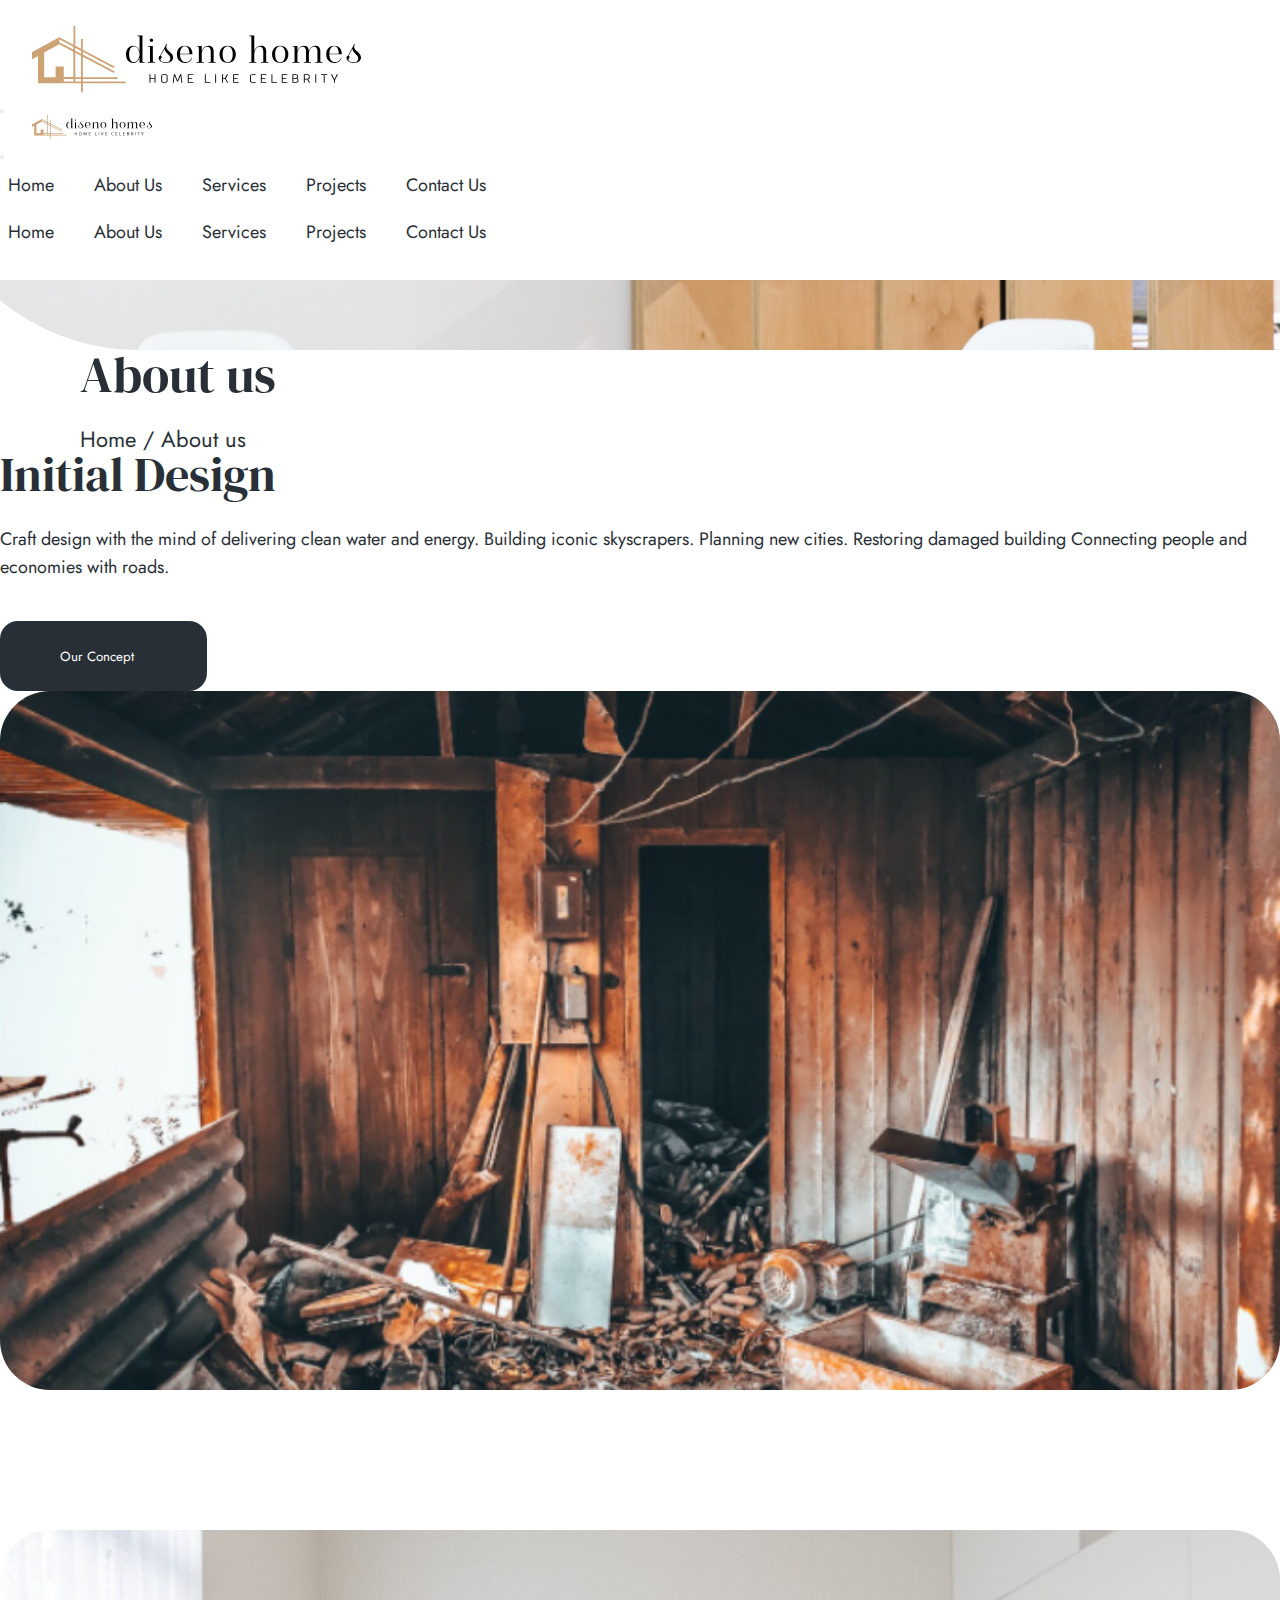
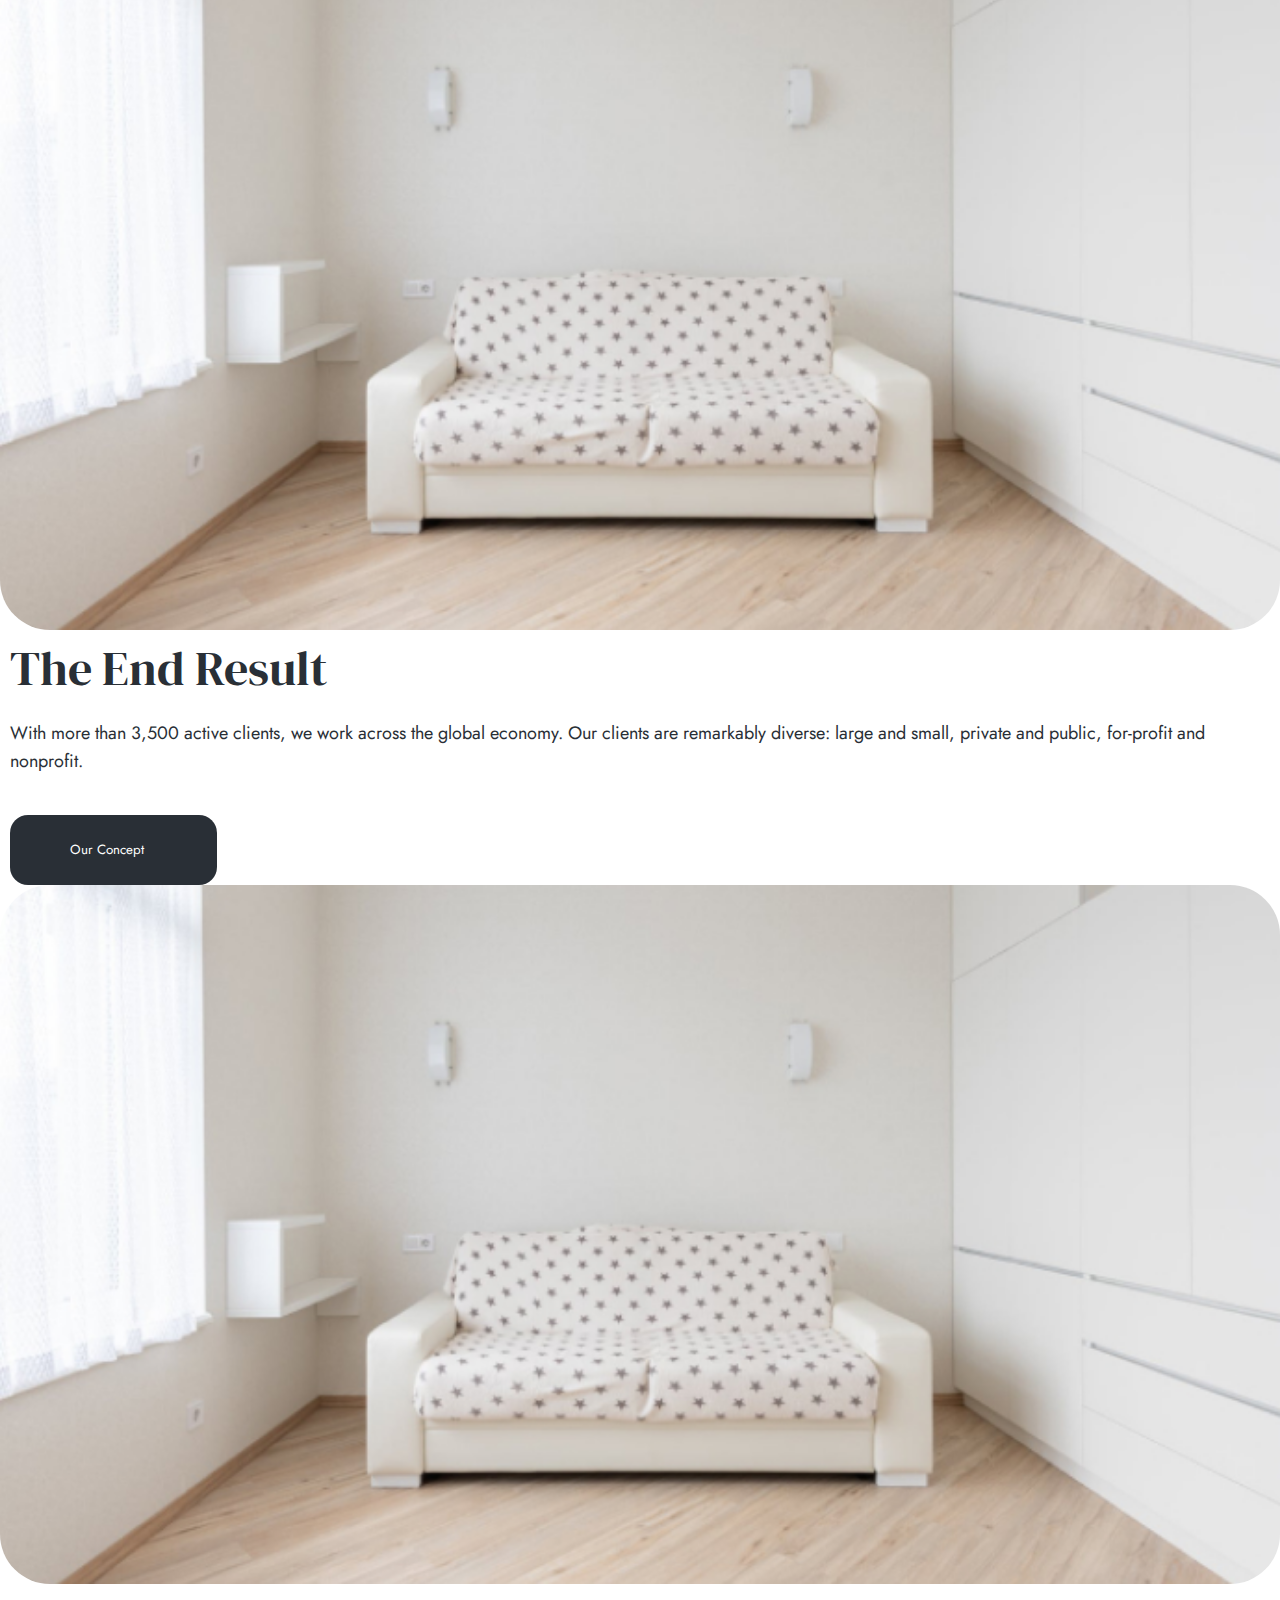
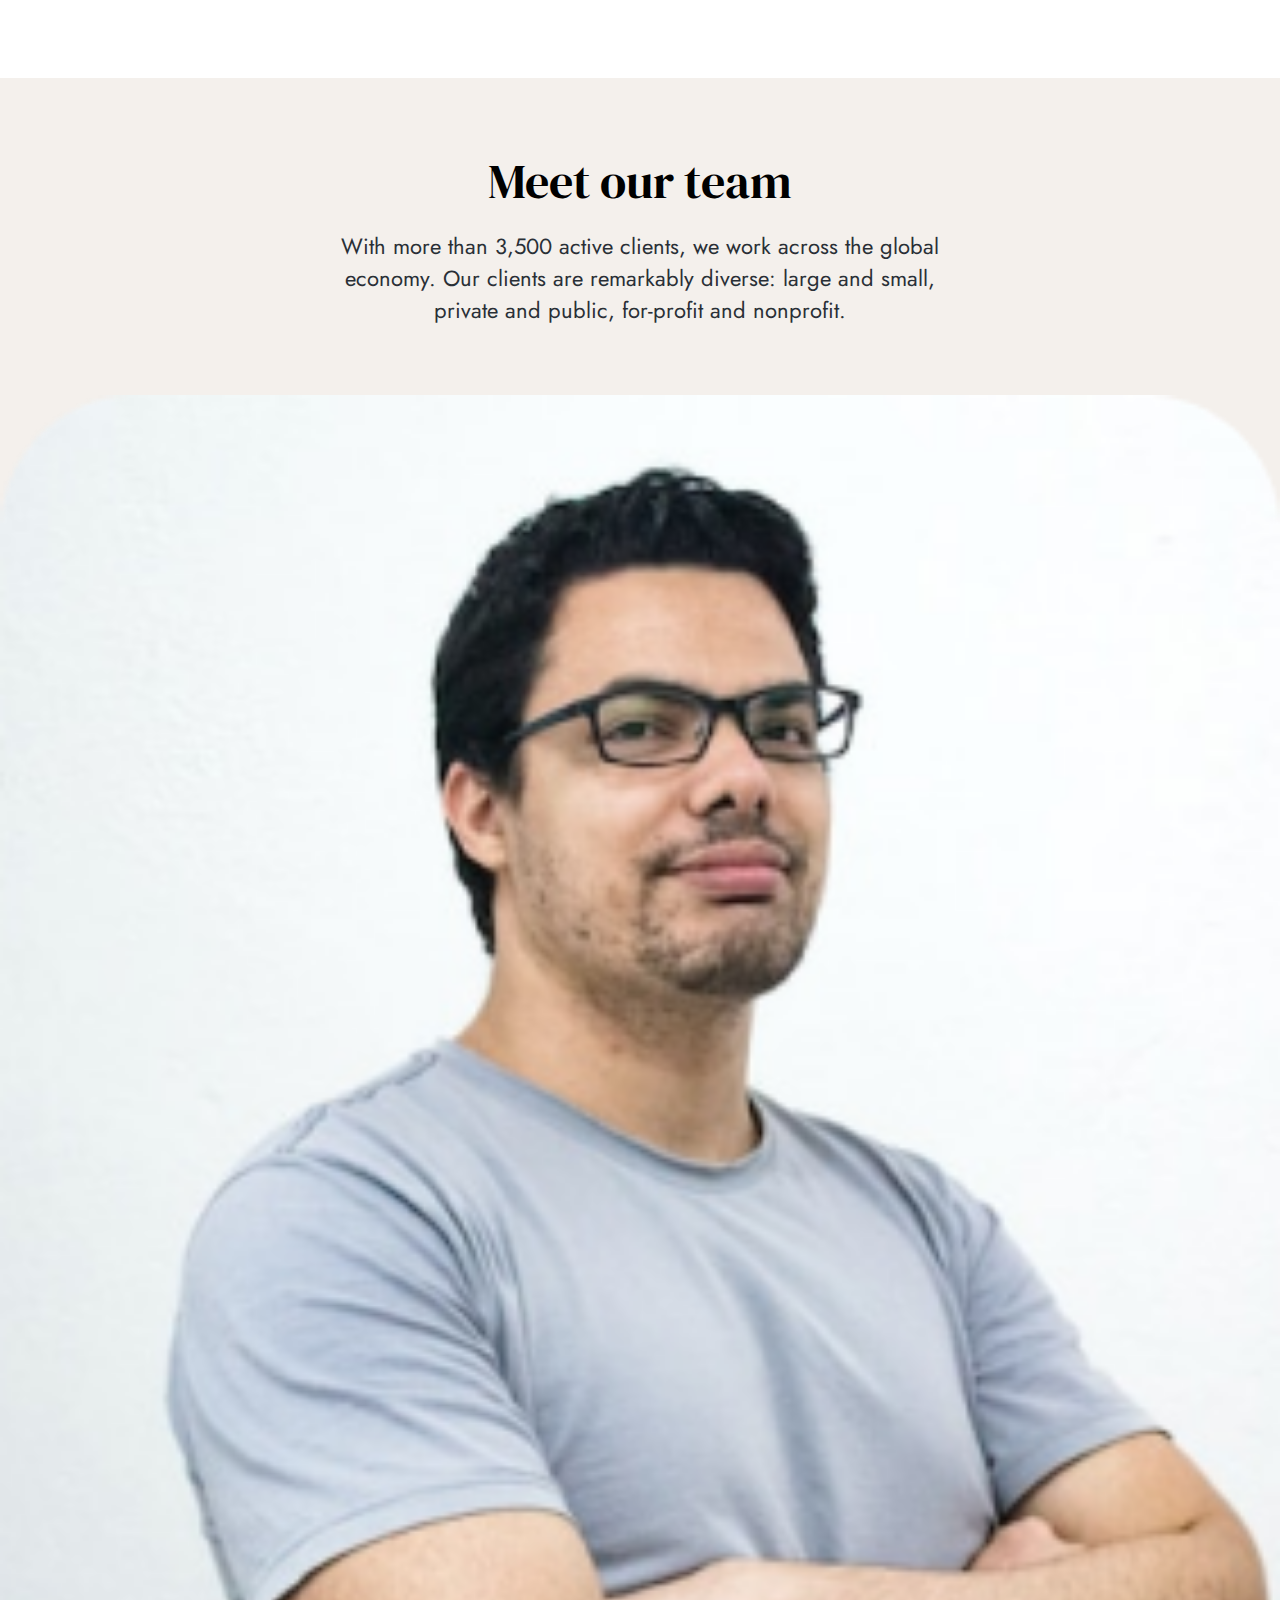
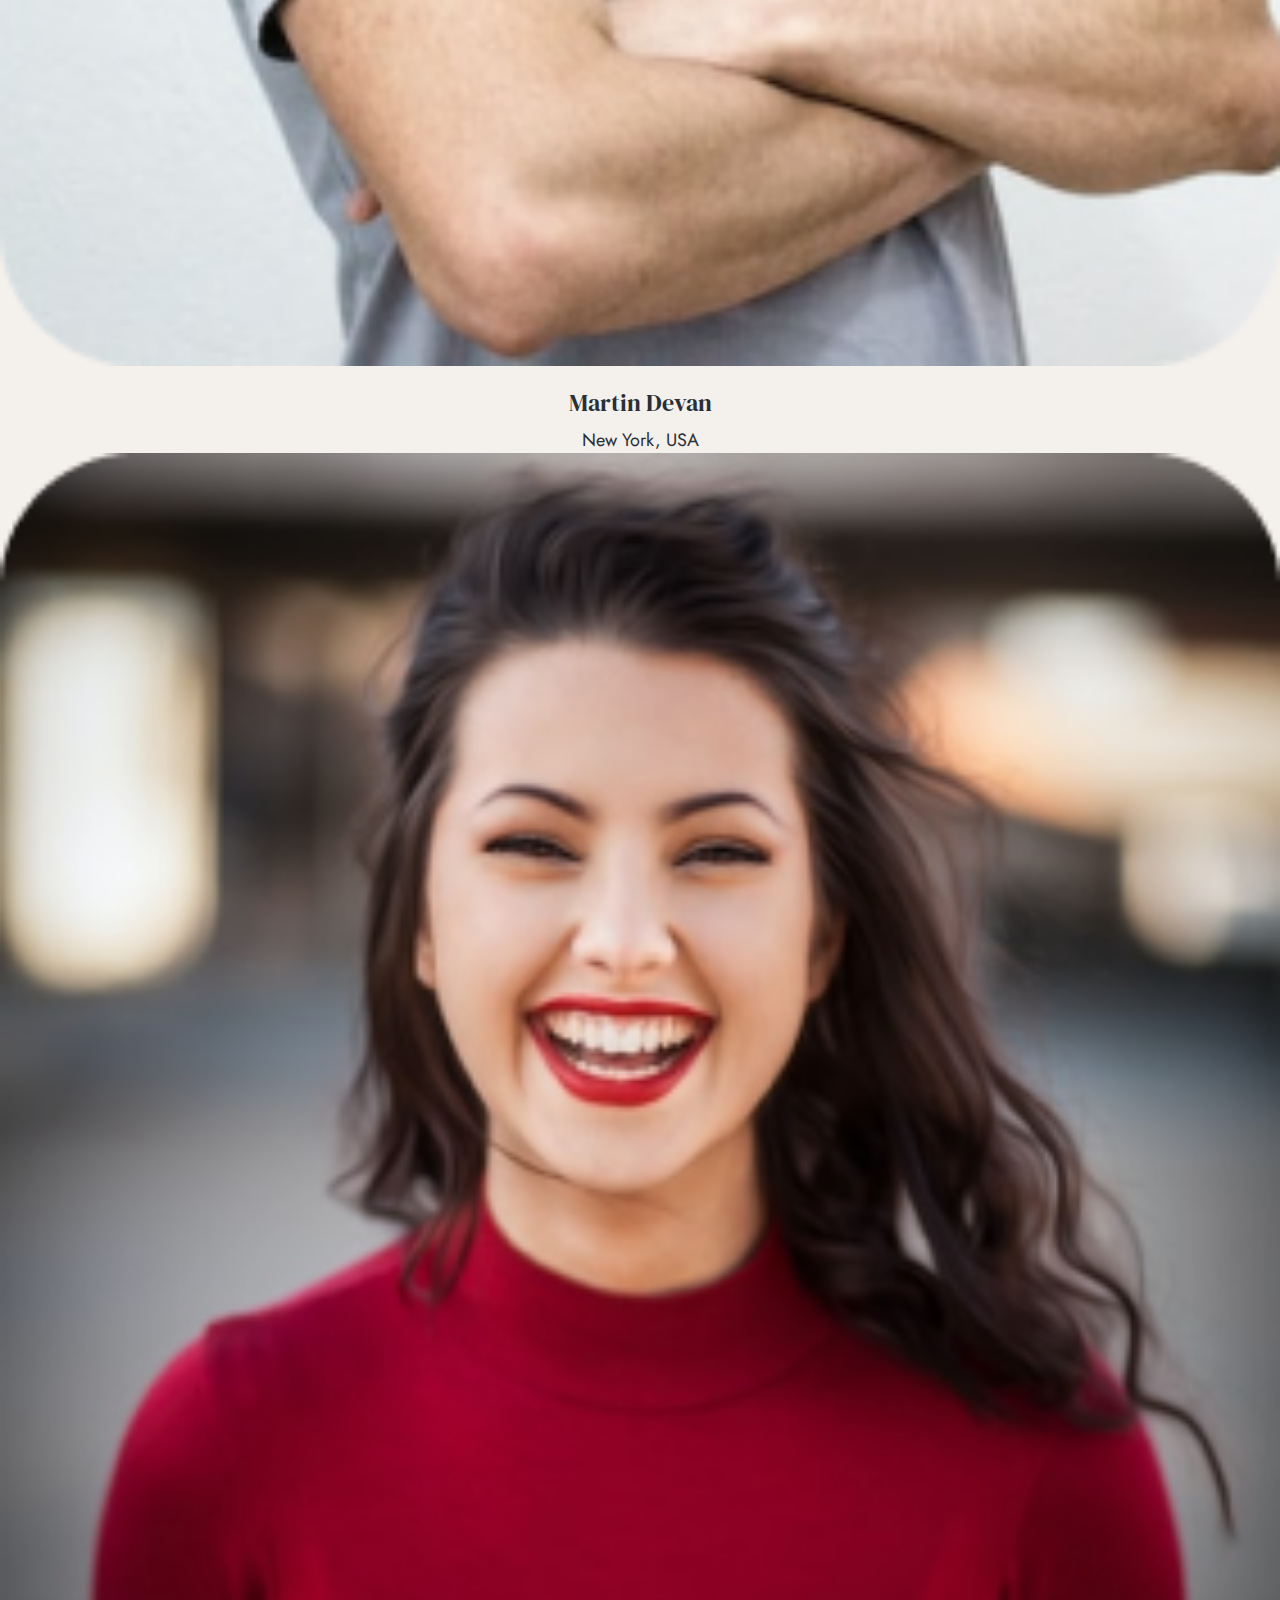
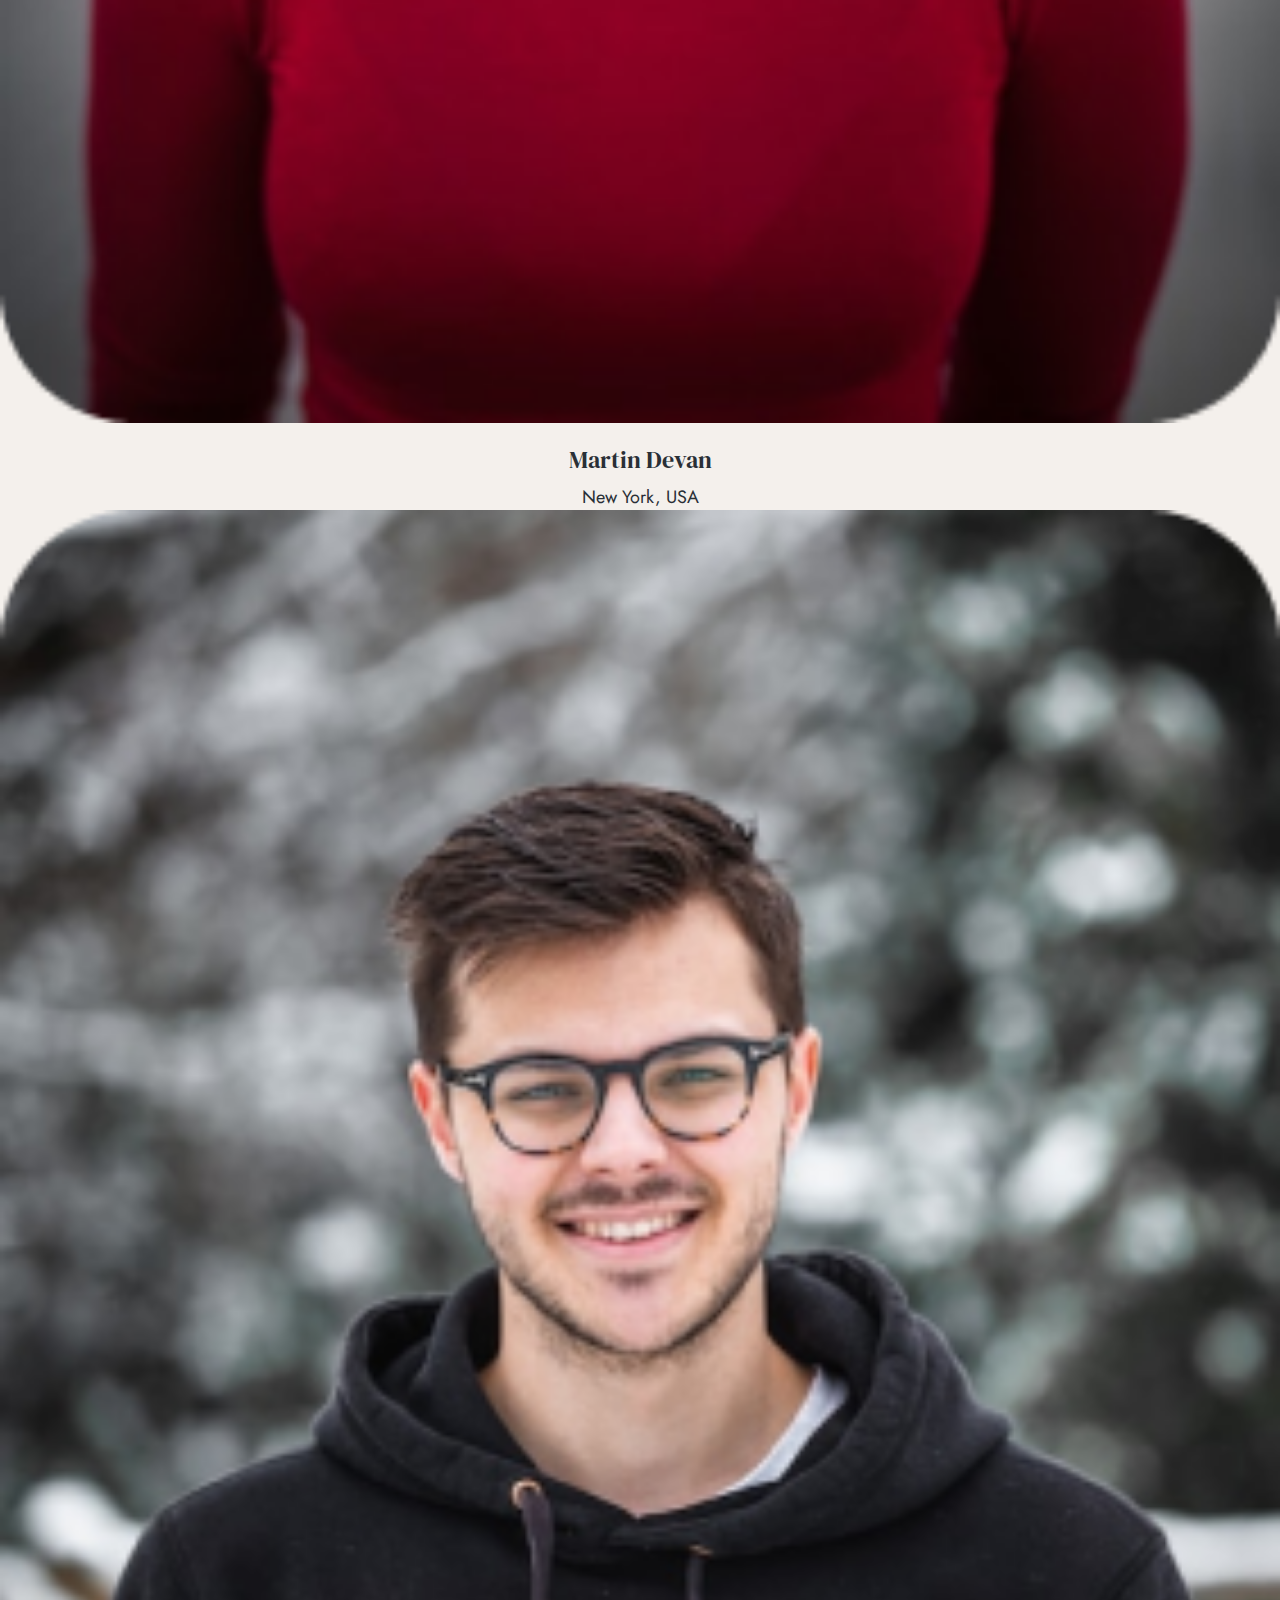
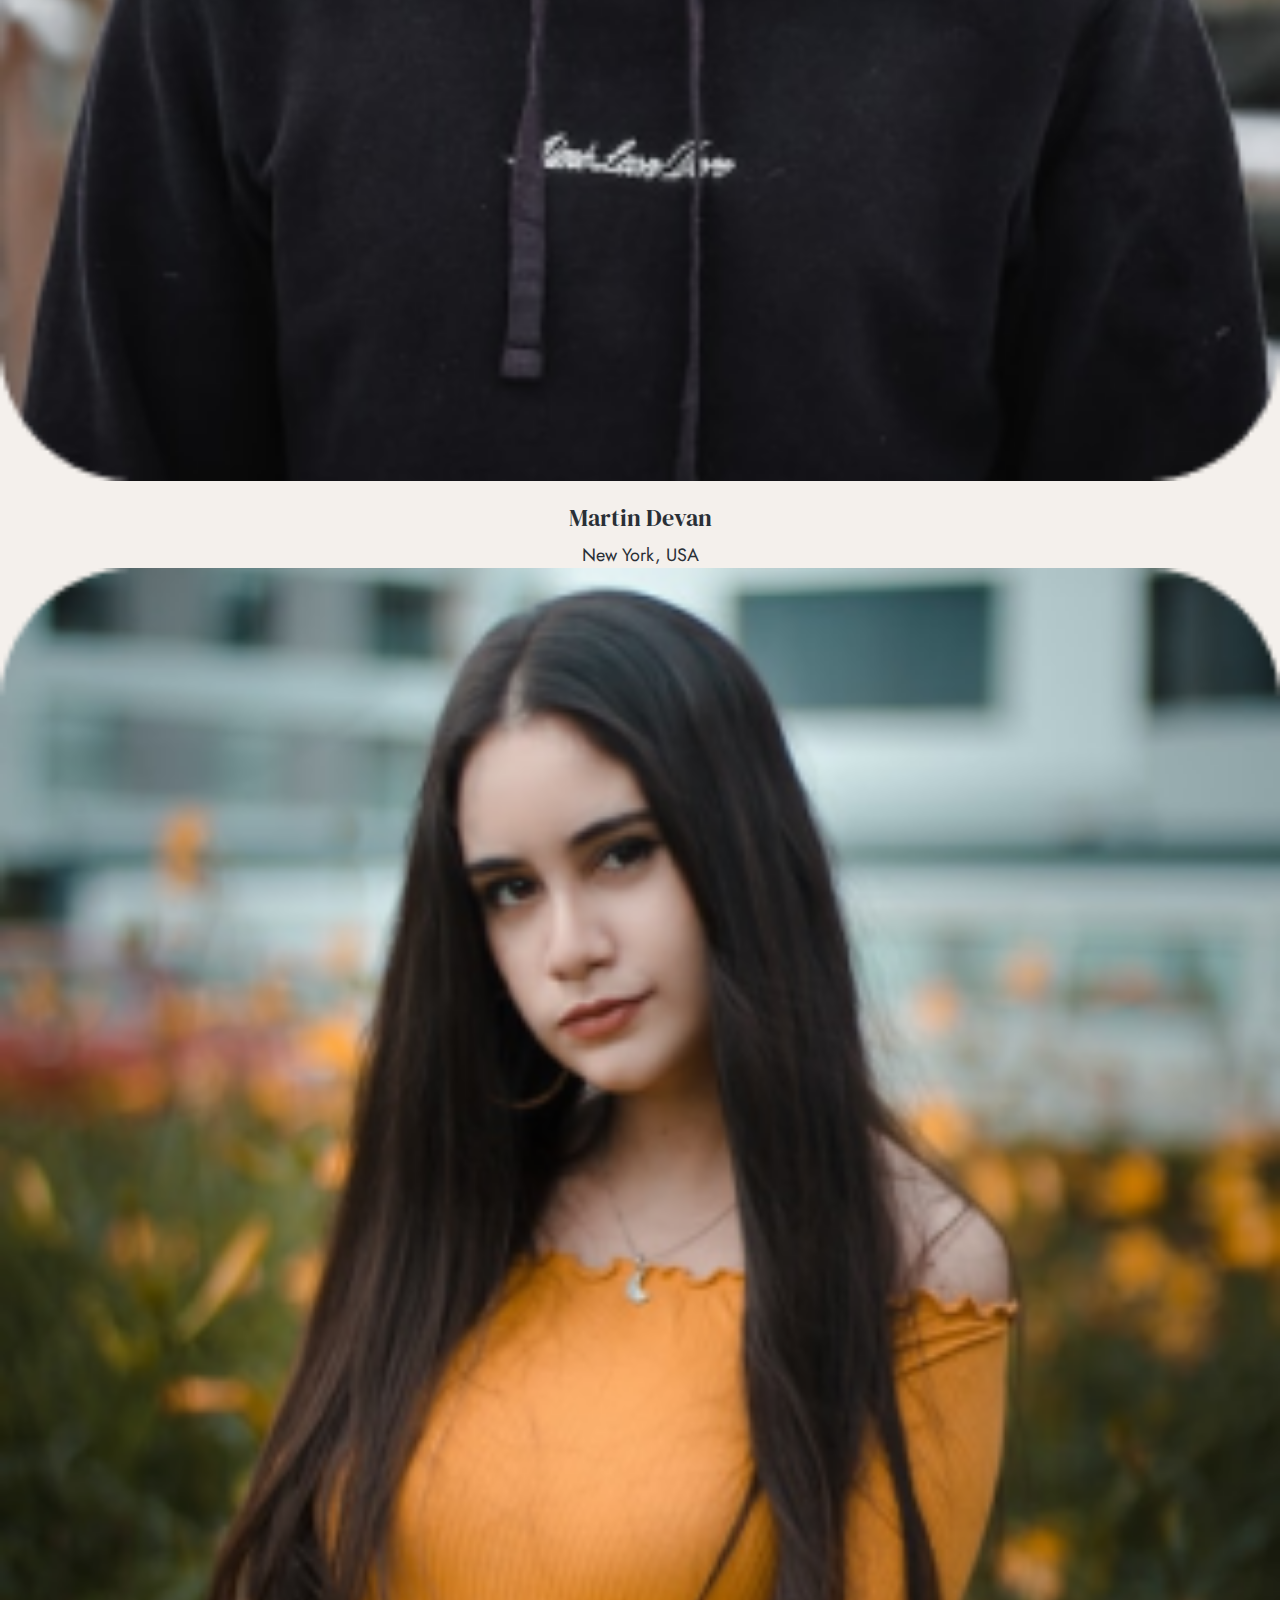
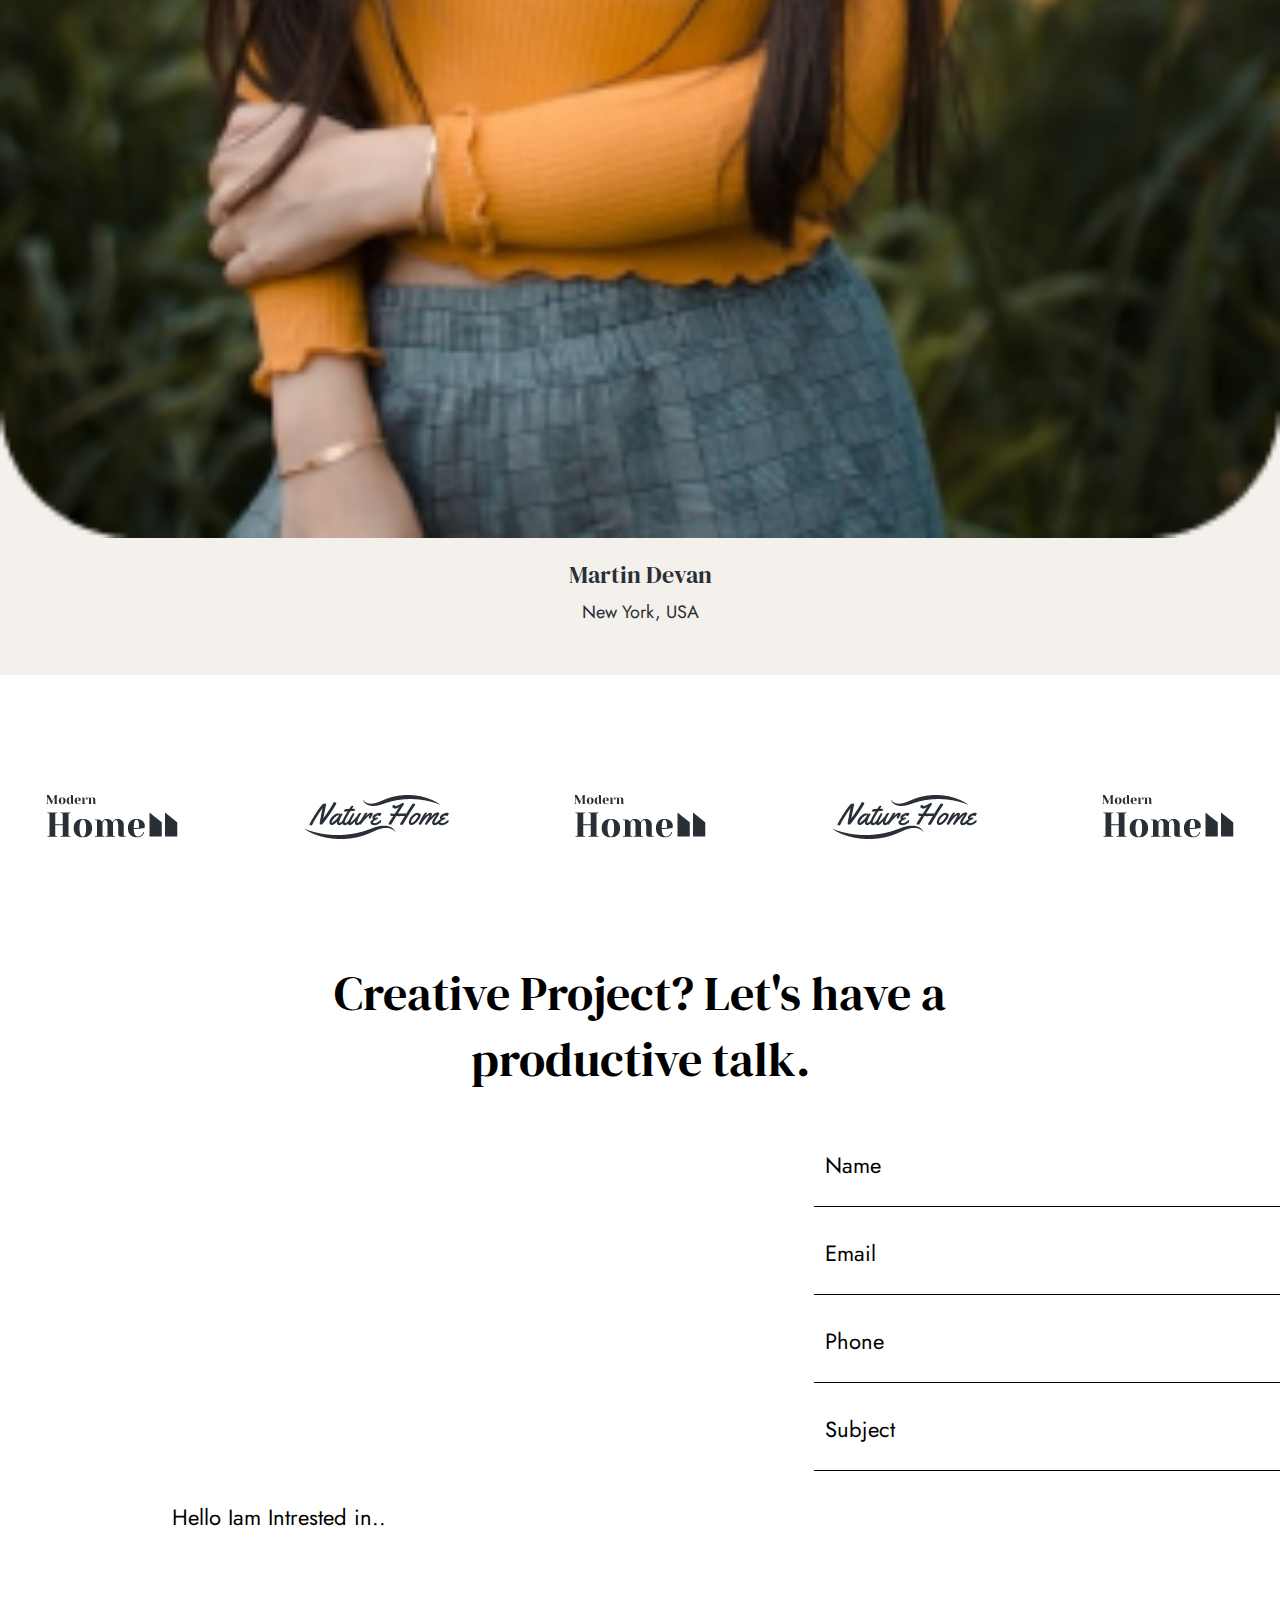
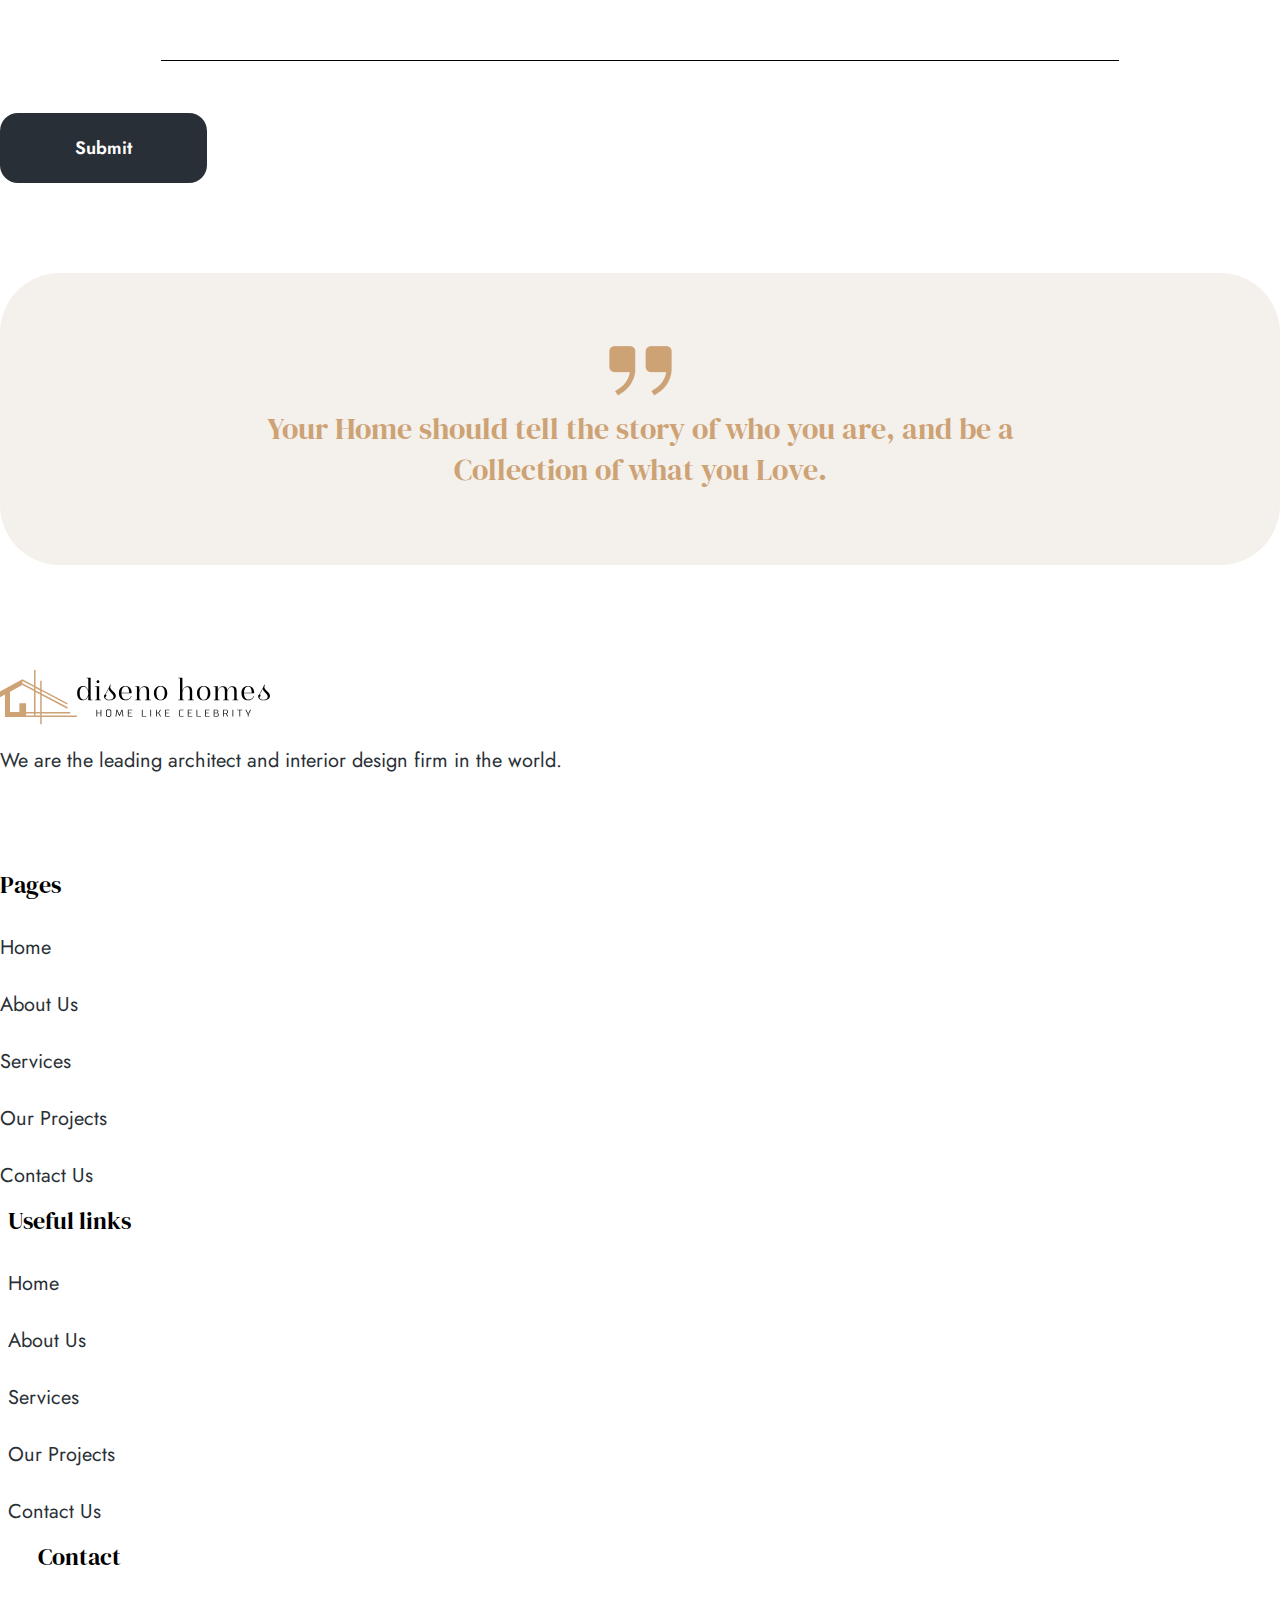
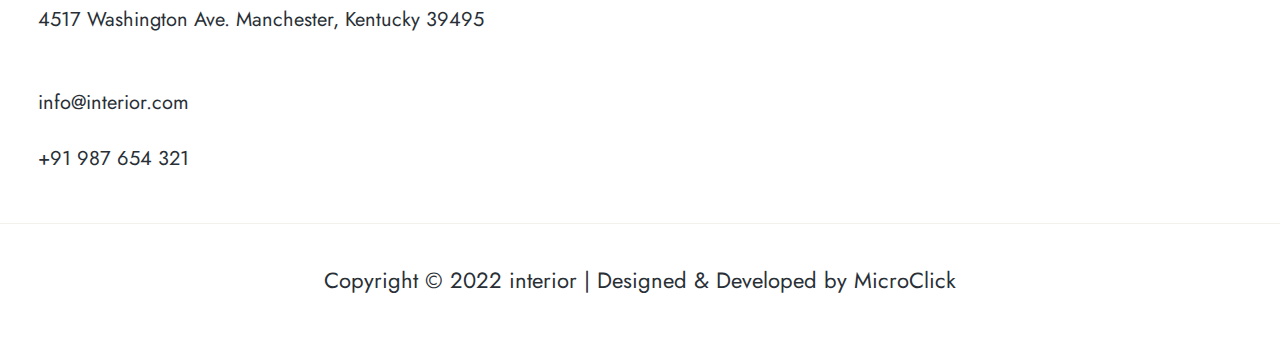
<file: about.html>
<!doctype html>
<html lang="en">

<head>
    <link rel="shortcut icon" href="images/favicon.png" type="image/x-icon">
    <!-- Required meta tags -->
    <meta charset="utf-8">
    <meta name="viewport" content="width=device-width, initial-scale=1">
    <!-- stylesheets -->
    <link rel="stylesheet" href="css/style.css">
    <link rel="stylesheet" href="css/main.css">
    <link rel="stylesheet" href="css/lightbox.css">
    <link rel="stylesheet" href="css/reponsive.css">

    <!-- Bootstrap CSS -->
    <link href="https://cdn.jsdelivr.net/npm/bootstrap@5.0.2/dist/css/bootstrap.min.css" rel="stylesheet"
        integrity="sha384-EVSTQN3/azprG1Anm3QDgpJLIm9Nao0Yz1ztcQTwFspd3yD65VohhpuuCOmLASjC" crossorigin="anonymous">

    <link rel="stylesheet" href="https://cdnjs.cloudflare.com/ajax/libs/font-awesome/6.2.0/css/all.min.css"
        integrity="sha512-xh6O/CkQoPOWDdYTDqeRdPCVd1SpvCA9XXcUnZS2FmJNp1coAFzvtCN9BmamE+4aHK8yyUHUSCcJHgXloTyT2A=="
        crossorigin="anonymous" referrerpolicy="no-referrer" />
    <link rel="stylesheet" href="https://cdnjs.cloudflare.com/ajax/libs/animate.css/4.1.1/animate.min.css" />


    <!-- Owl Carosule css link -->
    <link rel="stylesheet" href="css/owl.carousel.min3.css">
    <link rel="stylesheet" href="css/owl.carousel.min.css">
    <link rel="stylesheet" href="css/owl.carousel.min5.css">
    <link rel="stylesheet" href="css/owl.theme.default.min.css">
    <!-- Owl carosoule js links -->
    <script src="js/jquery.min.js"></script>
    <script src="js/owl.carousel.js"></script>
    <title>Interior</title>
</head>

<body>
    <!-- loader -->
    <div class="loader" id="loader">
        <div class="cssload-loader">
            <div class="cssload-inner cssload-one"></div>
            <div class="cssload-inner cssload-two"></div>
            <div class="cssload-inner cssload-three"></div>
        </div>
    </div>
    <!-- loader ended -->
    <!-- header started -->
    <header class="container-fluid px-0">
        <div class="bg-header-about">
            <div class="overlay">
                <!-- nav bar -->
                <nav class="container-fluid">
                   <div class="container d-flex justify-content-between">
                    <a href="index.html"><img src="images/Group 1.svg" alt=""></a>
                    <!-- offcanvas -->
                    <div class="offcanvas-btn d-lg-none d-xl-none">
                        <button class="" type="button" data-bs-toggle="offcanvas" data-bs-target="#offcanvasExample"
                            aria-controls="offcanvasExample">
                            <i class="fa-solid fa-bars"></i>
                        </button>

                        <div class="offcanvas offcanvas-start w-75" tabindex="-1" id="offcanvasExample"
                            aria-labelledby="offcanvasExampleLabel">
                            <div class="offcanvas-header">
                                <h5 class="offcanvas-title" id="offcanvasExampleLabel">
                                    <img src="images/Group 1.svg" alt="">
                                </h5>
                                <button type="button" class="btn-close text-reset" data-bs-dismiss="offcanvas"
                                    aria-label="Close"></button>
                            </div>
                            <div class="offcanvas-body">
                                <ul class="p-0">
                                    <li><a href="index.html" class="color-a">Home</a></li>
                                    <li><a href="about.html" class="color-a">About Us</a></li>
                                    <li><a href="services.html" class="color-a"> Services</a></li>
                                    <li><a href="projects.html" class="color-a">Projects</a></li>
                                    <li><a href="contact.html" class="color-a">Contact Us</a></li>

                                </ul>

                            </div>
                        </div>
                    </div>
                    <ul class="p-0 sm-none md-none">
                        <li><a href="index.html" class="color-a">Home</a></li>
                        <li><a href="about.html" class="color-a">About Us</a></li>
                        <li><a href="services.html" class="color-a"> Services</a></li>
                        <li><a href="projects.html" class="color-a">Projects</a></li>
                        <li><a href="contact.html" class="color-a">Contact Us</a></li>
                    </ul>
                   </div>
                </nav>
                <!-- nav bar ended -->
              <div class="container">
                <div class="header-content-about">
                    <div class="container">
                        <h1>About us</h1>
                    <span><a href="index.html">Home</a>&nbsp;/ <a href="">About us</a> </span>
                    </div>
                </div>
              </div>
            </div>

        </div>
    </header>
    <!-- header ended -->

    <!-- section 1 -->
    <section class="container-fluid section1-about">
        <div class="container">
            <div class="row">
                <div class="col-lg-5">
                    <div class="sec1-about-content">
                        <h1>Initial Design</h1>
                        <p>
                            Craft design with the mind of delivering clean
                            water and energy. Building iconic skyscrapers. Planning new cities. Restoring damaged
                            building Connecting people and economies with roads.
                        </p>
                        <button>
                            Our Concept<i class="fa-solid fa-arrow-right"></i>
                        </button>
                    </div>
                </div>
                <div class="col-lg-7 text-center">
                    <a href="images/about-1.png" data-lightbox="image-3" data-title="Initial Design"> <img
                            src="images/about-1.png" alt="" class="hover-scale1"></a>
                </div>
            </div>
        </div>
    </section>
    <!-- section 1 ended -->

    <!-- section 2 started -->
    <section class="container-fluid section2-about">
        <div class="container">
            <div class="row">
                <div class="col-lg-7 sm-none md-none text-center">
                    <a href="images/about-2.png" data-lightbox="image-3" data-title="The End Result"> <img
                            src="images/about-2.png" alt="" class="hover-scale1"></a>
                </div>
                <div class="col-lg-5">
                    <div class="sec1-about-content">
                        <h1>The End Result</h1>
                        <p>
                            With more than 3,500 active clients, we work across the global economy. Our clients are
                            remarkably diverse: large and small, private and public, for-profit and nonprofit.
                        </p>
                        <button>
                            Our Concept<i class="fa-solid fa-arrow-right"></i>
                        </button>
                    </div>
                </div>
                <div class="col-lg-7 d-lg-none">
                    <a href="images/about-2.png" data-lightbox="image-3" data-title="The End Result"> <img
                            src="images/about-2.png" alt=""></a>
                </div>

            </div>
        </div>
    </section>
    <!-- section 2 ended-->

    <!-- section 3 started -->
    <section class="container-fluid section3-about">
        <div class="container">
            <h1>Meet our team</h1>
            <p>
                With more than 3,500 active clients, we work across the global economy. Our clients are remarkably
                diverse: large and small, private and public, for-profit and nonprofit.
            </p>
            <div class="row">
                <div class="col-md-6 col-lg-3">
                    <div class="sec3-about-card hover-scale1">
                        <img src="images/team1.png" alt="" class="">
                        <h2>Martin Devan</h2>
                        <span>New York, USA</span>
                    </div>
                </div>
                <div class="col-md-6 col-lg-3">
                    <div class="sec3-about-card hover-scale1">
                        <img src="images/team2.png" alt="">
                        <h2>Martin Devan</h2>
                        <span>New York, USA</span>
                    </div>
                </div>
                <div class="col-md-6 col-lg-3">
                    <div class="sec3-about-card hover-scale1">
                        <img src="images/team3.png" alt="">
                        <h2>Martin Devan</h2>
                        <span>New York, USA</span>
                    </div>
                </div>
                <div class="col-md-6 col-lg-3">
                    <div class="sec3-about-card hover-scale1">
                        <img src="images/team4.png" alt="">
                        <h2>Martin Devan</h2>
                        <span>New York, USA</span>
                    </div>
                </div>
            </div>
        </div>
    </section>
    <!-- section 3 ended -->
    <!-- section 4 -->
    <section class="container-fluid section4">
        <div class="container">
            <!-- small device -->
            <div class="owl-carousel md-none d-lg-none">
                <div class="item item-center">
                    <img src="images/home.png" alt="">
                </div>
                <div class="item item-center">
                    <img src="images/nature.png" alt="">
                </div>
                <div class="item item-center">
                    <img src="images/home.png" alt="">

                </div>
                <div class="item item-center">
                    <img src="images/nature.png" alt="">
                </div>
                <div class="item item-center">
                    <img src="images/home.png" alt="">
                </div>

            </div>
            <!-- small device logo ended -->

            <!-- md device logo ended -->
            <!-- <div class="row sm-none d-lg-none">
                <div class="col-sm-1 col-md-6  sm-center md-center lg-center">
                    <img src="images/home.png" alt="">
                </div>
                <div class="col-sm-1 col-md-6  sm-center md-center lg-center">
                    <img src="images/nature.png" alt="">
                </div>
                <div class="col-sm-6 col-md-6  sm-center md-center lg-center">
                    <img src="images/nature.png" alt="">
                </div>
                <div class="col-sm-6  sm-none md-none lg-center">
                    <img src="images/nature.png" alt="">
                </div>
                <div class="col-sm-6 col-md-6 col-lg-12 sm-center md-center lg-center">
                    <img src="images/home.png" alt="">
                </div>
            </div>
            <div class="row-cols-lg-5 sm-none md-none d-lg-flex">
                <div class="col lg-center">
                    <img src="images/home.png" alt="">
                </div>
                <div class="col lg-center">
                    <img src="images/nature.png" alt="">
                </div>
                <div class="col lg-center">
                    <img src="images/home.png" alt="">
                </div>
                <div class="col lg-center">
                    <img src="images/nature.png" alt="">
                </div>
                <div class="col lg-center">
                    <img src="images/home.png" alt="">
                </div>
            </div> -->
            <div class="owl-carousel3 sm-none d-lg-none">
                <div class="item item-center">
                    <img src="images/home.png" alt="">
                </div>
                <div class="item item-center">
                    <img src="images/nature.png" alt="">
                </div>
                <div class="item item-center">
                    <img src="images/home.png" alt="">

                </div>
                <div class="item item-center">
                    <img src="images/nature.png" alt="">
                </div>
                <div class="item item-center">
                    <img src="images/home.png" alt="">
                </div>
            </div>

            <div class="owl-carousel5 sm-none md-none">
                <div class="item item-center">
                    <img src="images/home.png" alt="">
                </div>
                <div class="item">
                    <img src="images/nature.png" alt="">
                </div>
                <div class="item item-center">
                    <img src="images/home.png" alt="">

                </div>
                <div class="item item-center">
                    <img src="images/nature.png" alt="">
                </div>
                <div class="item item-center">
                    <img src="images/home.png" alt="">
                </div>
            </div>
        </div>
    </section>
    <!-- section 4 ended-->

    <!-- section 5 started -->
    <section class="container-fluid section5-about">
        <div class="container">
            <h1>
                Creative Project? Let's have
                a productive talk.
            </h1>
            <form action="">
                <div class="row">
                    <div class="col-md-6 col-lg-6">
                        <div class="input-control">
                            <input type="text" id="input--name" class='bottom-border'>
                            <label for="input--name">Name</label>
                            <span class="border"></span>
                        </div>
                    </div>
                    <div class="col-md-6 col-lg-6">
                        <div class="input-control ms-lg-2">
                            <input type="email" id="input--name" class='bottom-border'>
                            <label for="input--name">Email</label>
                            <span class="border"></span>
                        </div>
                    </div>
                    <div class="col-md-6 col-lg-6">
                        <div class="input-control">
                            <input type="tel" maxlength="10" id="input--name" class='bottom-border'>
                            <label for="input--name">Phone</label>
                            <span class="border"></span>
                        </div>
                    </div>
                    <div class="col-md-6 col-lg-6">
                        <div class="input-control ms-lg-2">
                            <input type="text" id="input--name" class='bottom-border'>
                            <label for="input--name">Subject</label>
                            <span class="border"></span>
                        </div>
                    </div>
                    <div class="col-lg-12">
                        <div class="sec5-big-input input-control">
                            <input type="text" id="input--name" class='bottom-border input-l'>
                            <label for="input--name">Hello Iam Intrested in..</label>
                            <span class="border"></span>
                        </div>
                    </div>
                    <div class="col-lg-12">
                        <div class="d-flex justify-content-center">
                            <input type="submit" value="Submit" class="submit">
                        </div>
                    </div>
                </div>
            </form>
        </div>
        </div>

    </section>
    <!-- section 5 started -->

    <!-- section 6 started -->
    <section class="section6-about container-fluid">
        <div class="container container-about-6">
            <img src="images/quoute.png" alt="" class="">
            <h1>Your Home should tell the story of who you are, and be a Collection of what you Love.</h1>
        </div>
    </section>
    <!-- section 6 ended-->

    <!-- footer started -->
    <footer class="container-fluid">
        <div class="container">
            <div class="row">
                <div class="col-md-12 col-lg-4">
                    <div class="footer-1">
                        <div class="">
                            <img src="images/Group 1.svg" alt="">
                        </div>
                        <p>
                            We are the leading architect and interior design firm in the world.
                        </p>
                        <div class="social-media ms-0">
                            <a href=""class="hover-translate-f"><i class="fa-brands fa-facebook-f"></i></a>
                            <a href=""class="hover-translate-t"><i class="fa-brands fa-twitter"></i></a>
                            <a href=""class="hover-translate-l"><i class="fa-brands fa-linkedin-in"></i></i></a>
                            <a href="" class="hover-translate-i"><i class="fa-brands fa-instagram"></i></a>
                        </div>
                    </div>

                </div>
                <div class="col-lg-2">
                    <div class="footer-2">
                        <h1>Pages</h1>
                        <ul class="px-0">
                            <li><a href="index.html" class="color-a">Home</a></li>
                            <li><a href="about.html" class="color-a">About Us</a></li>
                            <li><a href="services.html" class="color-a">Services</a></li>
                            <li><a href="projects.html" class="color-a">Our Projects</a></li>
                            <li><a href="contact.html" class="color-a">Contact Us</a></li>
                        </ul>
                    </div>
                </div>
                <div class="col-lg-2">
                    <div class="footer-3">
                        <h1>Useful links</h1>
                        <ul class="px-0">
                            <li><a href="index.html" class="color-a">Home</a></li>
                            <li><a href="about.html" class="color-a">About Us</a></li>
                            <li><a href="services.html" class="color-a">Services</a></li>
                            <li><a href="projects.html" class="color-a">Our Projects</a></li>
                            <li><a href="contact.html" class="color-a">Contact Us</a></li>
                        </ul>
                    </div>
                </div>
                <div class="col-lg-4">
                    <div class="footer-4">
                        <h1>Contact</h1>
                        <p>
                            4517 Washington Ave. Manchester, Kentucky 39495
                        </p>
                        <h3>info@interior.com</h3>
                        <span>+91 987 654 321</span>
                    </div>
                </div>
            </div>
        </div>
    </footer>
    <!-- footer ended -->
    <section class="container-fluid copyright-section">
        <div class="container">
            <h1>Copyright © 2022 interior | Designed & Developed by MicroClick</h1>
        </div>
    </section>
    <!-- Optional JavaScript; choose one of the two! -->

    <!-- Option 1: Bootstrap Bundle with Popper -->
    <script src="https://cdn.jsdelivr.net/npm/bootstrap@5.0.2/dist/js/bootstrap.bundle.min.js"
        integrity="sha384-MrcW6ZMFYlzcLA8Nl+NtUVF0sA7MsXsP1UyJoMp4YLEuNSfAP+JcXn/tWtIaxVXM"
        crossorigin="anonymous"></script>

    <!-- Option 2: Separate Popper and Bootstrap JS -->

    <script src="https://cdn.jsdelivr.net/npm/@popperjs/core@2.9.2/dist/umd/popper.min.js"
        integrity="sha384-IQsoLXl5PILFhosVNubq5LC7Qb9DXgDA9i+tQ8Zj3iwWAwPtgFTxbJ8NT4GN1R8p"
        crossorigin="anonymous"></script>
</body>
<script src="js/highlight.js"></script>
<script src="js/app.js"></script>
<script src="js/lightbox.js"></script>
<script>
    $(document).ready(function () {
        var owl = $('.owl-carousel5');
        owl.owlCarousel({
            items: 5,
            margin: 40,
            loop: true,
            autoplay: true,
            autoplayTimeout: 1000,
            autoplayHoverPause: true
        });
        $('.play').on('click', function () {
            owl.trigger('play.owl.autoplay', [1000])
        })
        $('.stop').on('click', function () {
            owl.trigger('stop.owl.autoplay')
        })
    })
    $('.input-control input').on('focus', function () {
        if (!$(this).hasClass('input--focused')) {
            $(this).addClass('input--focused');
        }
    }).on('blur', function () {
        if ($(this).val() === '' && $(this).hasClass('input--focused')) {
            $(this).removeClass('input--focused')
        }
    })
    var preloder = document.getElementById("loader");

    window.addEventListener("load", function () {
        preloder.style.display = "none";
    });
</script>

</html>
</file>
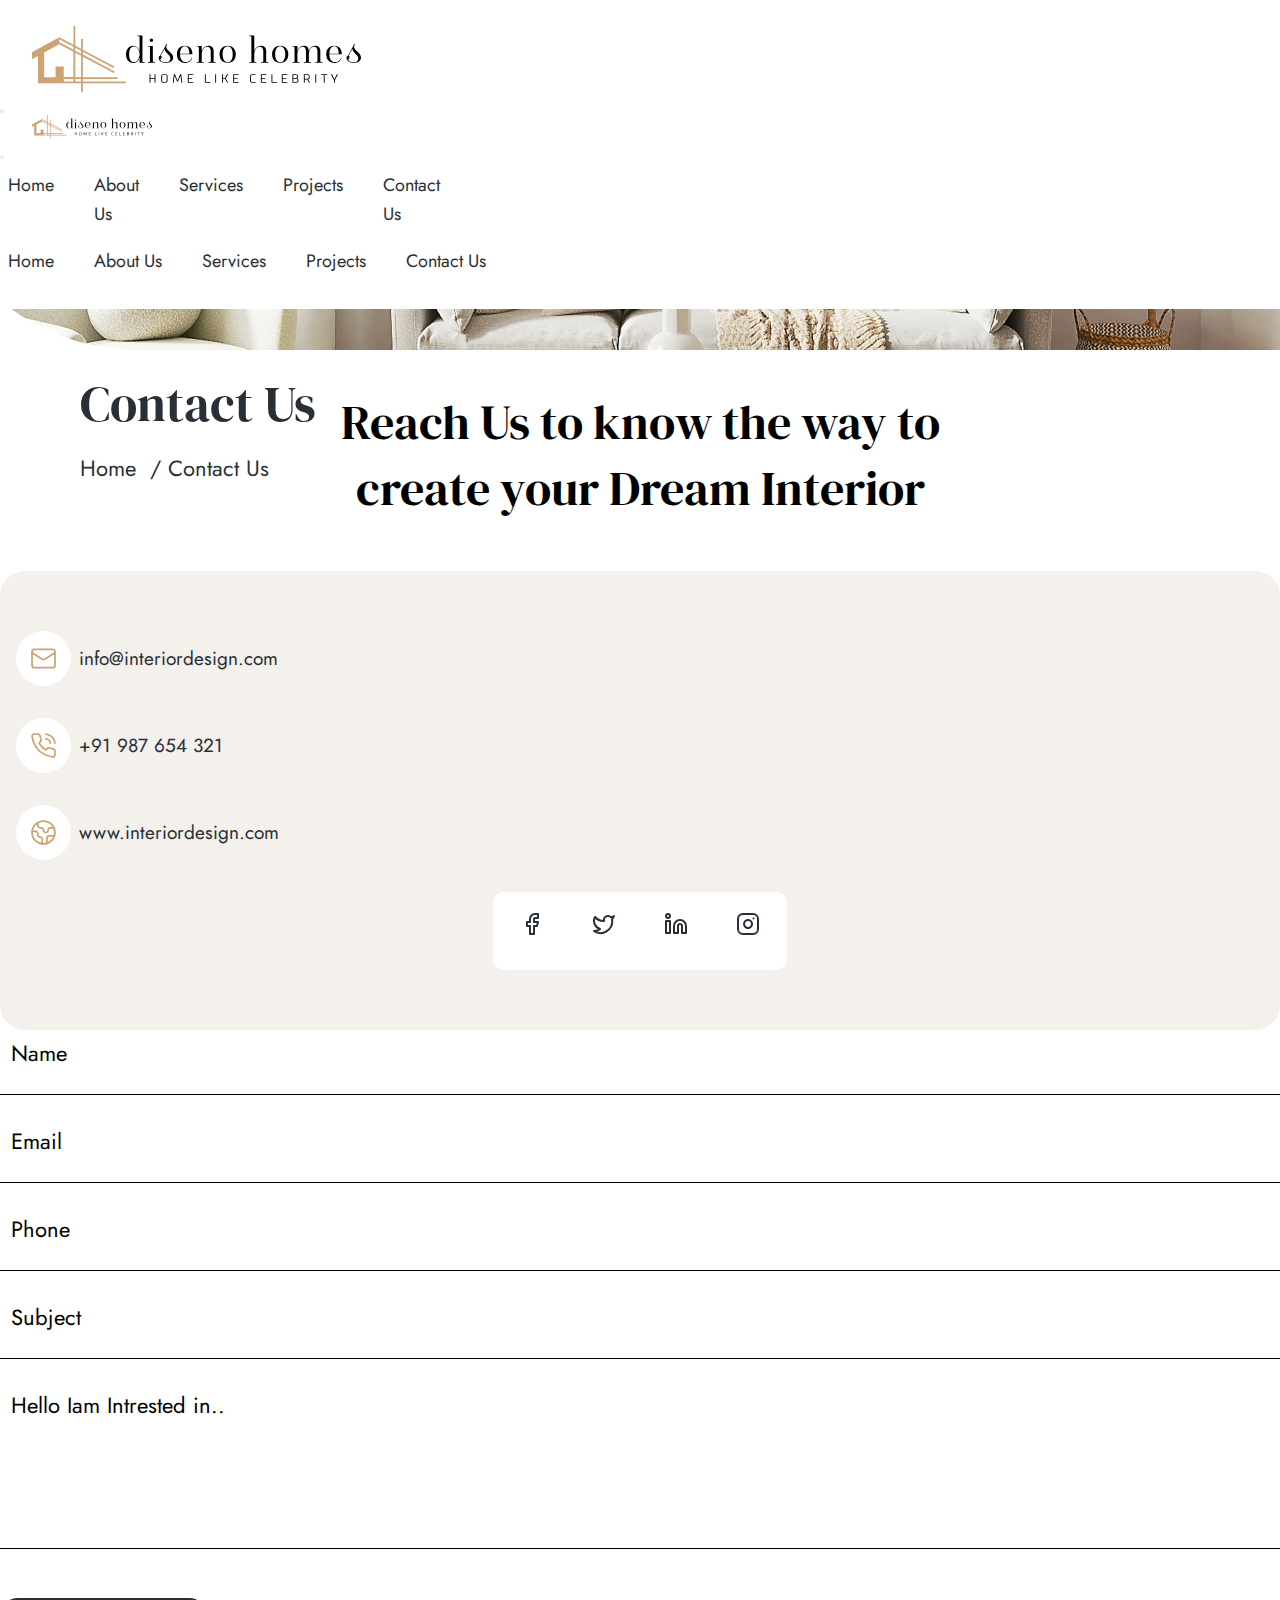
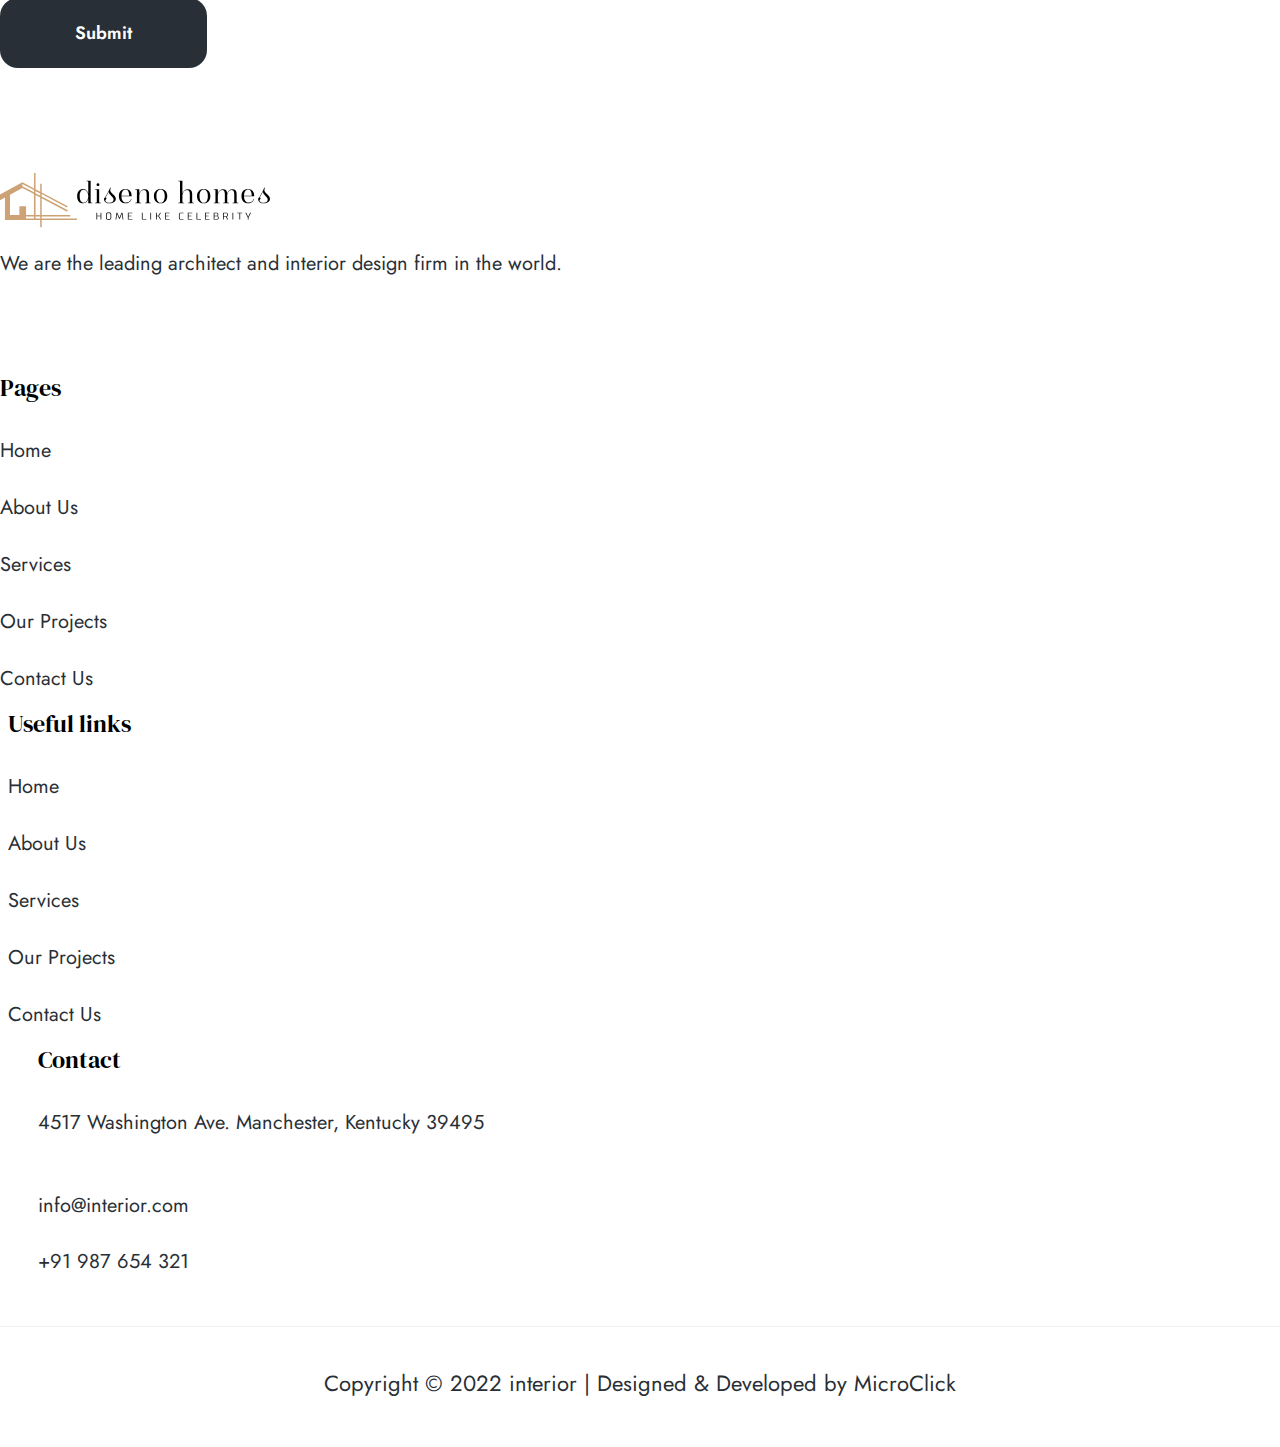
<file: contact.html>
<!doctype html>
<html lang="en">

<head>
    <link rel="shortcut icon" href="images/favicon.png" type="image/x-icon">
    <!-- Required meta tags -->
    <meta charset="utf-8">
    <meta name="viewport" content="width=device-width, initial-scale=1">
    <!-- stylesheets -->
    <link rel="stylesheet" href="css/style.css">
    <link rel="stylesheet" href="css/main.css">
    <link rel="stylesheet" href="css/lightbox.css">
    <link rel="stylesheet" href="css/reponsive.css">

    <!-- Bootstrap CSS -->
    <link href="https://cdn.jsdelivr.net/npm/bootstrap@5.0.2/dist/css/bootstrap.min.css" rel="stylesheet"
        integrity="sha384-EVSTQN3/azprG1Anm3QDgpJLIm9Nao0Yz1ztcQTwFspd3yD65VohhpuuCOmLASjC" crossorigin="anonymous">

    <link rel="stylesheet" href="https://cdnjs.cloudflare.com/ajax/libs/font-awesome/6.2.0/css/all.min.css"
        integrity="sha512-xh6O/CkQoPOWDdYTDqeRdPCVd1SpvCA9XXcUnZS2FmJNp1coAFzvtCN9BmamE+4aHK8yyUHUSCcJHgXloTyT2A=="
        crossorigin="anonymous" referrerpolicy="no-referrer" />
    <link rel="stylesheet" href="https://cdnjs.cloudflare.com/ajax/libs/animate.css/4.1.1/animate.min.css" />


    <!-- Owl Carosule css link -->
    <link rel="stylesheet" href="css/owl.carousel.min3.css">
    <link rel="stylesheet" href="css/owl.carousel.min.css">
    <link rel="stylesheet" href="css/owl.carousel.min5.css">
    <link rel="stylesheet" href="css/owl.theme.default.min.css">
    <!-- Owl carosoule js links -->
    <script src="js/jquery.min.js"></script>
    <script src="js/owl.carousel.js"></script>
    <title>Interior</title>
</head>

<body>
    <!-- loader -->
    <div class="loader" id="loader">
        <div class="cssload-loader">
            <div class="cssload-inner cssload-one"></div>
            <div class="cssload-inner cssload-two"></div>
            <div class="cssload-inner cssload-three"></div>
        </div>
    </div>
    <!-- loader ended -->
    <!-- header started -->
    <header class="container-fluid px-0">
        <div class="bg-header-services">
            <div class="overlay">
                <!-- nav bar -->
                <nav class="container-fluid">
                    <div class="container d-flex justify-content-between">
                        <a href="index.html"><img src="images/Group 1.svg" alt=""></a>
                    <!-- offcanvas -->
                    <div class="offcanvas-btn d-lg-none d-xl-none">
                        <button class="" type="button" data-bs-toggle="offcanvas" data-bs-target="#offcanvasExample"
                            aria-controls="offcanvasExample">
                            <i class="fa-solid fa-bars"></i>
                        </button>

                        <div class="offcanvas offcanvas-start w-80" tabindex="-1" id="offcanvasExample"
                            aria-labelledby="offcanvasExampleLabel">
                            <div class="offcanvas-header">
                                <h5 class="offcanvas-title" id="offcanvasExampleLabel">
                                    <img src="images/Group 1.svg" alt="">
                                </h5>
                                <button type="button" class="btn-close text-reset" data-bs-dismiss="offcanvas"
                                    aria-label="Close"></button>
                            </div>
                            <div class="offcanvas-body">
                                <ul class="p-0">
                                    <li><a href="index.html" class="color-a">Home</a></li>
                                    <li><a href="about.html" class="color-a">About Us</a></li>
                                    <li><a href="services.html" class="color-a"> Services</a></li>
                                    <li><a href="projects.html" class="color-a">Projects</a></li>
                                    <li><a href="contact.html" class="color-a">Contact Us</a></li>

                                </ul>

                            </div>
                        </div>
                    </div>
                    <ul class="p-0 sm-none md-none">
                        <li><a href="index.html" class="color-a">Home</a></li>
                        <li><a href="about.html" class="color-a">About Us</a></li>
                        <li><a href="services.html" class="color-a"> Services</a></li>
                        <li><a href="projects.html" class="color-a">Projects</a></li>
                        <li><a href="contact.html" class="color-a">Contact Us</a></li>
                    </ul>
                    </div>
                </nav>
                <!-- nav bar ended -->
                <div class="header-content-about">
                    <div class="container">
                        <h1>Contact Us</h1>
                    <span><a href="index.html">Home</a>&nbsp; / <a href="contact.html">Contact Us</a> </span>
                    </div>
                </div>

            </div>
        </div>
    </header>
    <!-- header ended -->

    <!-- section 1 -->
    <section class="container-fluid section1-contact">
        <div class="container">
            <h1>Reach Us to know the way to
                create your Dream Interior</h1>
            <div class="row">
                <div class="col-lg-4">
                    <div class="contact-box">
                        <div class="contact-row">
                            <img src="images/email.svg" alt="">
                            <h2>info@interiordesign.com</h2>
                        </div>
                        <div class="contact-row">
                            <img src="images/call.svg" alt="">
                            <h2>+91 987 654 321</h2>
                        </div>
                        <div class="contact-row">
                            <img src="images/earth.svg" alt="">
                            <h2>www.interiordesign.com</h2>
                        </div>
                        <div class="social-media">
                            <a href=""><img src="images/facebook.svg" alt=""></a>
                            <a href=""><img src="images/twitter.svg" alt=""></a>
                            <a href=""><img src="images/linkedin.svg" alt=""></a>
                            <a href=""><img src="images/instagram.svg" alt=""></a>
                        </div>
                    </div>
                </div>
                <div class="col-lg-8 padding-top-32">
                    <div class="row">
                        <div class="col-lg-6">
                            <div class="input-control-contact input-control">
                                <input type="text" id="input--name" class='bottom-border'>
                                <label for="input--name">Name</label>
                                <span class="border"></span>
                            </div>
                        </div>
                        <div class="col-lg-6">
                            <div class="input-control-contact input-control">
                                <input type="text" id="input--name" class='bottom-border'>
                                <label for="input--name">Email</label>
                                <span class="border"></span>
                            </div>
                        </div>
                        <div class="col-lg-6">
                            <div class="input-control-contact input-control">
                                <input type="tel" maxlength="10" id="input--name" class='bottom-border'>
                                <label for="input--name">Phone</label>
                                <span class="border"></span>
                            </div>
                        </div>
                        <div class="col-lg-6">
                            <div class="input-control-contact input-control">
                                <input type="text" id="input--name" class='bottom-border'>
                                <label for="input--name">Subject</label>
                                <span class="border"></span>
                            </div>
                        </div>
                        <div class="col-lg-12">
                            <div class="sec1-big-input input-control">
                                <input type="text" id="input--name" class='bottom-border input-l'>
                                <label for="input--name">Hello Iam Intrested in..</label>
                                <span class="border"></span>
                            </div>
                        </div>
                        <div class="col-lg-12">
                            <div class="d-flex justify-content-center justify-content-lg-end margin-58">
                                <input type="submit" value="Submit" class="submit">
                            </div>
                        </div>
                    </div>
                </div>

            </div>
        </div>
    </section>
    <!-- section 1 ended -->

    <!-- footer started -->
    <footer class="container-fluid">
        <div class="container">
            <div class="row">
                <div class="col-md-12 col-lg-4">
                    <div class="footer-1">
                        <div class="">
                            <img src="images/Group 1.svg" alt="">
                        </div>
                        <p>
                            We are the leading architect and interior design firm in the world.
                        </p>
                        <div class="social-media ms-0">
                            <a href=""class="hover-translate-f"><i class="fa-brands fa-facebook-f"></i></a>
                            <a href=""class="hover-translate-t"><i class="fa-brands fa-twitter"></i></a>
                            <a href=""class="hover-translate-l"><i class="fa-brands fa-linkedin-in"></i></i></a>
                            <a href="" class="hover-translate-i"><i class="fa-brands fa-instagram"></i></a>
                        </div>
                    </div>

                </div>
                <div class="col-lg-2">
                    <div class="footer-2">
                        <h1>Pages</h1>
                        <ul class="px-0">
                            <li><a href="index.html" class="color-a">Home</a></li>
                            <li><a href="about.html" class="color-a">About Us</a></li>
                            <li><a href="services.html" class="color-a">Services</a></li>
                            <li><a href="projects.html" class="color-a">Our Projects</a></li>
                            <li><a href="contact.html" class="color-a">Contact Us</a></li>
                        </ul>
                    </div>
                </div>
                <div class="col-lg-2">
                    <div class="footer-3">
                        <h1>Useful links</h1>
                        <ul class="px-0">
                            <li><a href="index.html" class="color-a">Home</a></li>
                            <li><a href="about.html" class="color-a">About Us</a></li>
                            <li><a href="services.html" class="color-a">Services</a></li>
                            <li><a href="projects.html" class="color-a">Our Projects</a></li>
                            <li><a href="contact.html" class="color-a">Contact Us</a></li>
                        </ul>
                    </div>
                </div>
                <div class="col-lg-4">
                    <div class="footer-4">
                        <h1>Contact</h1>
                        <p>
                            4517 Washington Ave. Manchester, Kentucky 39495
                        </p>
                        <h3>info@interior.com</h3>
                        <span>+91 987 654 321</span>
                    </div>
                </div>
            </div>
        </div>
    </footer>
    <!-- footer ended -->
    <section class="container-fluid copyright-section">
        <div class="container">
            <h1>Copyright © 2022 interior | Designed & Developed by MicroClick</h1>
        </div>
    </section>
    <!-- Optional JavaScript; choose one of the two! -->

    <!-- Option 1: Bootstrap Bundle with Popper -->
    <script src="https://cdn.jsdelivr.net/npm/bootstrap@5.0.2/dist/js/bootstrap.bundle.min.js"
        integrity="sha384-MrcW6ZMFYlzcLA8Nl+NtUVF0sA7MsXsP1UyJoMp4YLEuNSfAP+JcXn/tWtIaxVXM"
        crossorigin="anonymous"></script>

    <!-- Option 2: Separate Popper and Bootstrap JS -->

    <script src="https://cdn.jsdelivr.net/npm/@popperjs/core@2.9.2/dist/umd/popper.min.js"
        integrity="sha384-IQsoLXl5PILFhosVNubq5LC7Qb9DXgDA9i+tQ8Zj3iwWAwPtgFTxbJ8NT4GN1R8p"
        crossorigin="anonymous"></script>
</body>
<script src="js/highlight.js"></script>
<script src="js/app.js"></script>
<script src="js/lightbox.js"></script>
<script>
    $(document).ready(function () {
        var owl = $('.owl-carousel5');
        owl.owlCarousel({
            items: 5,
            margin: 40,
            loop: true,
            autoplay: true,
            autoplayTimeout: 1000,
            autoplayHoverPause: true
        });
        $('.play').on('click', function () {
            owl.trigger('play.owl.autoplay', [1000])
        })
        $('.stop').on('click', function () {
            owl.trigger('stop.owl.autoplay')
        })
    })
    $('.input-control input').on('focus', function () {
        if (!$(this).hasClass('input--focused')) {
            $(this).addClass('input--focused');
        }
    }).on('blur', function () {
        if ($(this).val() === '' && $(this).hasClass('input--focused')) {
            $(this).removeClass('input--focused')
        }
    })
    var preloder = document.getElementById("loader");

    window.addEventListener("load", function () {
        preloder.style.display = "none";
    });
</script>

</html>
</file>
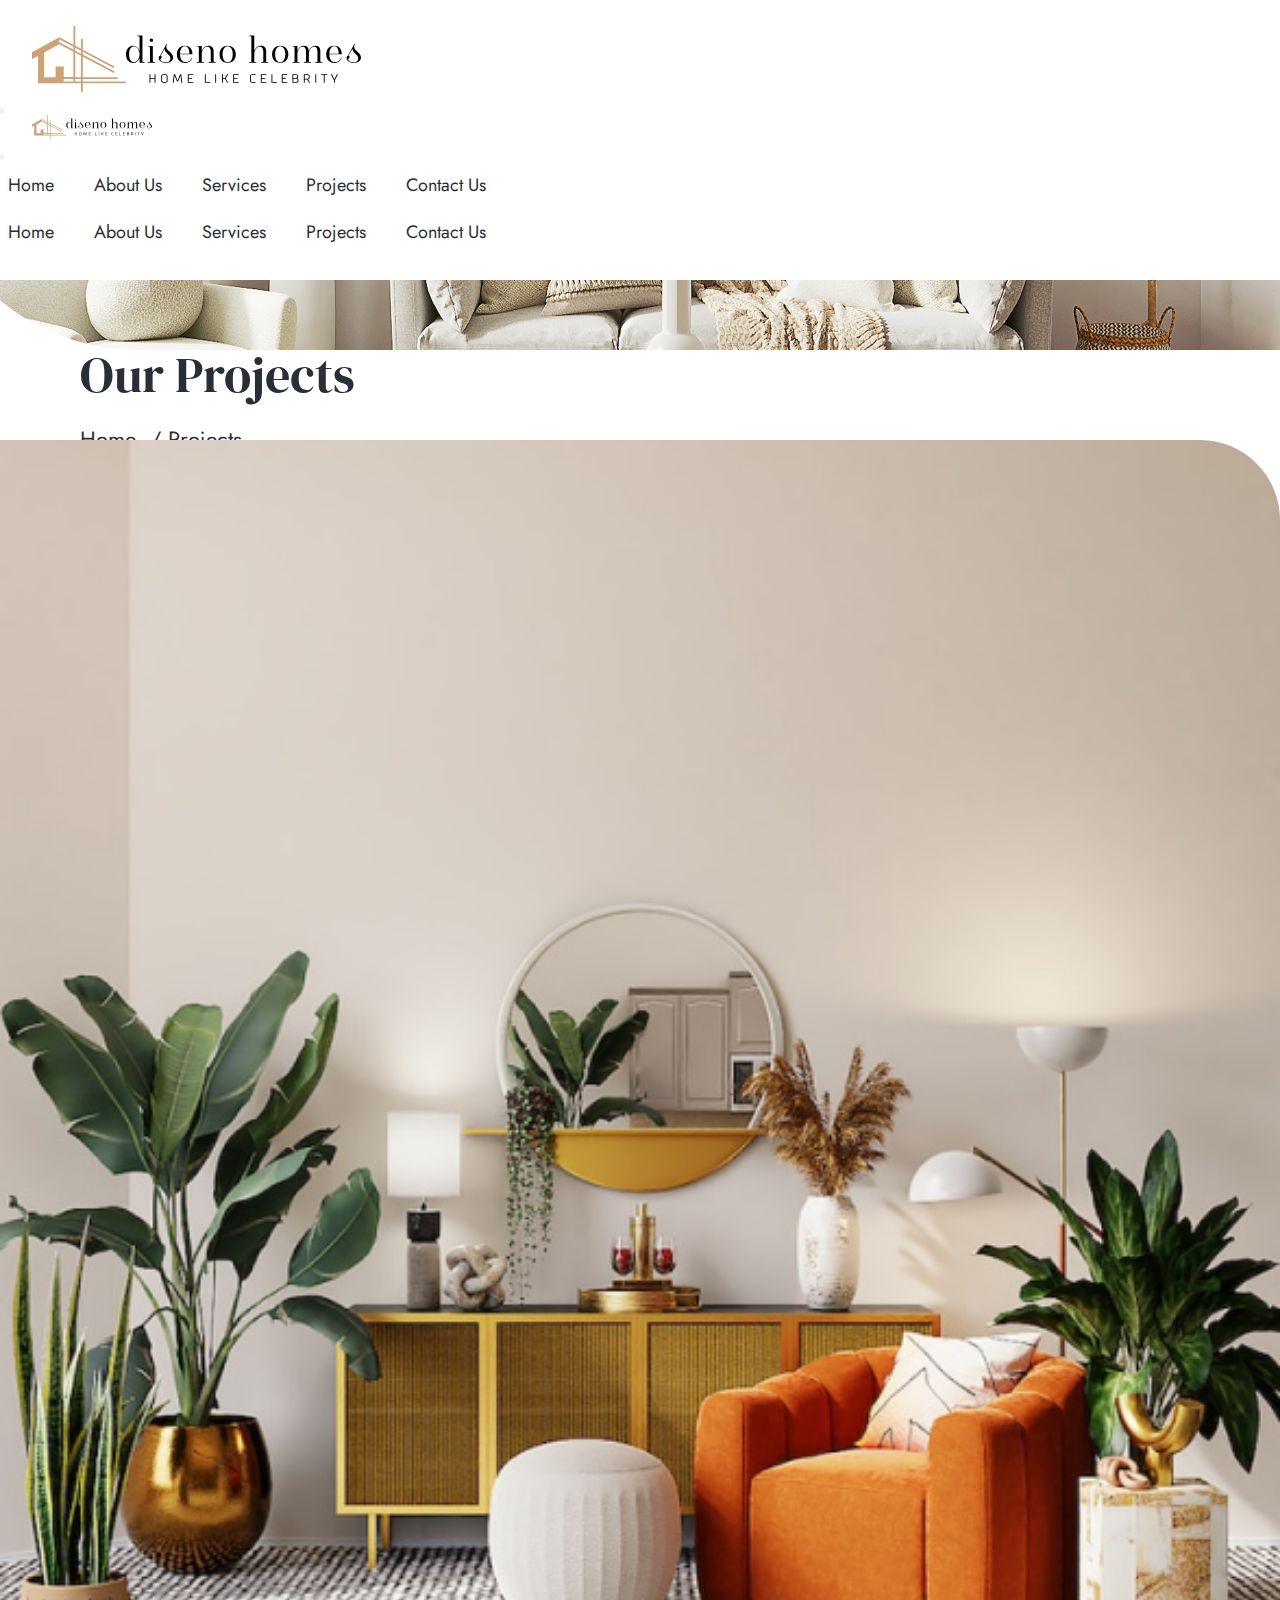
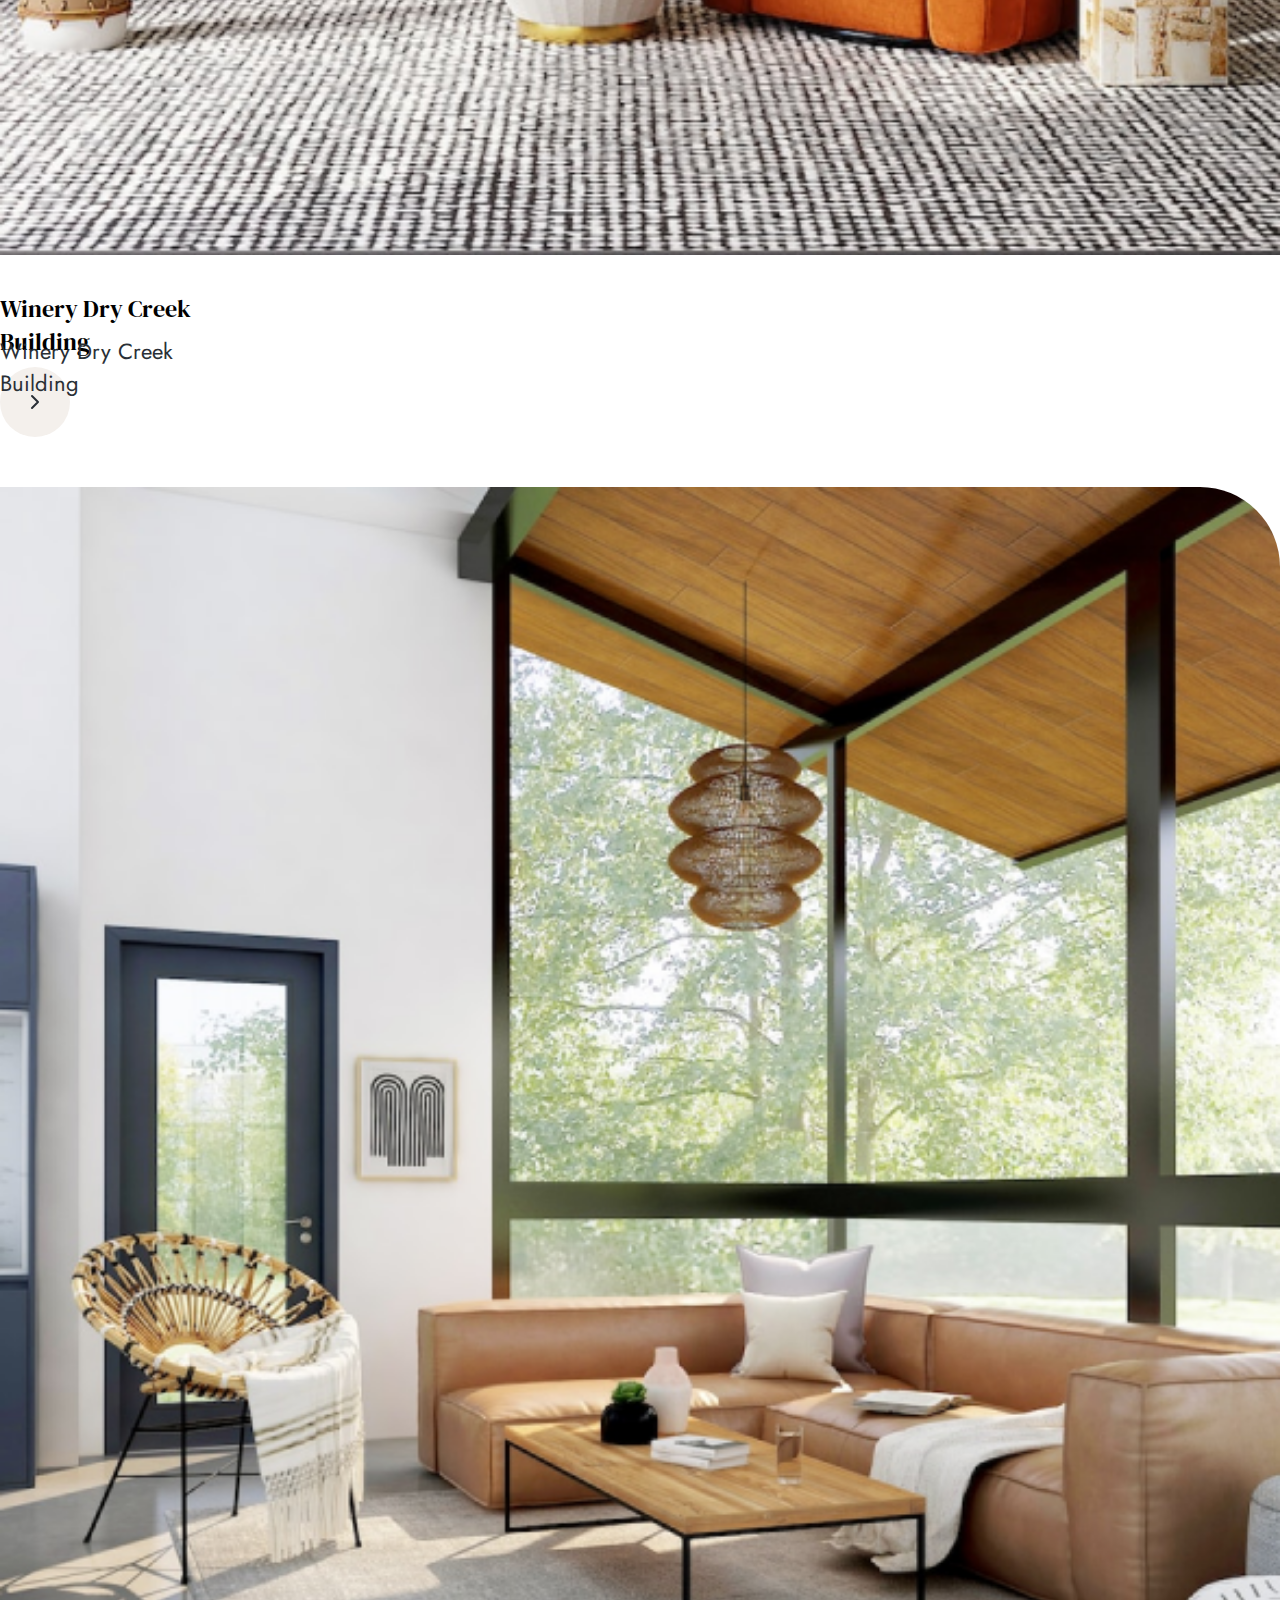
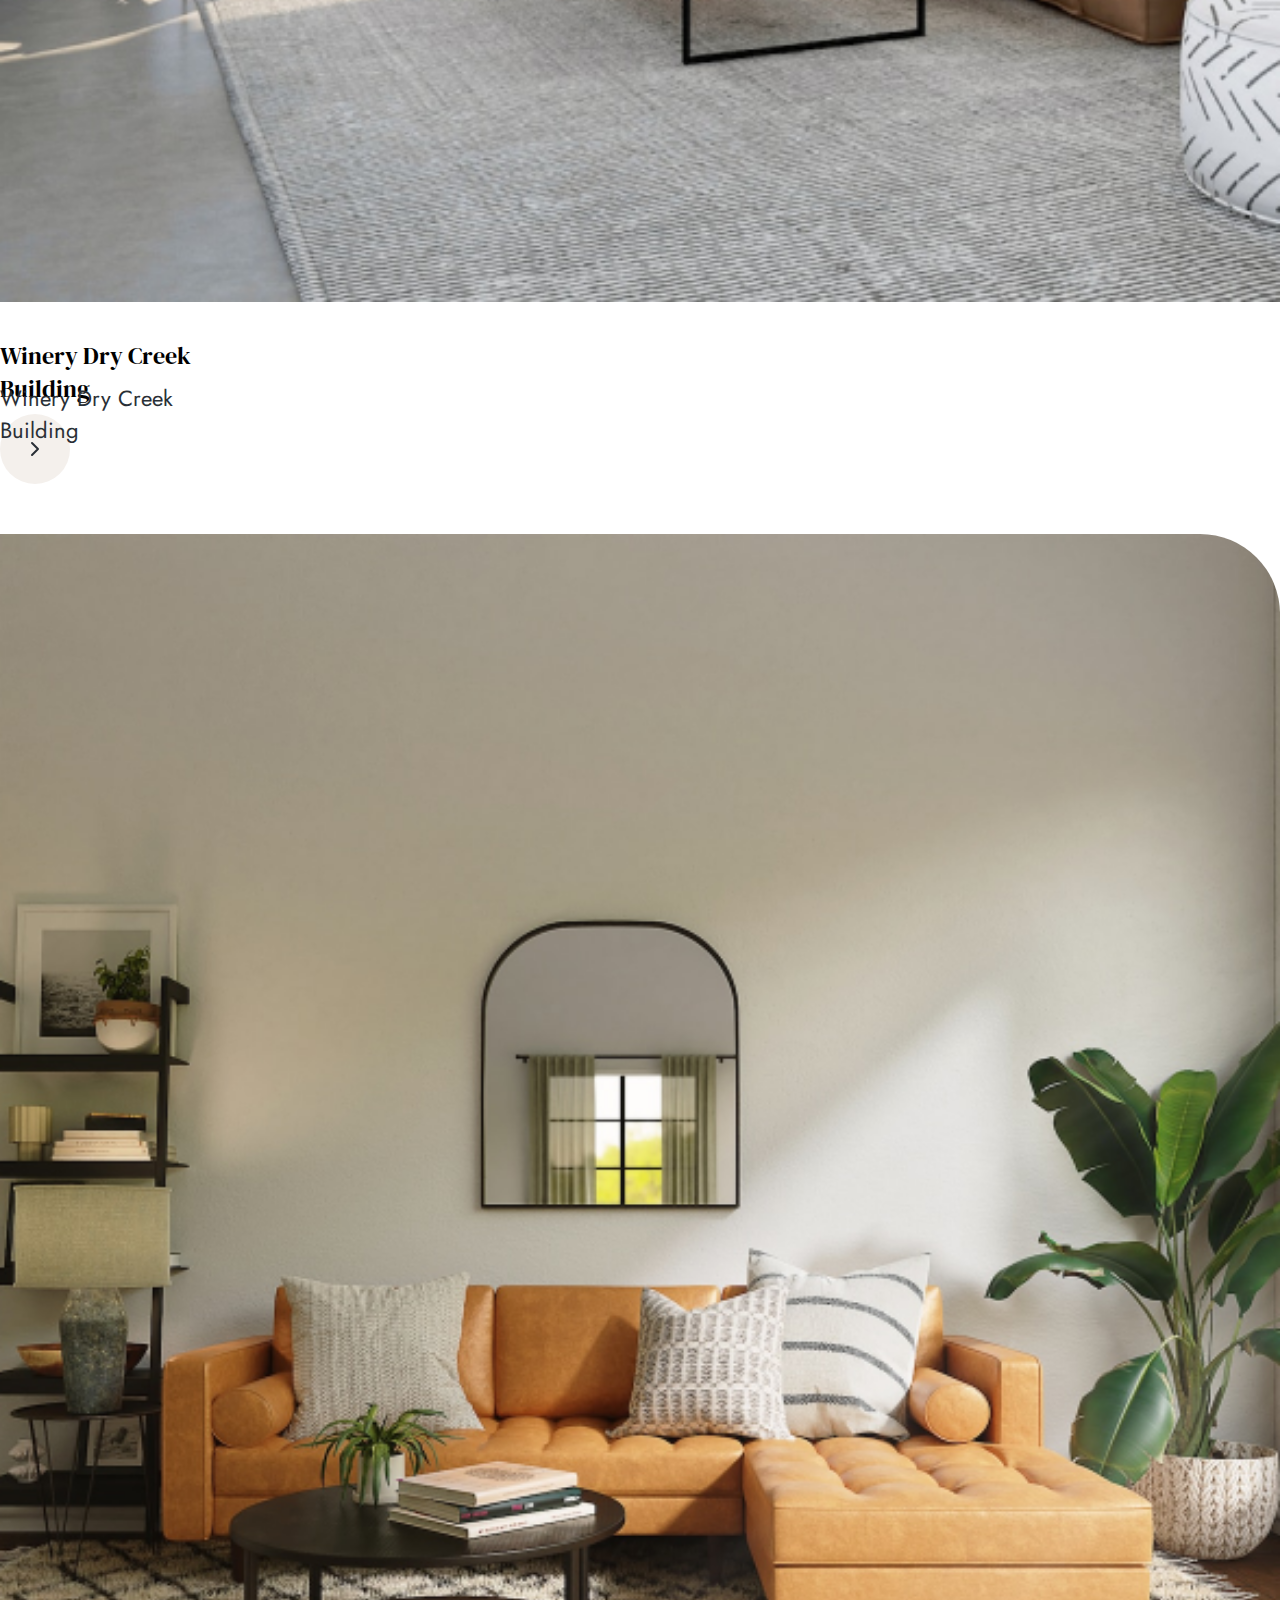
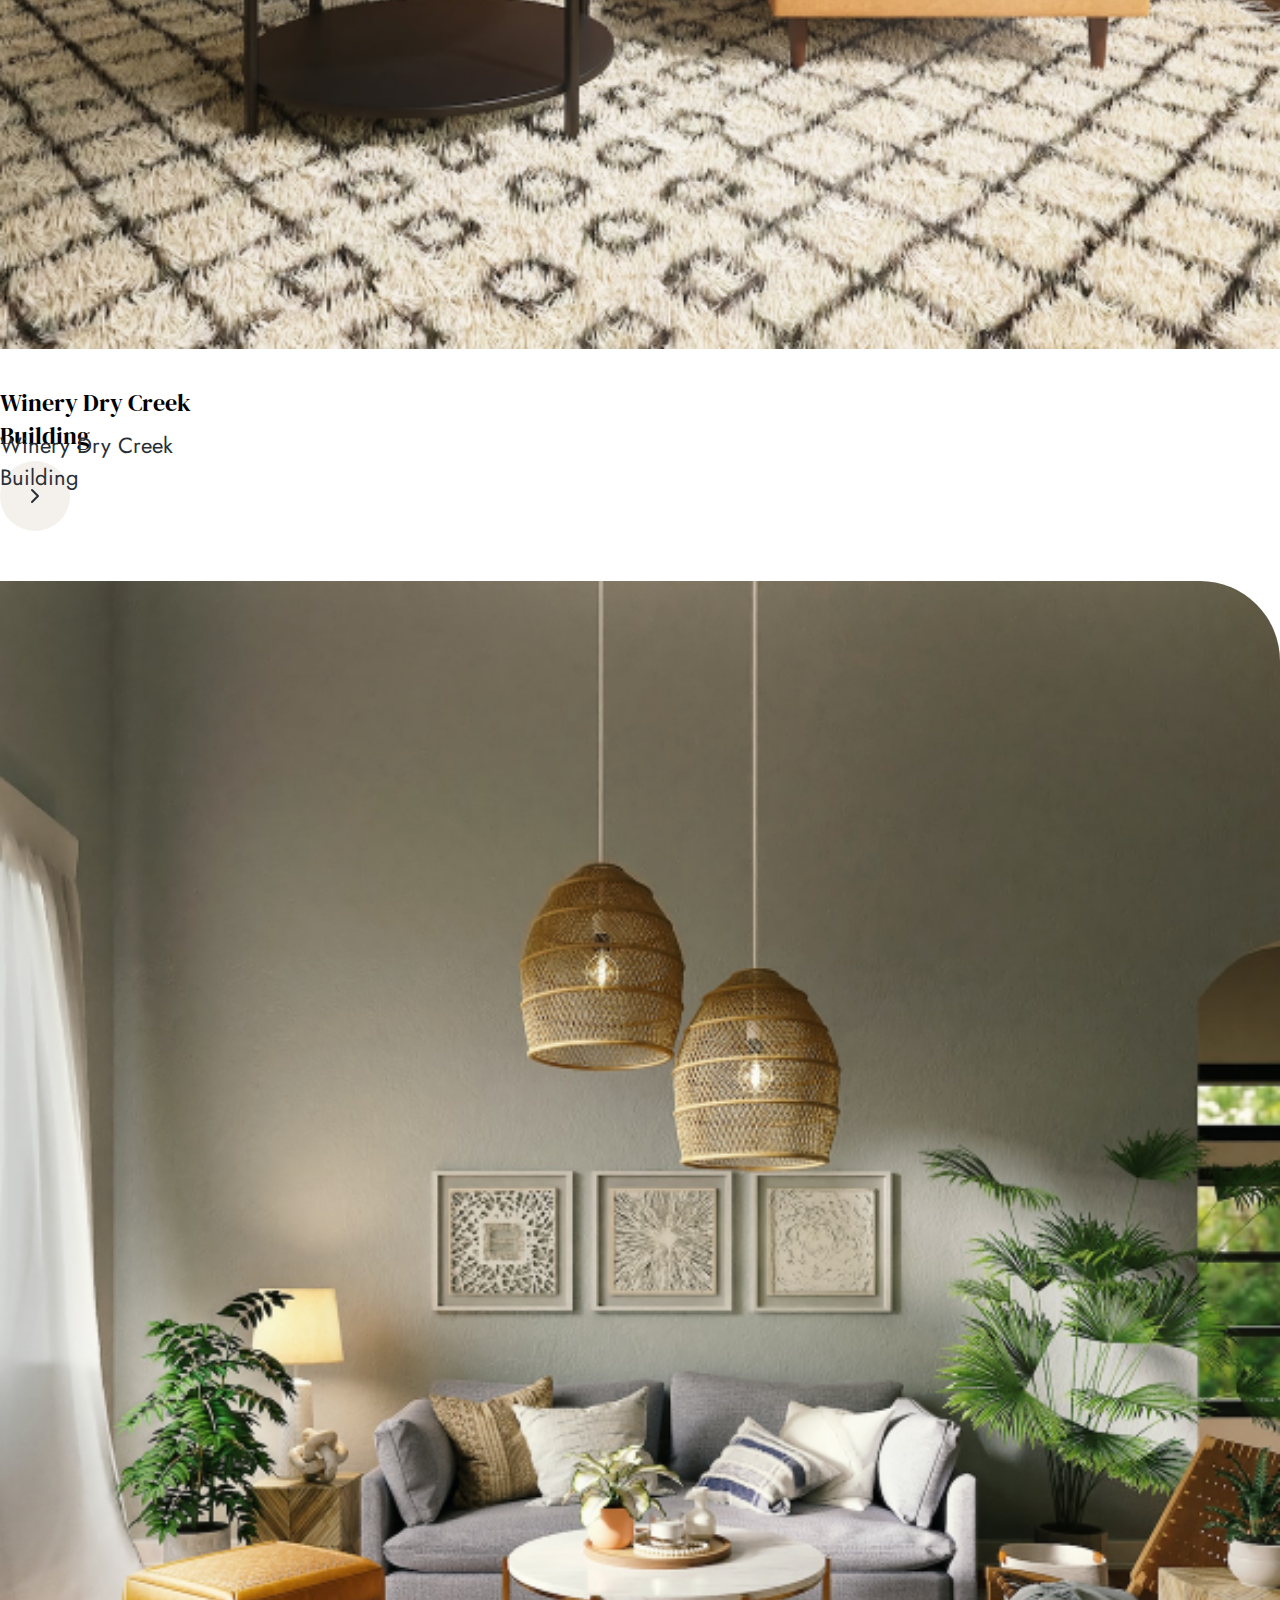
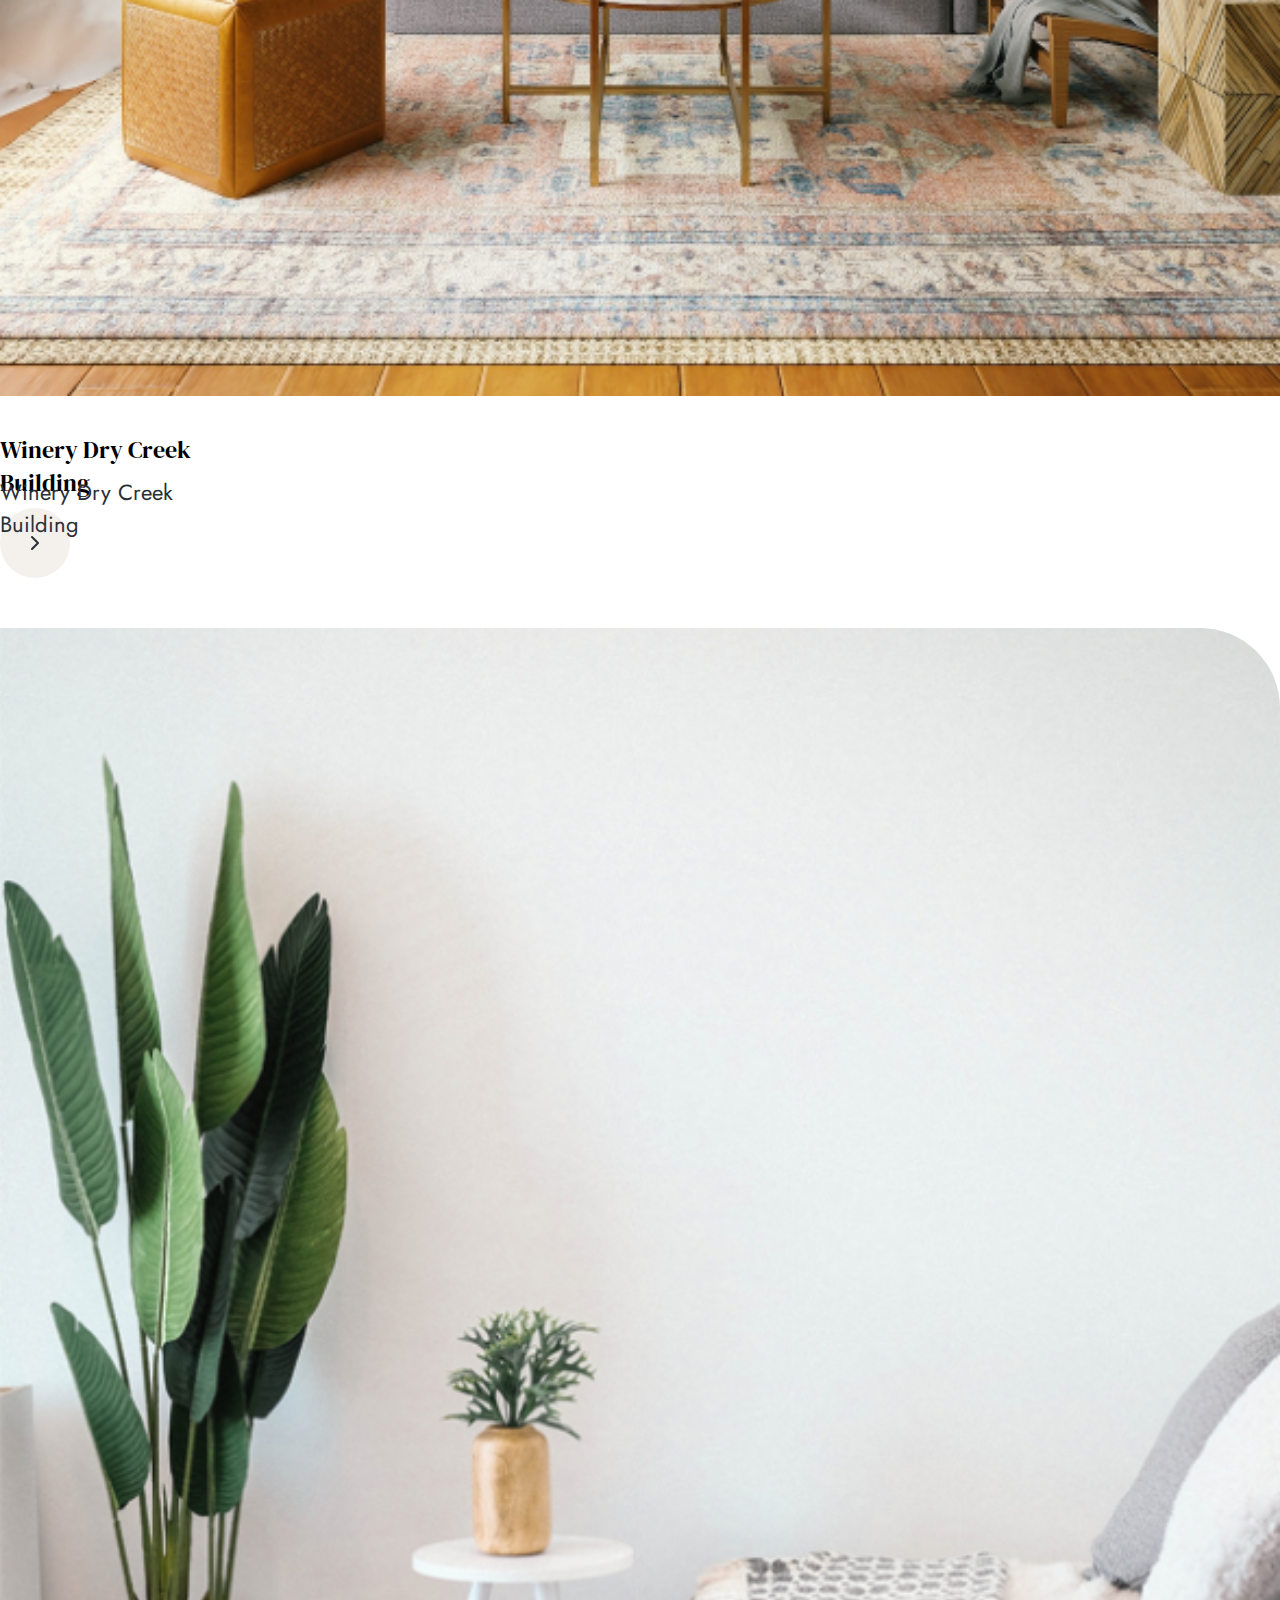
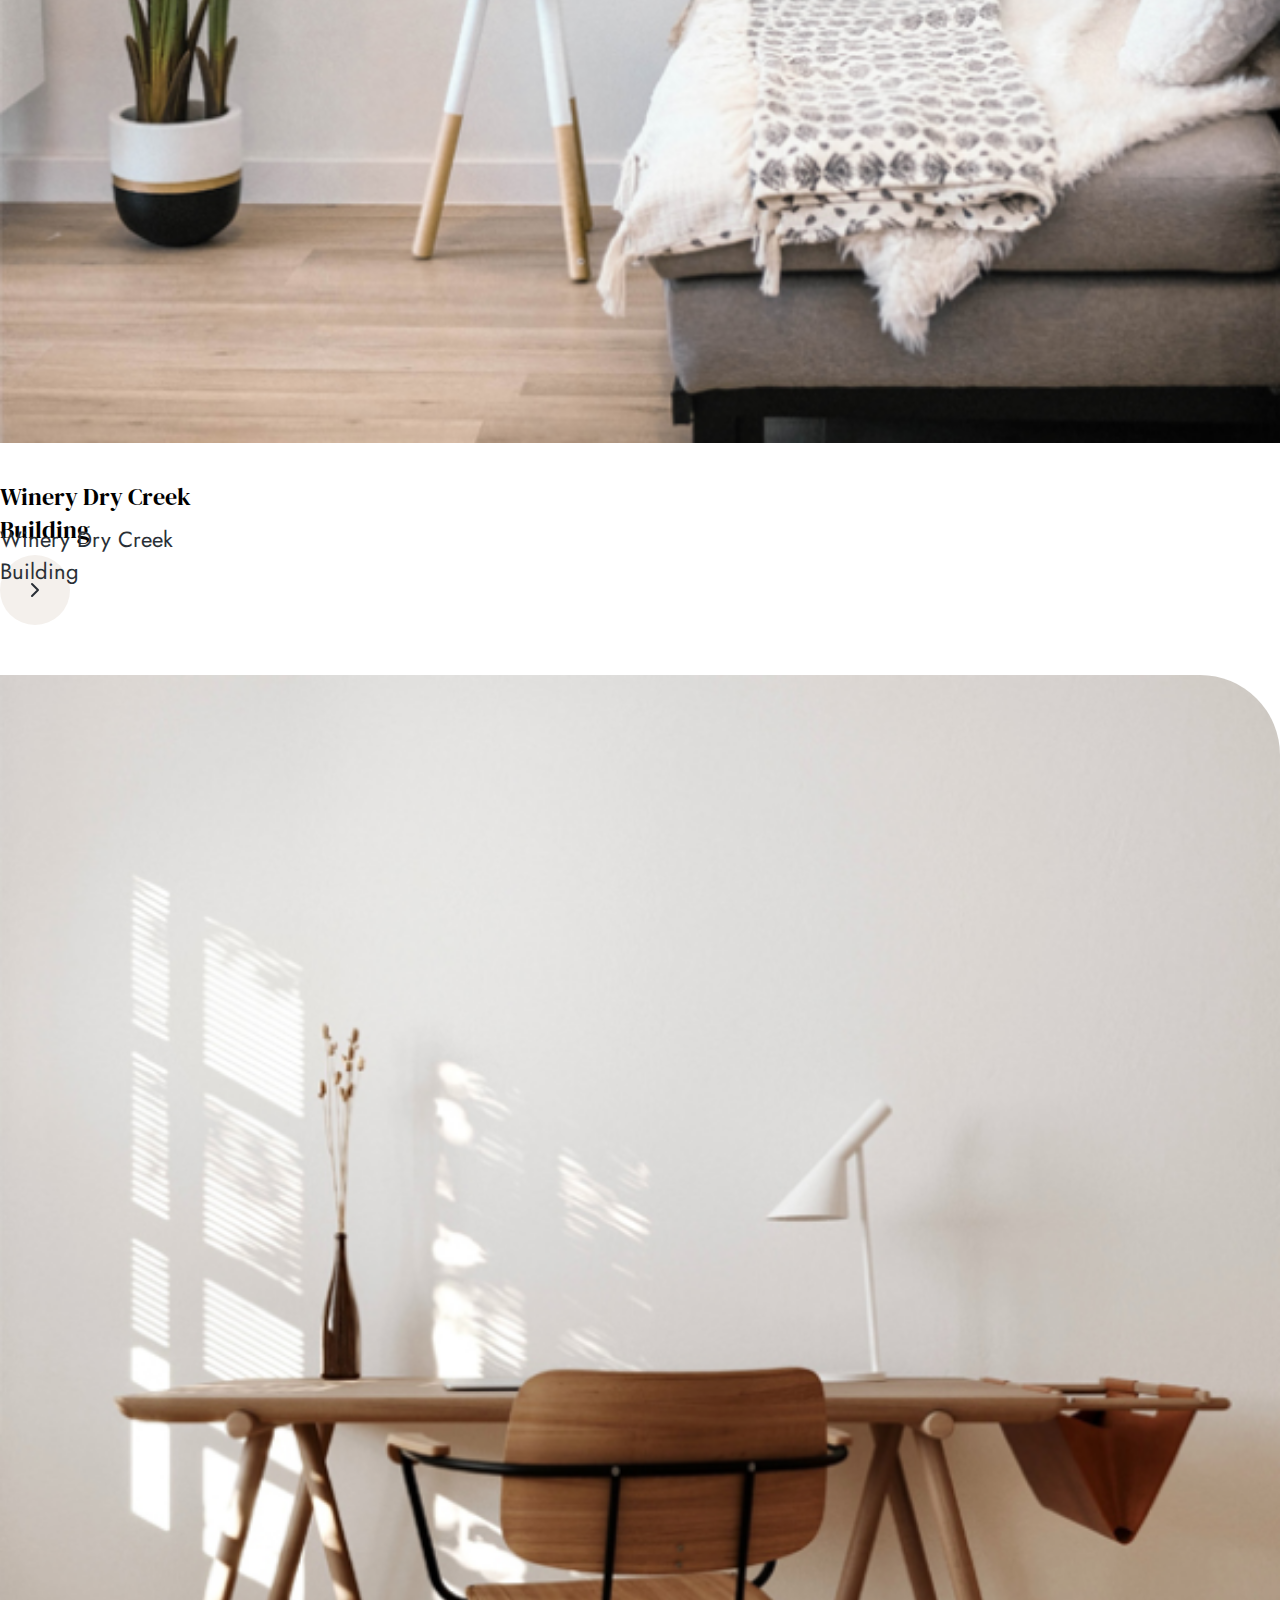
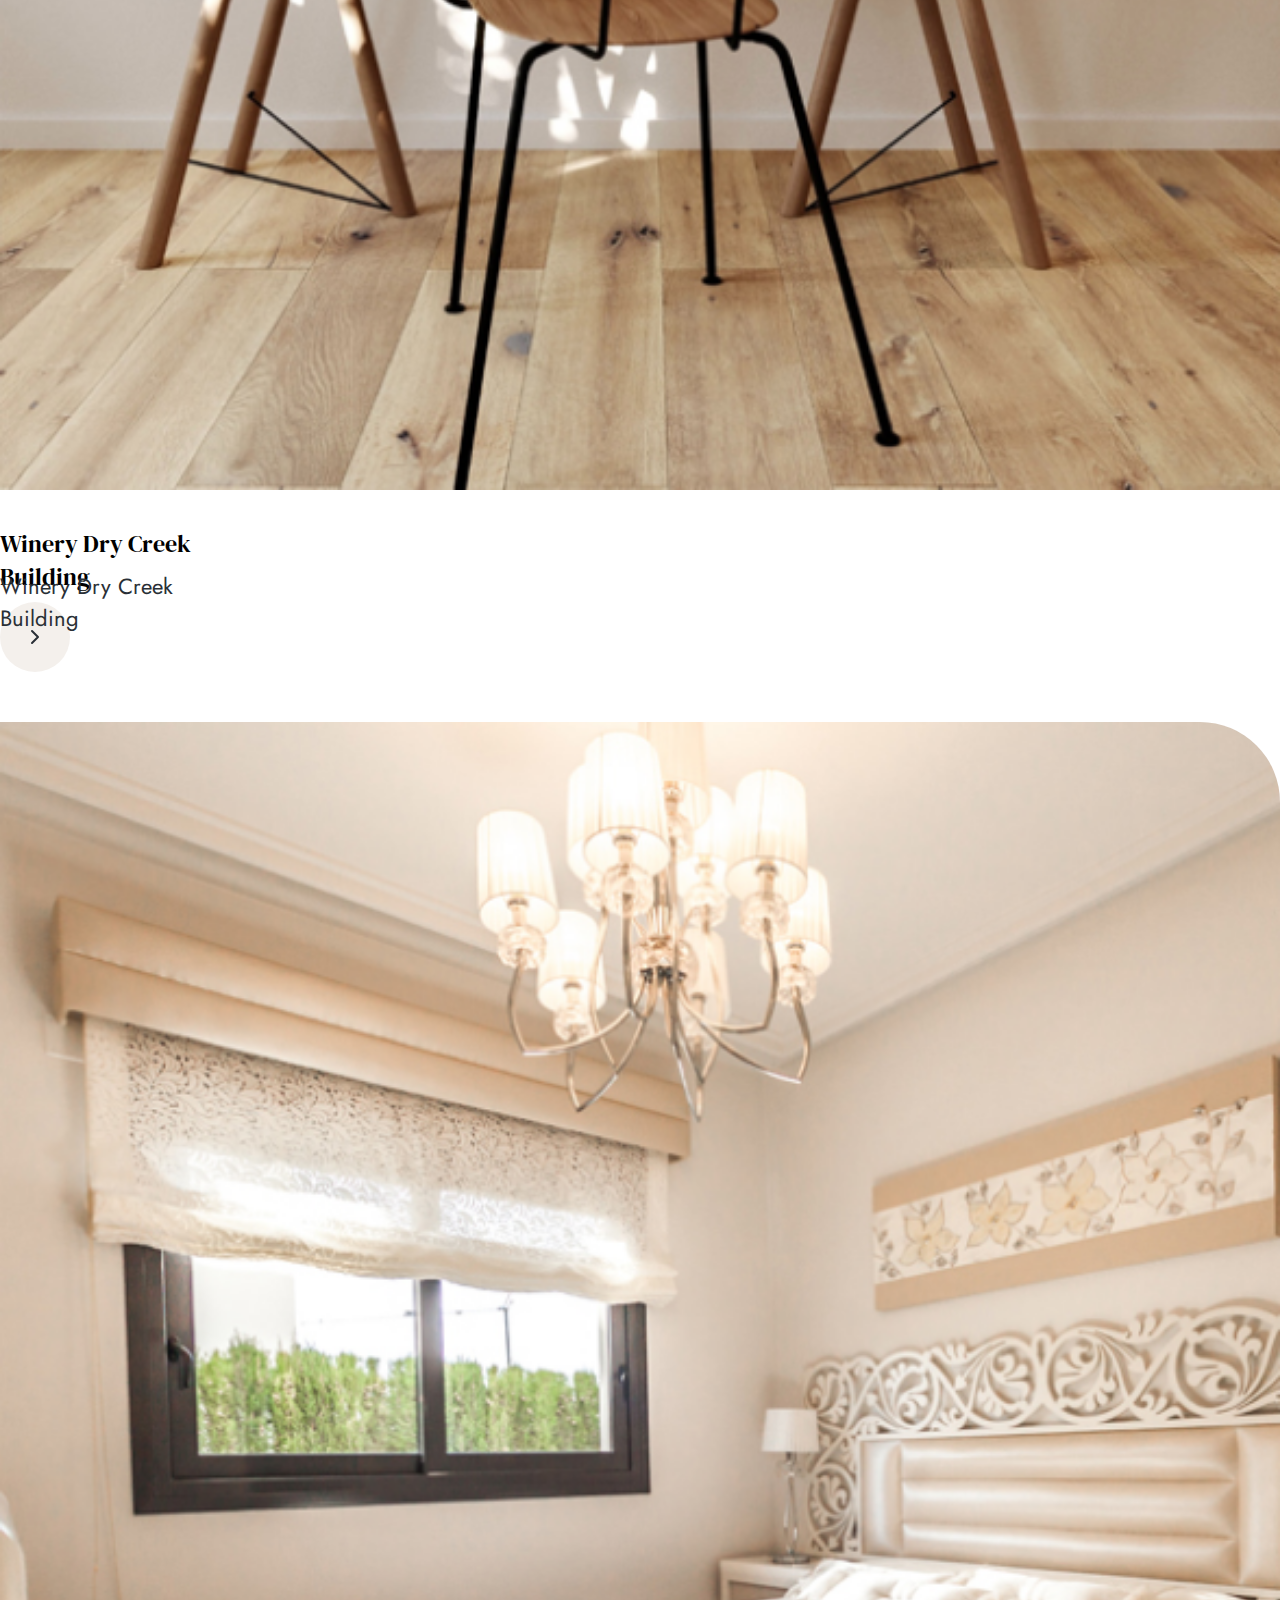
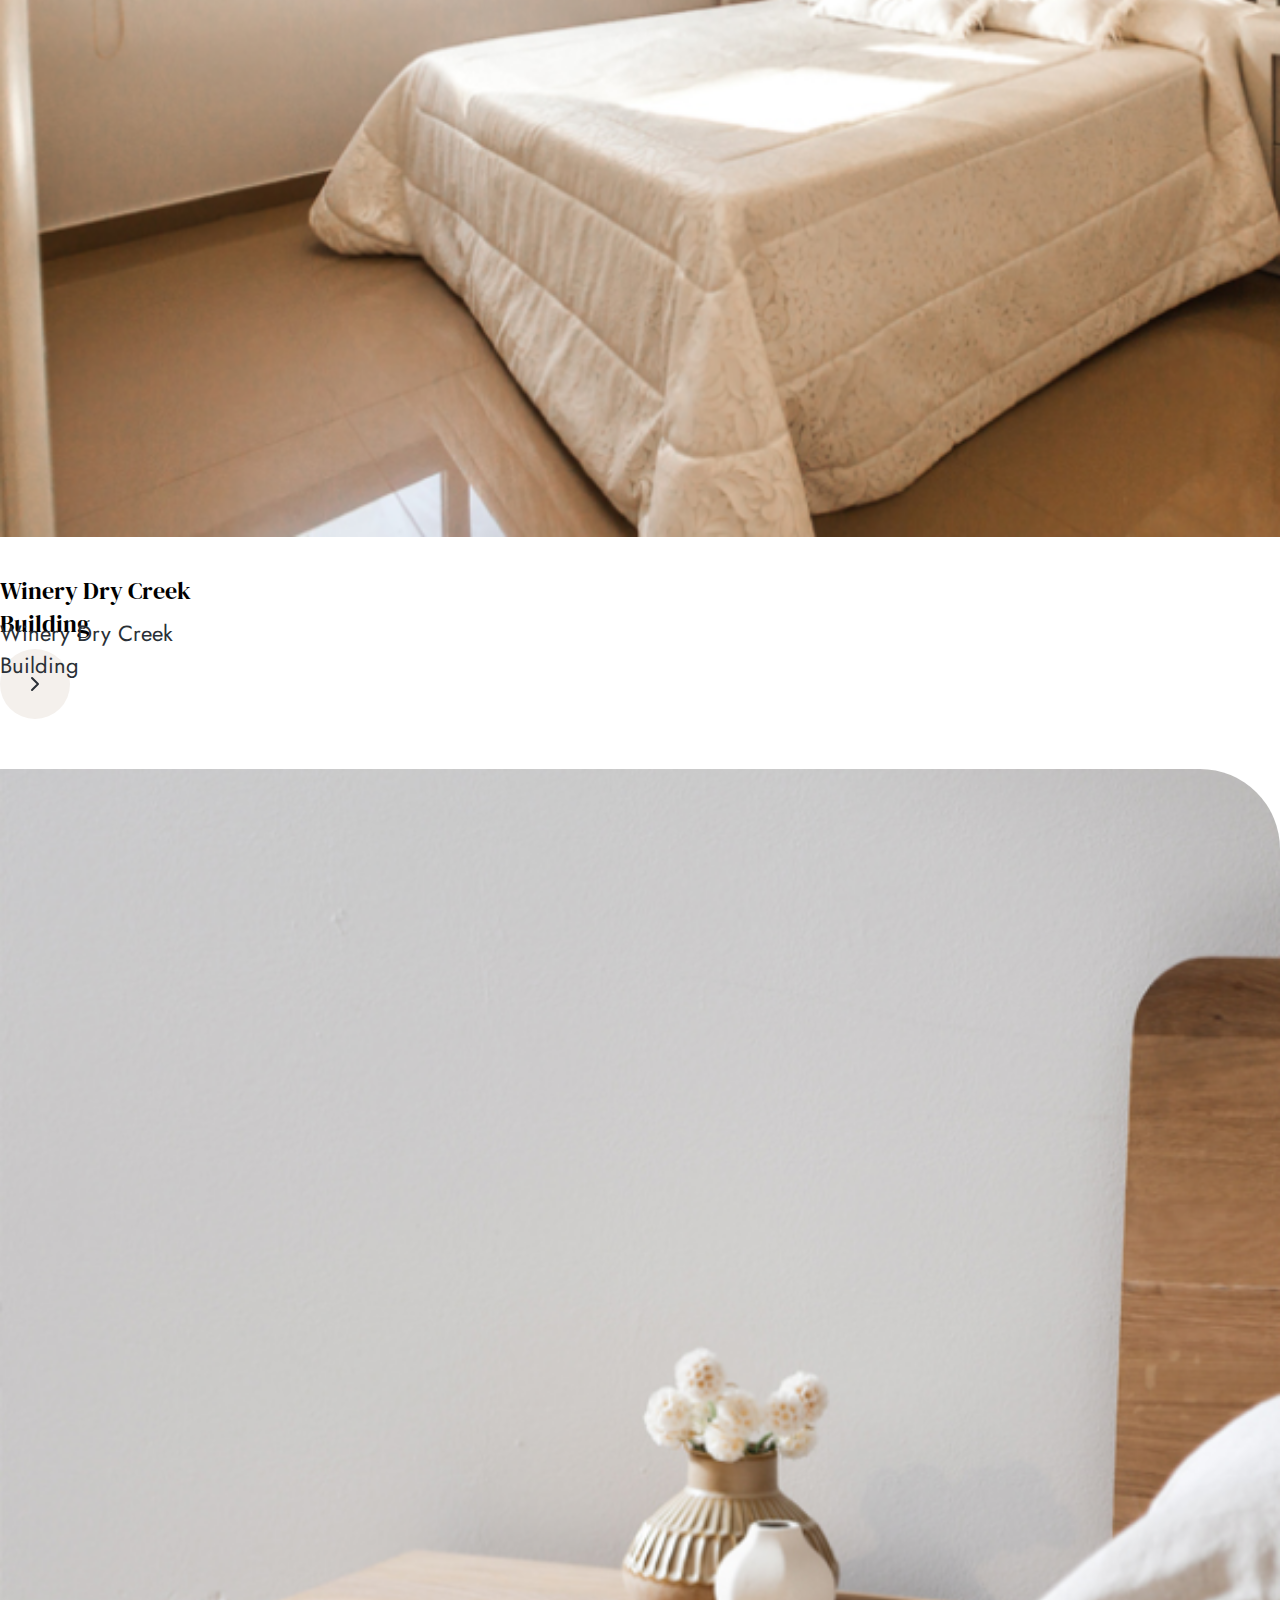
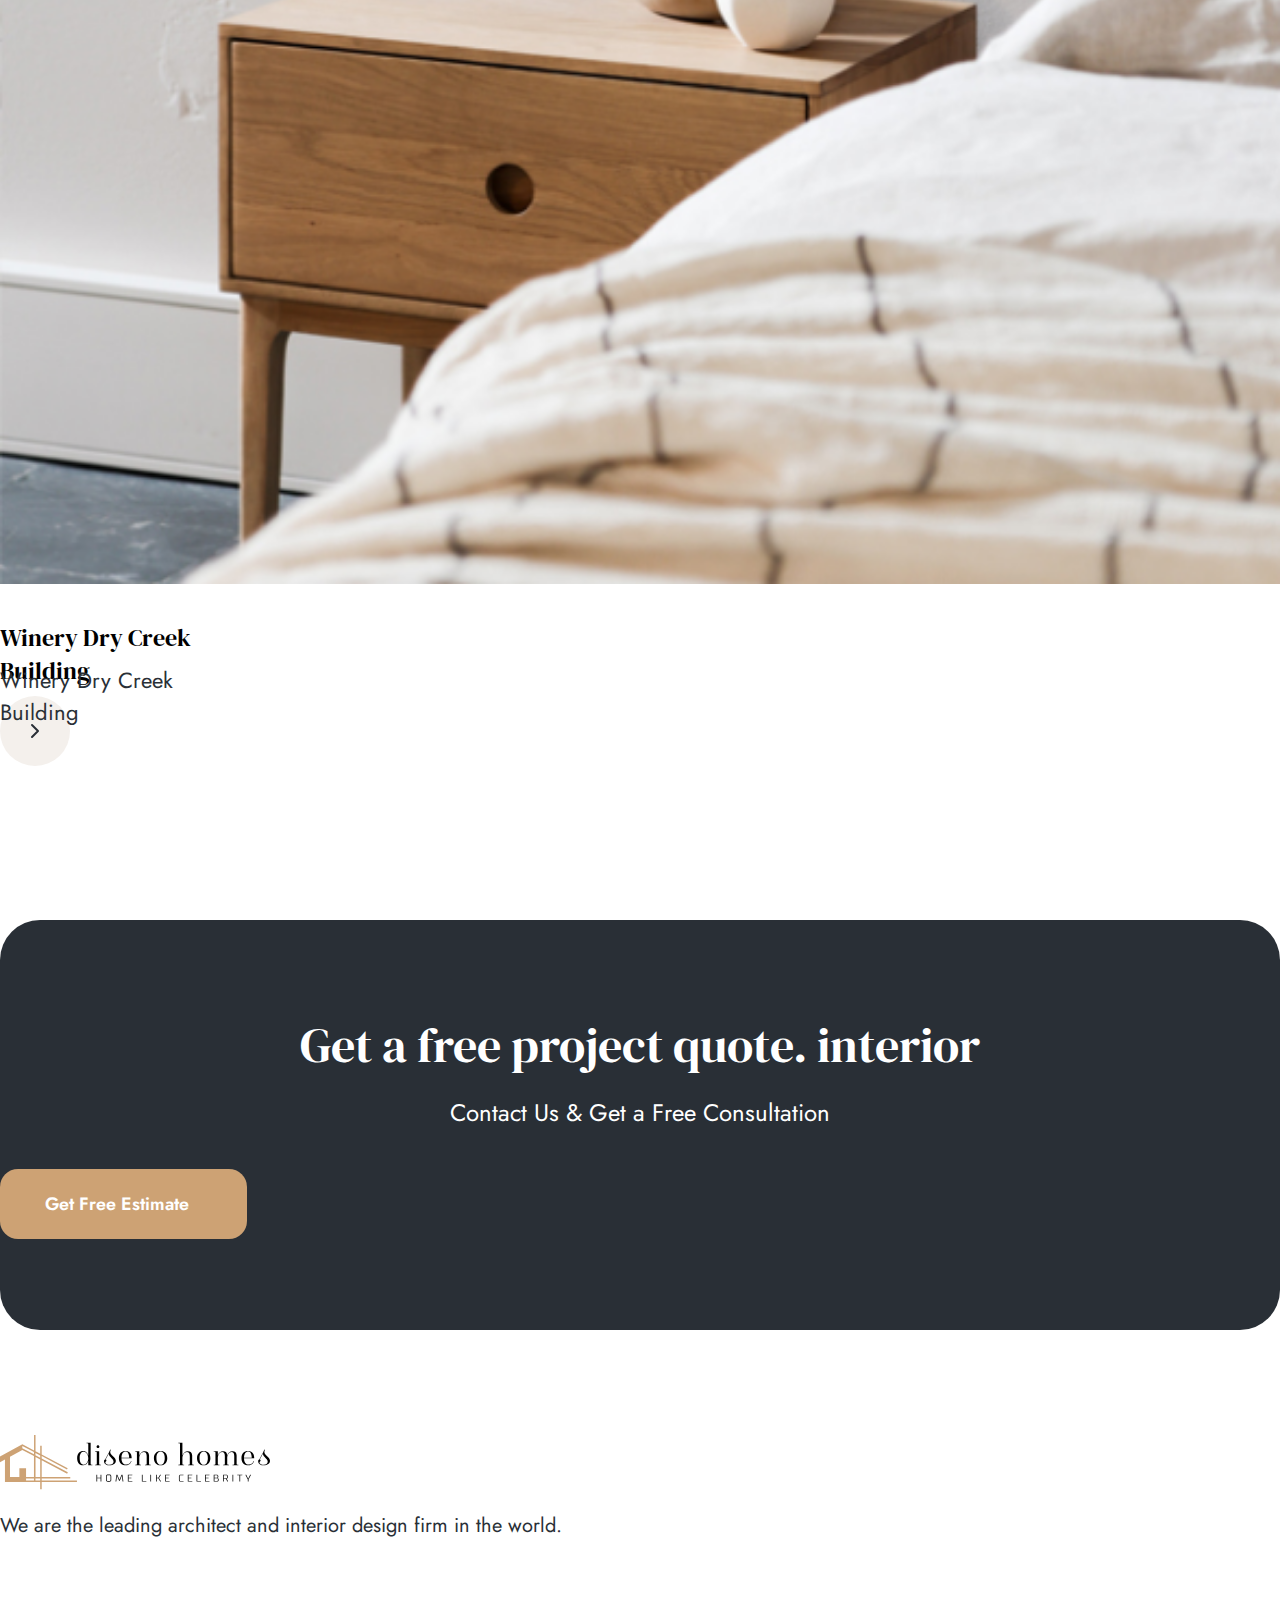
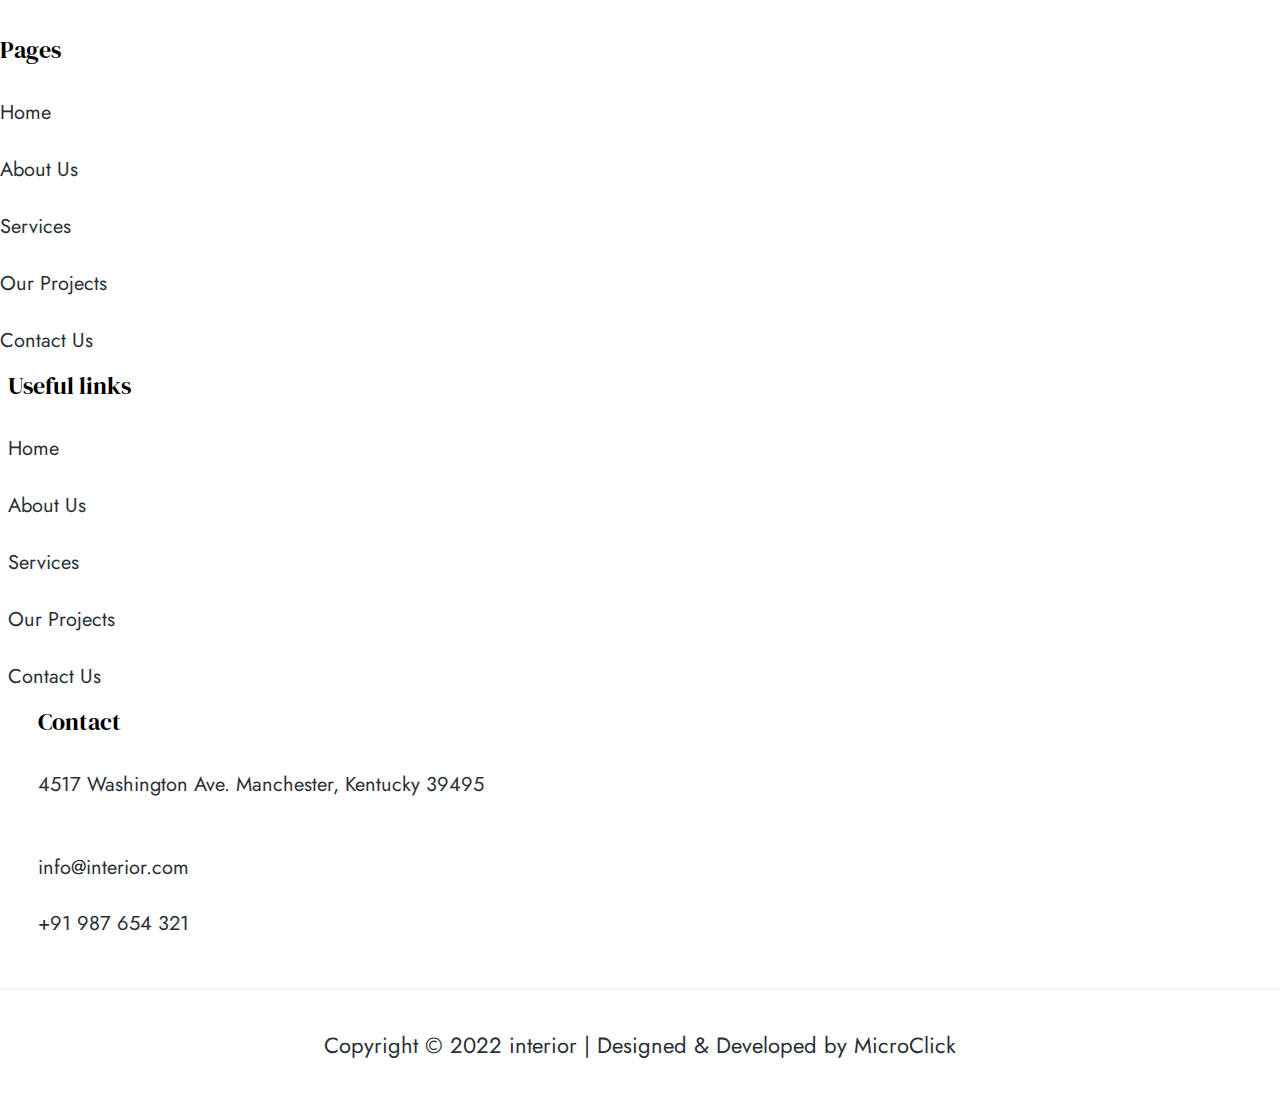
<file: projects.html>
<!doctype html>
<html lang="en">

<head>
    <link rel="shortcut icon" href="images/favicon.png" type="image/x-icon">
    <!-- Required meta tags -->
    <meta charset="utf-8">
    <meta name="viewport" content="width=device-width, initial-scale=1">
    <!-- stylesheets -->
    <link rel="stylesheet" href="css/style.css">
    <link rel="stylesheet" href="css/main.css">
    <link rel="stylesheet" href="css/lightbox.css">
    <link rel="stylesheet" href="css/reponsive.css">

    <!-- Bootstrap CSS -->
    <link href="https://cdn.jsdelivr.net/npm/bootstrap@5.0.2/dist/css/bootstrap.min.css" rel="stylesheet"
        integrity="sha384-EVSTQN3/azprG1Anm3QDgpJLIm9Nao0Yz1ztcQTwFspd3yD65VohhpuuCOmLASjC" crossorigin="anonymous">

    <link rel="stylesheet" href="https://cdnjs.cloudflare.com/ajax/libs/font-awesome/6.2.0/css/all.min.css"
        integrity="sha512-xh6O/CkQoPOWDdYTDqeRdPCVd1SpvCA9XXcUnZS2FmJNp1coAFzvtCN9BmamE+4aHK8yyUHUSCcJHgXloTyT2A=="
        crossorigin="anonymous" referrerpolicy="no-referrer" />
    <link rel="stylesheet" href="https://cdnjs.cloudflare.com/ajax/libs/animate.css/4.1.1/animate.min.css" />


    <!-- Owl Carosule css link -->
    <link rel="stylesheet" href="css/owl.carousel.min3.css">
    <link rel="stylesheet" href="css/owl.carousel.min.css">
    <link rel="stylesheet" href="css/owl.carousel.min5.css">
    <link rel="stylesheet" href="css/owl.theme.default.min.css">
    <!-- Owl carosoule js links -->
    <script src="js/jquery.min.js"></script>
    <script src="js/owl.carousel.js"></script>
    <title>Interior</title>
</head>

<body>
    <!-- loader -->
    <div class="loader" id="loader">
        <div class="cssload-loader">
            <div class="cssload-inner cssload-one"></div>
            <div class="cssload-inner cssload-two"></div>
            <div class="cssload-inner cssload-three"></div>
        </div>
    </div>
    <!-- loader ended -->
    <!-- header started -->
    <header class="container-fluid px-0">
        <div class="bg-header-services">
            <div class="overlay">
                <!-- nav bar -->
                <nav class="container-fluid">
                <div class="container d-flex justify-content-between">
                    <a href="index.html"><img src="images/Group 1.svg" alt=""></a>
                    <!-- offcanvas -->
                    <div class="offcanvas-btn d-lg-none d-xl-none">
                        <button class="" type="button" data-bs-toggle="offcanvas" data-bs-target="#offcanvasExample"
                            aria-controls="offcanvasExample">
                            <i class="fa-solid fa-bars"></i>
                        </button>

                        <div class="offcanvas offcanvas-start w-75" tabindex="-1" id="offcanvasExample"
                            aria-labelledby="offcanvasExampleLabel">
                            <div class="offcanvas-header">
                                <h5 class="offcanvas-title" id="offcanvasExampleLabel">
                                    <img src="images/Group 1.svg" alt="">
                                </h5>
                                <button type="button" class="btn-close text-reset" data-bs-dismiss="offcanvas"
                                    aria-label="Close"></button>
                            </div>
                            <div class="offcanvas-body">
                                <ul class="p-0">
                                    <li><a href="index.html" class="color-a">Home</a></li>
                                    <li><a href="about.html" class="color-a">About Us</a></li>
                                    <li><a href="services.html" class="color-a"> Services</a></li>
                                    <li><a href="projects.html" class="color-a">Projects</a></li>
                                    <li><a href="contact.html" class="color-a">Contact Us</a></li>

                                </ul>

                            </div>
                        </div>
                    </div>
                    <ul class="p-0 sm-none md-none">
                        <li><a href="index.html" class="color-a">Home</a></li>
                        <li><a href="about.html" class="color-a">About Us</a></li>
                        <li><a href="services.html" class="color-a"> Services</a></li>
                        <li><a href="projects.html" class="color-a">Projects</a></li>
                        <li><a href="contact.html" class="color-a">Contact Us</a></li>
                    </ul>
                </div>
                </nav>
                <!-- nav bar ended -->
                <div class="header-content-about">
                  <div class="container">
                    <h1>Our Projects</h1>
                    <span><a href="index.html">Home</a>&nbsp; / <a href="projects.html">Projects</a> </span>
                  </div>
                </div>

            </div>
        </div>
    </header>
    <!-- header ended -->

    <!-- section 5 -->
    <section class="container-fluid section5-projects section5">
        <div class="container">
            <div class="row">
                <div class="col-md-6 col-lg-6">
                    <div class="sec5-card">

                        <a href="images/sec5-1.png" data-lightbox="image-3" data-title="Winery Dry Creek Building">
                            <img src="images/sec5-1.png" alt="" class="sec5-card-main-img"> </a>
                        <div class="d-flex sec5-card-content">
                            <div class="">
                                <h2>Winery Dry Creek Building</h2>
                                <h3>Winery Dry Creek Building</h3>
                            </div>
                            <div class="sec5-card-btn">
                                <img src="images/chevron-right.svg" alt="">
                            </div>
                        </div>
                    </div>
                </div>
                <div class="col-md-6 col-lg-6">
                    <div class="sec5-card">

                        <a href="images/sec5-2.png" data-lightbox="image-3" data-title="Winery Dry Creek Building">
                            <img src="images/sec5-2.png" alt="" class=" sec5-card-main-img"> </a>
                        <div class="d-flex sec5-card-content">
                            <div class="">
                                <h2>Winery Dry Creek Building</h2>
                                <h3>Winery Dry Creek Building</h3>
                            </div>
                            <div class="sec5-card-btn">
                                <img src="images/chevron-right.svg" alt="">
                            </div>
                        </div>
                    </div>
                </div>
                <div class="col-md-6 col-lg-6">
                    <div class="sec5-card">

                        <a href="images/sec5-3.png" data-lightbox="image-3" data-title="Winery Dry Creek Building"><img
                                src="images/sec5-3.png" alt="" class="sec5-card-main-img"> </a>
                        <div class="d-flex sec5-card-content">
                            <div class="">
                                <h2>Winery Dry Creek Building</h2>
                                <h3>Winery Dry Creek Building</h3>
                            </div>
                            <div class="sec5-card-btn">
                                <img src="images/chevron-right.svg" alt="">
                            </div>
                        </div>
                    </div>
                </div>
                <div class="col-md-6 col-lg-6">
                    <div class="sec5-card">

                        <a href="images/sec5-4.png" data-lightbox="image-3" data-title="Winery Dry Creek Building"> <img
                                src="images/sec5-4.png" alt="" class="sec5-card-main-img"></a>
                        <div class="d-flex sec5-card-content">
                            <div class="">
                                <h2>Winery Dry Creek Building</h2>
                                <h3>Winery Dry Creek Building</h3>
                            </div>
                            <div class="sec5-card-btn">
                                <img src="images/chevron-right.svg" alt="">
                            </div>
                        </div>
                    </div>
                </div>
                <div class="col-md-6 col-lg-6">
                    <div class="sec5-card">

                        <a href="images/sec5-5.png" data-lightbox="image-3" data-title="Winery Dry Creek Building"> <img
                                src="images/sec5-5.png" alt="" class="sec5-card-main-img"></a>
                        <div class="d-flex sec5-card-content">
                            <div class="">
                                <h2>Winery Dry Creek Building</h2>
                                <h3>Winery Dry Creek Building</h3>
                            </div>
                            <div class="sec5-card-btn">
                                <img src="images/chevron-right.svg" alt="">
                            </div>
                        </div>
                    </div>
                </div>
                <div class="col-md-6 col-lg-6">
                    <div class="sec5-card">

                        <a href="images/sec5-6.png" data-lightbox="image-3" data-title="Winery Dry Creek Building"> <img
                                src="images/sec5-6.png" alt="" class="sec5-card-main-img"></a>
                        <div class="d-flex sec5-card-content">
                            <div class="">
                                <h2>Winery Dry Creek Building</h2>
                                <h3>Winery Dry Creek Building</h3>
                            </div>
                            <div class="sec5-card-btn">
                                <img src="images/chevron-right.svg" alt="">
                            </div>
                        </div>
                    </div>
                </div>
                <div class="col-md-6 col-lg-6">
                    <div class="sec5-card">

                        <a href="images/sec5-7.png" data-lightbox="image-3" data-title="Winery Dry Creek Building"> <img
                                src="images/sec5-7.png" alt="" class="sec5-card-main-img"></a>
                        <div class="d-flex sec5-card-content">
                            <div class="">
                                <h2>Winery Dry Creek Building</h2>
                                <h3>Winery Dry Creek Building</h3>
                            </div>
                            <div class="sec5-card-btn">
                                <img src="images/chevron-right.svg" alt="">
                            </div>
                        </div>
                    </div>
                </div>
                <div class="col-md-6 col-lg-6">
                    <div class="sec5-card">

                        <a href="images/sec5-8.png" data-lightbox="image-3" data-title="Winery Dry Creek Building"> <img
                                src="images/sec5-8.png" alt="" class="sec5-card-main-img"></a>
                        <div class="d-flex sec5-card-content">
                            <div class="">
                                <h2>Winery Dry Creek Building</h2>
                                <h3>Winery Dry Creek Building</h3>
                            </div>
                            <div class="sec5-card-btn">
                                <img src="images/chevron-right.svg" alt="">
                            </div>
                        </div>
                    </div>
                </div>

            </div>
        </div>
    </section>
    <!-- section 5 ended -->

    <!-- section 8  started-->
    <section class="container-fluid  section8-services section8">
        <div class="container sec8-container">
            <h1>Get a free project quote. interior</h1>
            <h2>Contact Us & Get a Free Consultation</h2>
            <div class="d-flex justify-content-center">
                <button>
                    Get Free Estimate<i class="fa-solid fa-arrow-right"></i>
                </button>
            </div>
        </div>
    </section>
    <!-- section 8  ended-->

    <!-- footer started -->
    <footer class="container-fluid">
        <div class="container">
            <div class="row">
                <div class="col-md-12 col-lg-4">
                    <div class="footer-1">
                        <div class="md-center">
                            <img src="images/Group 1.svg" alt="">
                        </div>
                        <p>
                            We are the leading architect and interior design firm in the world.
                        </p>
                        <div class="social-media ms-0">
                            <a href=""class="hover-translate-f"><i class="fa-brands fa-facebook-f"></i></a>
                            <a href=""class="hover-translate-t"><i class="fa-brands fa-twitter"></i></a>
                            <a href=""class="hover-translate-l"><i class="fa-brands fa-linkedin-in"></i></i></a>
                            <a href="" class="hover-translate-i"><i class="fa-brands fa-instagram"></i></a>
                        </div>
                    </div>

                </div>
                <div class="col-lg-2">
                    <div class="footer-2">
                        <h1>Pages</h1>
                        <ul class="px-0">
                            <li><a href="index.html" class="color-a">Home</a></li>
                            <li><a href="about.html" class="color-a">About Us</a></li>
                            <li><a href="services.html" class="color-a">Services</a></li>
                            <li><a href="projects.html" class="color-a">Our Projects</a></li>
                            <li><a href="contact.html" class="color-a">Contact Us</a></li>
                        </ul>
                    </div>
                </div>
                <div class="col-lg-2">
                    <div class="footer-3">
                        <h1>Useful links</h1>
                        <ul class="px-0">
                            <li><a href="index.html" class="color-a">Home</a></li>
                            <li><a href="about.html" class="color-a">About Us</a></li>
                            <li><a href="services.html" class="color-a">Services</a></li>
                            <li><a href="projects.html" class="color-a">Our Projects</a></li>
                            <li><a href="contact.html" class="color-a">Contact Us</a></li>
                        </ul>
                    </div>
                </div>
                <div class="col-lg-4">
                    <div class="footer-4">
                        <h1>Contact</h1>
                        <p>
                            4517 Washington Ave. Manchester, Kentucky 39495
                        </p>
                        <h3>info@interior.com</h3>
                        <span>+91 987 654 321</span>
                    </div>
                </div>
            </div>
        </div>
    </footer>
    <!-- footer ended -->
    <section class="container-fluid copyright-section">
        <div class="container">
            <h1>Copyright © 2022 interior | Designed & Developed by MicroClick</h1>
        </div>
    </section>












    <!-- Optional JavaScript; choose one of the two! -->

    <!-- Option 1: Bootstrap Bundle with Popper -->
    <script src="https://cdn.jsdelivr.net/npm/bootstrap@5.0.2/dist/js/bootstrap.bundle.min.js"
        integrity="sha384-MrcW6ZMFYlzcLA8Nl+NtUVF0sA7MsXsP1UyJoMp4YLEuNSfAP+JcXn/tWtIaxVXM"
        crossorigin="anonymous"></script>

    <!-- Option 2: Separate Popper and Bootstrap JS -->

    <script src="https://cdn.jsdelivr.net/npm/@popperjs/core@2.9.2/dist/umd/popper.min.js"
        integrity="sha384-IQsoLXl5PILFhosVNubq5LC7Qb9DXgDA9i+tQ8Zj3iwWAwPtgFTxbJ8NT4GN1R8p"
        crossorigin="anonymous"></script>
</body>
<script src="js/highlight.js"></script>
<script src="js/app.js"></script>
<script src="js/lightbox.js"></script>
<script>
    $(document).ready(function () {
        var owl = $('.owl-carousel5');
        owl.owlCarousel({
            items: 5,
            margin: 40,
            loop: true,
            autoplay: true,
            autoplayTimeout: 1000,
            autoplayHoverPause: true
        });
        $('.play').on('click', function () {
            owl.trigger('play.owl.autoplay', [1000])
        })
        $('.stop').on('click', function () {
            owl.trigger('stop.owl.autoplay')
        })
    })
    $('.input-control input').on('focus', function () {
        if (!$(this).hasClass('input--focused')) {
            $(this).addClass('input--focused');
        }
    }).on('blur', function () {
        if ($(this).val() === '' && $(this).hasClass('input--focused')) {
            $(this).removeClass('input--focused')
        }
    })
    var preloder = document.getElementById("loader");

    window.addEventListener("load", function () {
        preloder.style.display = "none";
    });
</script>

</html>
</file>
<file: css/style.css>
@import url('https://fonts.googleapis.com/css2?family=DM+Serif+Display:ital@0;1&family=Jost:ital,wght@0,100;0,200;0,300;0,400;0,500;0,600;0,700;0,800;1,100;1,200;1,300;1,400;1,500;1,600;1,700;1,800&display=swap');

:root {
    --bg-main-color1: #292F36;
    --bg-main-color2: #CDA274;
    --bg-main-color3: #F4F0EC;
    --font1: 'Jost', sans-serif;
    --typewriterSpeed: 6s;
    --typewriterCharacters: 19;
    --font2: 'DM Serif Display', serif;
}

.overlay {
    background: none;
}

.w-80 {
    width: 80% !important;
}

* {
    margin: 0px;
    padding: 0px;
    box-sizing: border-box;
    list-style: none;
}

.loader {
    width: 100vw;
    height: 100vh;
    z-index: 10;
    display: grid;
    align-items: center;
    justify-content: center;
    position: fixed;
    background-color: #FFFFFF;
}

.item-center {
    display: flex !important;
    justify-content: center !important;
}

a {
    text-decoration: none;
    transition: 300ms;
}

/* a:hover {
    color: inherit;
} */
.offcanvas-header img {
    width: 120px;
}

nav {
    display: flex;
    background: #FFFFFF;
    padding-top: 26px;
    padding-bottom: 25px;
    /* justify-content: space-between; */
}

nav img {
    margin-left: 0px;
}

nav ul {
    margin-left: 0px;
    display: flex;
    margin-top: 2px;
    margin-bottom: 0px;
}

nav ul li {
    padding: 8px 8px;
    margin-right: 24px;
    width: fit-content;
}

nav ul li a {
    font-family: var(--font1);
    color: var(--bg-main-color1);
    text-decoration: none;
    font-style: normal;
    font-weight: 400;
    font-size: 20px;
    line-height: 29px;
    position: relative;
}

nav ul li:hover .color-a {
    color: var(--bg-main-color2) !important;
}

footer ul li:hover .color-a {
    color: var(--bg-main-color2) !important;
}

/* a:hover {
    color: inherit !important;
} */

a::after {
    position: absolute;
    content: "";
    width: 0%;
    height: 4px;
    background-color: var(--bg-main-color2);
    left: 50%;
    bottom: -10px;
    transition: all 0.4s ease-in-out;
}

nav ul li:hover a::after,
nav ul li a {
    width: 100%;
    left: 0;
}

.bg-header {
    background: url(../images/header-img.png)center;
    width: 100%;
    height: 840px;
    background-size: cover;
    border-radius: 0px 0px 0px 219px;
}

.header-content {
    margin-left: 120px;
    padding-top: 69px;
}

.header-content h1 {
    width: 608px;
    height: 192px;
    font-family: var(--font2);
    font-style: normal;
    font-weight: 400;
    font-size: 80px;
    line-height: 96px;
    /* position: relative; */
}

/* typing animation */
.typewriter {
    /* font-family: Arial, Helvetica, sans-serif;
  font-size: 56px;
  color: #fff;
  font-weight: bold;
  position: relative;
  margin: 0;
  top: 50%;
  transform: translateY(-50%);
} */
}

.typewriter {
    animation: cursor 1s ease-in-out infinite;
}

@keyframes cursor {
    from {
        border-color: var(--text-color);
    }

    to {
        border-color: transparent;
    }
}

/* typing animation ended */
.header-content p {
    width: 649px;
    height: 70px;
    font-family: var(--font1);
    font-style: normal;
    font-weight: 400;
    font-size: 24px;
    line-height: 35px;
    color: var(--bg-main-color1);
    margin-top: 18px;
}

.header-content button {
    background: var(--bg-main-color1);
    color: #FFFFFF;
    align-items: center;
    padding: 22px 32px;
    border: 0px;
    border-radius: 18px;
    margin-top: 48px;
    width: 196px;
    height: 70px;
    font-family: var(--font1);
    font-style: normal;
    font-weight: 600;
    font-size: 18px;
    line-height: 26px;
    transition: 300ms;
}

.header-content button:hover {
    background: transparent;
    color: var(--bg-main-color1);
    border: 1px solid var(--bg-main-color1);
}

.fa-arrow-right {
    color: var(--bg-main-color2);
    margin-left: 14px;
}

.section1 {
    padding-top: 114px;
}

.sec-1-card {
    height: 326px;
    width: 384px;
    border-radius: 32px;
    padding: 60px 36px 60px 36px;
    border-radius: 32px;
    transition: 1s;
    transition-timing-function: ease-in-out;
    box-shadow: 0px 0px 3px 0px rgba(145,145,145,1);

}

.sec-1-card h1 {
    text-align: center;
    height: fit-content;
    font-family: var(--font2);
    font-style: normal;
    font-weight: 400;
    font-size: 26px;
    line-height: 36px;
    margin-bottom: 16px;
}

.sec-1-card p {
    color: var(--bg-main-color1);
    width: 312px;
    height: 96px;
    font-family: var(--font1);
    font-style: normal;
    font-weight: 400;
    font-size: 18px;
    line-height: 28px;
    text-align: center;
    margin-bottom: 0px;
}

.sec-1-card a {
    font-family: var(--font1);
    font-style: normal;
    text-decoration: none;
    font-weight: 500;
    font-size: 18px;
    line-height: 26px;
    text-align: center;
    color: var(--bg-main-color1);
    margin-top: 32px;
}

.sec-1-card:hover {
    background-color: #F4F0EC;
    transform: scale(1.1);
}

.section2 {
    padding-top: 120px;
}

.sec2-content {
    margin-top: 45px;
}

.sec2-content h1 {
    width: 482px;
    height: 138px;
    font-family: var(--font2);
    font-style: normal;
    font-weight: 400;
    font-size: 50px;
    line-height: 69px;
    color: var(--bg-main-color1);
    margin-bottom: 24px;
}

.sec2-content p {
    width: 510px;
    height: 128px;
    font-family: var(--font1);
    font-style: normal;
    font-weight: 400;
    font-size: 22px;
    line-height: 32px;
    color: var(--bg-main-color1);
    margin-bottom: 0px;
}

.call-pill {
    margin-top: 48px;
}

.call {
    height: 93px;
    width: 93px;
    background: #F4F0EC;
    border-radius: 50%;
    padding: 31px;
}

.call-num {
    padding-top: 10px;
    margin-left: 15px;
}

.call-num a {
    text-decoration: none;
    width: 219px;
    height: 35px;
    font-family: var(--font1);
    font-style: normal;
    font-weight: 700;
    font-size: 24px;
    line-height: 35px;
    color: var(--bg-main-color1);
}

.call-num span {
    width: 147px;
    height: 32px;
    font-family: var(--font1);
    font-style: normal;
    font-weight: 400;
    font-size: 22px;
    line-height: 32px;
    color: var(--bg-main-color1);
}

.sec2-content button {
    align-items: center;
    padding: 22px 32px;
    width: 247px;
    height: 70px;
    background: #292F36;
    border-radius: 18px;
    color: #FFFFFF;
    font-family: var(--font1);
    font-style: normal;
    font-weight: 600;
    font-size: 18px;
    line-height: 26px;
    margin-top: 48px;
    border: 0px;
    transition: 300ms;
}

.sec2-content button:hover {
    background: transparent;
    color: var(--bg-main-color1);
    border: 1px solid var(--bg-main-color1);
}

/* .sec2-content button:hover .sec2-content button i{
    color: var(--bg-main-color1);
} */
.section3 {
    padding-top: 120px;
}

.sec3-container {
    height: 620px;
    background: #F4F0EC;
    border-radius: 60px;
    padding-top: 85px;
}

.sec3-container h1 {
    width: 511px;
    height: 132px;
    margin: auto;
    font-family: var(--font2);
    font-style: normal;
    font-weight: 400;
    font-size: 48px;
    line-height: 66px;
    text-align: center;
}

.sec3-row {
    margin-top: 40px;
    padding-left: 54px;
    padding-right: 52px;
}

.sec3-card {
    height: 278px;
    width: 349px;
    border-radius: 32px;
    padding: 32px 18px 50px 34px;
    background-color: #FFFFFF;
}

.sec3-card h2 {
    width: 135px;
    height: 33px;
    font-family: var(--font2);
    font-style: normal;
    font-weight: 400;
    font-size: 24px;
    line-height: 33px;
    margin-bottom: 6px;
    color: var(--bg-main-color1);

}

.name-sec3 {
    padding-top: 6px;
    margin-left: 16px;
}

.sec3-card span {
    width: 118px;
    height: 26px;
    font-family: var(--font1);
    font-style: normal;
    font-weight: 400;
    font-size: 18px;
    line-height: 26px;
    color: var(--bg-main-color1);
}

.sec3-card p {
    width: 297px;
    height: 87px;
    font-family: var(--font1);
    font-style: normal;
    font-weight: 400;
    font-size: 20px;
    line-height: 29px;
    margin-top: 32px;
    color: var(--bg-main-color1);
}

.section4 {
    padding-top: 120px;
}

.section4 img {
    width: fit-content;
    margin: auto;
}

.lg-center {
    display: grid;
    justify-content: center;
}

.sec-4-logos {
    padding: 31px 0px;
    padding-left: 50px;
}

.section5 {
    padding-top: 120px;
}

.section5 h1 {
    width: 511px;
    margin: auto;
    height: 66px;
    font-family: var(--font2);
    font-style: normal;
    font-weight: 400;
    font-size: 48px;
    line-height: 66px;
    text-align: center;
    color: #000000;
    margin-bottom: 24px;
}

.section5 p {
    width: 767px;
    height: 64px;
    font-family: var(--font1);
    font-style: normal;
    font-weight: 400;
    font-size: 22px;
    line-height: 32px;
    text-align: center;
    color: var(--bg-main-color1);
    margin: auto;
    margin-bottom: 64px;
}

.sec5-card {
    padding-bottom: 50px;
}

.sec5-card-main-img {
    width: 100%;
    height: 650px;
    border-radius: 0px 80px 0px 0px;
}

.sec5-card-content {
    margin-top: 33px;
    justify-content: space-between;
}

.sec5-card h2 {
    width: 284px;
    height: 33px;
    font-family: var(--font2);
    font-style: normal;
    font-weight: 400;
    font-size: 24px;
    line-height: 33px;
    color: #000000;
    margin-bottom: 10px;
}

.sec5-card h3 {
    width: 253px;
    height: 32px;
    font-family: var(--font1);
    font-style: normal;
    font-weight: 400;
    font-size: 22px;
    line-height: 32px;
    color: var(--bg-main-color1);
}

.sec5-card-btn {
    width: 70px;
    height: 70px;
    border-radius: 50%;
    background: #F4F0EC;
    padding: 23px 23px 22px 23px;
}

.section6 {
    margin-top: 80px;
    background: #F4F0EC;
    padding-bottom: 142px;
    padding-top: 143px;
}

.section6 h1 {
    height: 117px;
    font-family: var(--font2);
    font-style: normal;
    font-weight: 400;
    font-size: 85px;
    line-height: 117px;
    text-align: center;
    color: #CDA274;
    margin-bottom: 7px;
}

.section6 p {
    text-align: center;
    width: 188px;
    height: 32px;
    font-family: var(--font1);
    font-style: normal;
    font-weight: 400;
    font-size: 22px;
    line-height: 32px;
    color: var(--bg-main-color1);
    margin: auto;
}

.border-right {
    width: 100%;
    height: 196px;
    border-right: 1px solid #CDA274;
}

.section7 {
    padding-top: 120px;
}

.section7 h1 {
    margin: auto;
    width: 511px;
    height: 66px;
    font-family: var(--font2);
    font-style: normal;
    font-weight: 400;
    font-size: 48px;
    line-height: 66px;
    text-align: center;
    color: var(--bg-main-color1);
    margin-bottom: 24px;
}

.section7 p {
    width: 767px;
    height: 64px;
    margin: auto;
    font-family: var(--font1);
    font-style: normal;
    font-weight: 400;
    font-size: 22px;
    line-height: 32px;
    text-align: center;
    color: var(--bg-main-color1);
    margin-bottom: 56px;
}

.sec7-card {
    width: 100;
    height: 487px;
    background: #FFFFFF;
    border-radius: 32px;
    padding: 16px 16px;
    border: 1px solid #F4F0EC;
    margin-bottom: 30px;
    transition: 500ms;
    transition-timing-function: ease-in;
}

.sec7-card:hover .white {
    background: #FFFFFF;
}

.sec7-card .main-img {
    width: 100%;
    height: 290px;
    border-radius: 22px 22px 0px 0px;
}

.sec7-card h2 {
    width: 323px;
    height: 66px;
    font-family: var(--font2);
    font-style: normal;
    font-weight: 400;
    font-size: 24px;
    line-height: 33px;
    color: #000000;
    margin-top: 17px;
    margin-bottom: 30px;
    margin-left: 1px;
}

.sec7-card h3 {
    width: 115px;
    height: 26px;
    margin: auto 0px;
    font-family: var(--font1);
    font-style: normal;
    font-weight: 400;
    font-size: 18px;
    line-height: 26px;
    color: var(--bg-main-color1);
    margin-left: 1px;
}

.sec7-card button {
    width: 52px;
    height: 52px;
    background: #F4F0EC;
    border: 0px;
    border-radius: 50%;
}

.sec7-card:hover {
    background: #F4F0EC;
}

.sec7-card:hover .sec7-card button {
    background: #FFFFFF;
}

.section8 {
    padding-top: 90px;
}

.sec8-container {
    background: var(--bg-main-color1);
    border-radius: 80px;
    padding-top: 92px;
    padding-bottom: 91px;
}

.section8 h1 {
    width: 689px;
    height: 66px;
    font-family: var(--font2);
    font-style: normal;
    font-weight: 400;
    font-size: 48px;
    line-height: 66px;
    text-align: center;
    color: #FFFFFF;
    margin: auto;
    margin-bottom: 17px;
}

.section8 h2 {
    margin: auto;
    width: 379px;
    height: 35px;
    font-family: var(--font1);
    font-style: normal;
    font-weight: 400;
    font-size: 24px;
    line-height: 35px;
    color: #FFFFFF;
    margin-bottom: 39px;
}

.section8 .fa-arrow-right {
    color: #FFFFFF;
}

.section8 button {
    padding: 22px 32px;
    width: 247px;
    height: 70px;
    background: #CDA274;
    border-radius: 18px;
    border: 0px;
    font-family: var(--font1);
    font-style: normal;
    font-weight: 600;
    font-size: 18px;
    line-height: 26px;
    color: #FFFFFF;
}

footer {
    padding-top: 134px;
    border-bottom: 1px solid #F4F0EC;
    padding-bottom: 48px;
}

.footer-1 p {
    width: 306px;
    height: 81px;
    font-family: var(--font1);
    font-style: normal;
    font-weight: 400;
    font-size: 22px;
    line-height: 32px;
    color: var(--bg-main-color1);
    margin-top: 16px;
}

footer h1 {
    width: fit-content;
    font-family: var(--font2);
    font-style: normal;
    font-weight: 400;
    font-size: 24px;
    line-height: 33px;
    color: #000000;
    margin-bottom: 18px;
}

.footer-2 a {
    font-family: var(--font1);
    font-style: normal;
    font-weight: 400;
    font-size: 22px;
    line-height: 57px;
    text-decoration: none;
    color: var(--bg-main-color1);
    position: relative;
}

.footer-3 a {
    font-family: var(--font1);
    font-style: normal;
    font-weight: 400;
    font-size: 22px;
    line-height: 57px;
    text-decoration: none;
    color: var(--bg-main-color1);
    position: relative;
}

footer li {
    /* width: fit-content; */
}

.footer-3 {
    margin-left: 8px
}

footer ul li:hover a::after {
    width: 100%;
    left: 0;
}

.footer-4 {
    margin-left: 38px;
}

.footer-4 p {
    width: 329px;
    height: 64px;
    font-family: var(--font1);
    font-style: normal;
    font-weight: 400;
    font-size: 22px;
    line-height: 32px;
    color: var(--bg-main-color1);
    margin-bottom: 51px;
    margin-top: 31px;
}

.footer-4 h3 {
    width: 347px;
    height: 32px;
    font-family: var(--font1);
    font-style: normal;
    font-weight: 400;
    font-size: 22px;
    line-height: 32px;
    color: var(--bg-main-color1);
    margin-bottom: 24px;
}

.footer-4 span {
    width: 347px;
    height: 32px;
    font-family: var(--font1);
    font-style: normal;
    font-weight: 400;
    font-size: 22px;
    line-height: 32px;
    color: var(--bg-main-color1);
}

.copyright-section h1 {
    width: 640px;
    margin: auto;
    height: 32px;
    font-family: var(--font1);
    font-style: normal;
    font-weight: 400;
    font-size: 22px;
    line-height: 32px;
    text-align: center;
    color: var(--bg-main-color1);
    margin-top: 40px;
    margin-bottom: 48px;
}

/*-----------about css-----------*/
.bg-header-about {
    width: 100%;
    height: 350px;
    background: url(../images/about.png)center no-repeat;
    background-size: cover;
}

.header-content-about {
    padding-top: 47px;
}

.header-content-about h1 {
    font-family: var(--font2);
    width: 328px;
    height: 96px;
    font-style: normal;
    font-weight: 400;
    font-size: 50px;
    line-height: 96px;
    color: var(--bg-main-color1);

}

.header-content-about span {
    width: 166px;
    height: 32px;
    font-family: var(--font1);
    font-style: normal;
    font-weight: 400;
    font-size: 22px;
    line-height: 32px;
    color: var(--bg-main-color1);
}

.header-content-about span a {
    color: var(--bg-main-color1);
    text-decoration: none;
}

.section1-about {
    padding-top: 136px;
}

.sec1-about-content {
    margin-top: 21px;
}

.section1-about img {
    border-radius: 50px;
}

.sec1-about-content h1 {
    width: 482px;
    height: 69px;
    font-family: var(--font2);
    font-style: normal;
    font-weight: 400;
    font-size: 50px;
    line-height: 69px;
    color: var(--bg-main-color1);
    margin-bottom: 16px;
}

.sec1-about-content p {
    width: 458px;
    height: 128px;
    font-family: var(--font1);
    font-style: normal;
    font-weight: 400;
    font-size: 22px;
    line-height: 32px;
    color: var(--bg-main-color1);
    margin-bottom: 51px;
}

.sec1-about-content button {
    padding: 22px 32px;
    width: 207px;
    height: 70px;
    background: var(--bg-main-color1);
    border-radius: 18px;
    border: 0px;
    color: #FFFFFF;
    font-family: var(--font1);
}

.sec1-about-content button:hover {
    background: transparent;
    border: 1px solid var(--bg-main-color1);
    color: var(--bg-main-color1);
}

.section2-about {
    padding-top: 136px;
}

.section2-about img {
    border-radius: 50px;
}

.section3-about {
    margin-top: 136px;
    padding-top: 85px;
    height: 855px;
    background: #F4F0EC;
}

.section3-about h1 {
    width: 511px;
    height: 66px;
    font-family: var(--font2);
    font-style: normal;
    font-weight: 400;
    font-size: 48px;
    line-height: 66px;
    text-align: center;
    margin: auto;
    color: #000000;
    margin-bottom: 16px;
}

.section3-about p {
    width: 657px;
    height: 119px;
    font-family: var(--font1);
    font-style: normal;
    font-weight: 400;
    font-size: 22px;
    line-height: 32px;
    text-align: center;
    color: var(--bg-main-color1);
    margin: auto;
    margin-bottom: 46px;
}

.section3-about img {
    width: 100%;
}

.section3-about h2 {
    width: 143px;
    height: 33px;
    font-family: var(--font2);
    font-style: normal;
    font-weight: 400;
    font-size: 24px;
    line-height: 33px;
    text-align: center;
    color: var(--bg-main-color1);
    margin: auto;
    margin-top: 16px;
}

.section3-about span {
    display: block;
    width: 118px;
    height: 26px;
    font-family: var(--font1);
    font-style: normal;
    font-weight: 400;
    font-size: 18px;
    line-height: 26px;
    text-align: center;
    color: var(--bg-main-color1);
    margin: auto;
    margin-top: 8px;
}

.section4-about {
    padding-top: 146px;

}

.section5-about {
    padding-top: 143px;
}

.section5-about h1 {
    width: 633px;
    height: 132px;
    font-family: var(--font2);
    font-style: normal;
    font-weight: 400;
    font-size: 48px;
    line-height: 66px;
    text-align: center;
    color: #000000;
    margin: auto;
    margin-bottom: 66px;
}

.sec5-big-input {
    width: 958px !important;
    margin: auto !important;
    margin-bottom: 42px !important;
}

.section6-about {
    padding-top: 112px;
}

.container-about-6 {
    background-color: #F4F0EC;
    padding-top: 73px;
    padding-bottom: 75px;
    border-radius: 60px;
    text-align: center;
}

.container-about-6 h1 {
    width: 847px;
    height: 82px;
    font-family: var(--font2);
    font-style: normal;
    font-weight: 400;
    font-size: 30px;
    line-height: 41px;
    text-align: center;
    color: var(--bg-main-color2);
    margin: auto;
    margin-top: 8px;
}

/* services */
.bg-header-services {
    background: url(../images/services.png)center no-repeat;
    width: 100%;
    height: 350px;
    background-size: cover;
}

.margin-40 {
    margin-bottom: 40px;
}

.section2-services {
    padding-top: 66px;
}

.section2-services h1 {
    width: 511px;
    height: 66px;
    margin: auto;
    font-family: var(--font2);
    font-style: normal;
    font-weight: 400;
    font-size: 48px;
    line-height: 66px;
    text-align: center;
    color: #000000;
    margin-bottom: 16px;
}

.section2-services p {
    width: 769px;
    height: 119px;
    font-family: var(--font1);
    font-style: normal;
    font-weight: 400;
    font-size: 22px;
    line-height: 32px;
    text-align: center;
    color: var(--bg-main-color1);
    margin: auto;
}

.sec2-services-container {
    background: #F4F0EC;
    border-radius: 60px;
    padding-top: 72px;
    padding-bottom: 137px;
}

.sec2-service-main-img {
    margin-right: 33px;
    float: right;
    border-radius: 0px 100px 0px 300px;
}

.sec2-services-content {
    margin-top: 81px
}

.sec2-services-content h2 {
    width: 511px;
    height: 66px;
    font-family: var(--font2);
    font-style: normal;
    font-weight: 400;
    font-size: 48px;
    line-height: 66px;
    color: #000000;
    margin-top: 32px;
    margin-bottom: 16px;
}

.sec2-services-content p {
    width: 470px;
    height: 119px;
    font-family: var(--font1);
    font-style: normal;
    font-weight: 400;
    font-size: 22px;
    line-height: 32px;
    color: var(--bg-main-color1);
    margin: 0px;
    text-align: left;
}

.sec2-service-main-img2 {
    margin-left: 33px;
    border-radius: 0px 100px 0px 300px;
}

.sec2-services-content2 {
    margin-top: 81px;
    margin-left: 103px;
}

.sec2-services-content2 h2 {
    width: 511px;
    height: 66px;
    font-family: var(--font2);
    font-style: normal;
    font-weight: 400;
    font-size: 48px;
    line-height: 66px;
    color: #000000;
    margin-top: 32px;
    margin-bottom: 16px;
}

.sec2-services-content2 p {
    width: 470px;
    height: 119px;
    font-family: var(--font1);
    font-style: normal;
    font-weight: 400;
    font-size: 22px;
    line-height: 32px;
    color: var(--bg-main-color1);
    margin: 0px;
    text-align: left;
}

.margin-104 {
    margin-bottom: 104px;
}

.section8-services {
    padding-top: 104px;
}
@media only screen and (min-width: 200px) and (max-width: 576px) {
    .overlay {
        background: rgba(255, 255, 255, 0.6);
        height: 100%;
    }

    .section2-services {
        padding-top: 75px;
    }

    .sec2-services-container {
        background: #F4F0EC;
        border-radius: 30px;
        padding-bottom: 48px;
        padding-top: 48px;
    }

    .sec2-service-main-img {
        margin: 0px;
        width: 100%;
        border-radius: 0px 100px 0px 175px;
    }

    .sec2-service-main-img2 {
        margin: 0px;
        width: 100%;
        border-radius: 0px 100px 0px 175px;
    }

    .section2-services h1 {
        width: 100%;
        height: fit-content;
        font-size: 34px;
    }

    .section2-services p {
        width: 100%;
        height: fit-content;
        font-size: 16px;
        line-height: 28px;
        margin-bottom: 40px;
    }

    .sec2-services-content h2 {
        width: 100%;
        height: fit-content;
        font-size: 34px;
        line-height: 38px;
        margin-top: 8px;
    }

    .sec2-services-content2 {
        margin-top: 32px;
        margin-left: 0px;
    }

    .margin-104 {
        margin-bottom: 40px;
    }

    .sec2-services-content {
        margin-top: 32px;
    }

    .sec2-services-content2 h2 {
        width: 100%;
        height: fit-content;
        font-size: 34px;
        margin-top: 8px;
    }
}

@media only screen and (min-width: 576px) and (max-width: 992px) {
    .sec2-services-container {
        background: #F4F0EC;
        border-radius: 40px;
        padding-top: 72px;
        padding-bottom: 72px;
    }

    .margin-104 {
        margin-bottom: 70px;
    }

    .section2-services p {
        width: 90%;
        margin: auto;
        height: fit-content;
        margin-bottom: 48px;
    }

    .sec2-service-main-img {
        margin-right: 0px;
        float: none;
        border-radius: 0px 100px 0px 230px;
        width: 100%;
    }

    .sec2-services-content {
        margin-top: 40px;
    }

    .sec2-services-content h2 {
        width: 100%;
        height: fit-content;
        font-size: 35px;
        line-height: 40px;
        margin-top: 32px;
        margin-bottom: 16px;
    }

    .sec2-services-content p {
        width: 100%;
        height: fit-content;
        font-size: 19px;
        line-height: 32px;
    }

    .sec2-service-main-img2 {
        margin-left: 0px;
        float: none;
        border-radius: 0px 100px 0px 230px;
        width: 100%;
    }

    .sec2-services-content2 {
        margin-top: 40px;
        margin-left: 10px;
    }

    .sec2-services-content2 h2 {
        width: 100%;
        height: fit-content;
        font-size: 35px;
        line-height: 40px;
        margin-top: 32px;
        margin-bottom: 16px;
    }

    .sec2-services-content2 p {
        width: 100%;
        height: fit-content;
        font-size: 19px;
        line-height: 28px;
    }
}

.section5-projects {
    padding-top: 94px;
}

.section1-contact {
    padding-top: 39px;
}

.section1-contact h1 {
    width: 633px;
    height: 132px;
    font-family: var(--font2);
    font-style: normal;
    font-weight: 400;
    font-size: 48px;
    line-height: 66px;
    text-align: center;
    color: #000000;
    margin: auto;
    margin-bottom: 50px;
}

.contact-box {
    background: #F4F0EC;
    border-radius: 50px;
    padding-top: 81px;
    padding-bottom: 76px;
}

.contact-row {
    display: flex;
    margin-left: 28px;
    margin-bottom: 32px;
}

.contact-row h2 {
    width: 249px;
    height: 35px;
    font-family: var(--font1);
    font-style: normal;
    font-weight: 400;
    font-size: 24px;
    line-height: 35px;
    color: var(--bg-main-color1);
    margin: auto 0px;
    margin-left: 16px;
}

.social-media {
    /* margin-left: 34px; */
    width: fit-content;
    margin: auto;
    margin-top: 9px;
    background: #FFFFFF;
    border: 5px solid white;
    /* display: flex;
    justify-content: space-evenly; */
    padding: 8px 0px;
    border-radius: 10px;
}

.social-media a {
    margin: 0px 8px;
    text-align: center;
    display: inline-block;
    padding: 7px 13px;
    border-radius: 5px;
    color: #000000;
    font-size: 25px;
    width: 52px;
    height: 52px;
}

.input-control-contact {
    width: 100% !important;
}

.sec1-big-input {
    width: 100% !important;
}

.margin-58 {
    margin-top: 18px;
}

.padding-top-32 {
    padding-top: 32px;
}

/* contact responsive */
@media only screen and (min-width: 200px) and (max-width: 576px) {
    .contact-box {
        border-radius: 25px;
        padding-top: 60px;
        padding-bottom: 60px;
    }

    .section1-contact h1 {
        width: 100%;
        height: fit-content;
        font-family: var(--font2);
        font-style: normal;
        font-weight: 400;
        font-size: 28px;
        line-height: 32px;
    }

    .contact-row img {
        width: 50px;
        height: 50px;
    }

    .contact-row {
        margin: auto;
        width: 259px;
        margin-left: 24px;
        margin-bottom: 32px;
    }

    .contact-row h2 {
        width: 100%;
        height: fit-content;
        font-size: 16px;
        line-height: 35px;
        color: var(--bg-main-color1);
        margin: auto 0px;
        margin-left: 12px;
    }
}

@media only screen and (min-width: 576px) and (max-width: 992px) {
    .section1-contact h1 {
        width: 100%;
        height: fit-content;
        font-size: 42px;
        line-height: 55px;
    }

    .contact-box {
        width: 400px;
        margin: auto;
        border-radius: 25px;
    }

    .padding-top-32 {
        padding-top: 75px;
    }
}

@media only screen and (min-width: 992px) and (max-width: 1300px) {
    .contact-row {
        margin-left: 16px;
    }

    .contact-row img {
        width: 55px;
        height: 55px;
    }

    .contact-row h2 {
        width: fit-content;
        height: 35px;
        font-size: 19px;
        margin: auto 0px;
        margin-left: 8px;
    }

    .contact-box {
        background: #F4F0EC;
        border-radius: 25px;
        padding-top: 60px;
        padding-bottom: 60px;
    }

    .padding-top-32 {
        padding-top: 16px;
    }

    .sec8-container {
        border-radius: 40px;
    }
}

.hover-scale1 {
    transition: 900ms;
}

.hover-scale1:hover {
    transform: scale(1.05);
}

.hover-translate-t {
    transition: 300ms;
}

.hover-translate-t:hover {
    transform: translateY(-8px);
    background-color: rgb(29, 155, 240);
    color: white;
}

.hover-translate-f {
    transition: 300ms;
}

.hover-translate-f:hover {
    transform: translateY(-8px);
    background-color: #1778f4;
    color: white;
}

.hover-translate-l {
    transition: 300ms;
}

.hover-translate-l:hover {
    transform: translateY(-8px);
    background-color: #0A66C2;
    color: white;
}

.hover-translate-i {
    transition: 300ms;
}

.hover-translate-i:hover {
    transform: translateY(-8px);
    background: linear-gradient(45deg, #405de6, #5851db, #833ab4, #c13584, #e1306c, #fd1d1d);
    color: white;
}

.preview-img {
    width: 100%;
    height: 600px;
}

.boder-pre {
    border-bottom: 2px solid var(--bg-main-color2);
}

.perview-sec1 {
    padding-top: 70px;
}

.contact-box1 {
    width: 100%;
    background: #F4F0EC;
    padding: 32px 16px;
    text-align: center;
    margin: auto 0px;
    top: 25px;
}

.contact-box1 h1 {
    width: 100%;
    font-family: var(--font2);
    font-style: normal;
    font-weight: 400;
    font-size: 36px;
    line-height: 40px;
    color: var(--bg-main-color1);
    margin-bottom: 24px;
}

.contact-box1 a {
    text-decoration: none;
    width: 100%;
    font-family: var(--font1);
    font-style: normal;
    font-weight: 700;
    font-size: 24px;
    line-height: 35px;
    color: var(--bg-main-color1);
    margin-bottom: 16px;
}

.contact-box1 span {
    font-family: var(--font1);
    font-style: normal;
    font-weight: 400;
    font-size: 22px;
    line-height: 32px;
    color: var(--bg-main-color1);
}

.desc {
    width: 100%;
}

.desc h1 {
    font-size: 22px;
    font-weight: 600;
    line-height: 1.5;
    font-family: var(--font2);
}

.desc p {
    margin-top: 16px;
    font-size: 18px;
    line-height: 23px;
    font-family: var(--font1);
    color: var(--bg-main-color1);
}

.border2 {
    width: 100%;
    border: 1px solid var(--bg-main-color2);
}

.sec5-card-content a {
    height: fit-content;
    margin: auto 0px;
}

.container1 {
    width: 100%;
    position: relative;
}

.image {
    width: 100%;
    height: 600px;
}

.lens {
    width: 100px;
    height: 100px;
    position: absolute;
    top: 10;
    left: 20;
    background-color: rgba(255, 255, 255, 0.6);
}

.result {
    position: absolute;
    /* left: calc(100% + 50px); */
    top: 300px;
    width: 526px;
    height: 300px;

    background-repeat: no-repeat;
}

.zoom-preview {
    height: 400px;
    width: 100%;
    background-repeat: no-repeat;
    margin-bottom: 32px;
}
</file>
<file: css/main.css>
@import url('https://fonts.googleapis.com/css2?family=DM+Serif+Display:ital@0;1&family=Jost:ital,wght@0,100;0,200;0,300;0,400;0,500;0,600;0,700;0,800;1,100;1,200;1,300;1,400;1,500;1,600;1,700;1,800&display=swap');
.cssload-loader {
  width: 100px;
  height: 100px;
  perspective: 780px;
}

.cssload-inner {
  position: absolute;
  width: 100%;
  height: 100%;
  box-sizing: border-box;
  -o-box-sizing: border-box;
  -ms-box-sizing: border-box;
  -webkit-box-sizing: border-box;
  -moz-box-sizing: border-box;
  border-radius: 50%;
  -o-border-radius: 50%;
  -ms-border-radius: 50%;
  -webkit-border-radius: 50%;
  -moz-border-radius: 50%;
}
.cssload-inner.cssload-one {
  left: 0%;
  top: 0%;
  animation: cssload-rotate-one 1.15s linear infinite;
  -o-animation: cssload-rotate-one 1.15s linear infinite;
  -ms-animation: cssload-rotate-one 1.15s linear infinite;
  -webkit-animation: cssload-rotate-one 1.15s linear infinite;
  -moz-animation: cssload-rotate-one 1.15s linear infinite;
  border-bottom: 3px solid #5C5EDC;
}
.cssload-inner.cssload-two {
  right: 0%;
  top: 0%;
  animation: cssload-rotate-two 1.15s linear infinite;
  -o-animation: cssload-rotate-two 1.15s linear infinite;
  -ms-animation: cssload-rotate-two 1.15s linear infinite;
  -webkit-animation: cssload-rotate-two 1.15s linear infinite;
  -moz-animation: cssload-rotate-two 1.15s linear infinite;
  border-right: 3px solid rgba(76, 70, 101, 0.99);
}
.cssload-inner.cssload-three {
  right: 0%;
  bottom: 0%;
  animation: cssload-rotate-three 1.15s linear infinite;
  -o-animation: cssload-rotate-three 1.15s linear infinite;
  -ms-animation: cssload-rotate-three 1.15s linear infinite;
  -webkit-animation: cssload-rotate-three 1.15s linear infinite;
  -moz-animation: cssload-rotate-three 1.15s linear infinite;
  border-top: 3px solid rgb(233, 144, 138);
}

@keyframes cssload-rotate-one {
  0% {
    transform: rotateX(35deg) rotateY(-45deg) rotateZ(0deg);
  }
  100% {
    transform: rotateX(35deg) rotateY(-45deg) rotateZ(360deg);
  }
}
@-webkit-keyframes cssload-rotate-one {
  0% {
    -webkit-transform: rotateX(35deg) rotateY(-45deg) rotateZ(0deg);
  }
  100% {
    -webkit-transform: rotateX(35deg) rotateY(-45deg) rotateZ(360deg);
  }
}
@keyframes cssload-rotate-two {
  0% {
    transform: rotateX(50deg) rotateY(10deg) rotateZ(0deg);
  }
  100% {
    transform: rotateX(50deg) rotateY(10deg) rotateZ(360deg);
  }
}
@-webkit-keyframes cssload-rotate-two {
  0% {
    -webkit-transform: rotateX(50deg) rotateY(10deg) rotateZ(0deg);
  }
  100% {
    -webkit-transform: rotateX(50deg) rotateY(10deg) rotateZ(360deg);
  }
}
@keyframes cssload-rotate-three {
  0% {
    transform: rotateX(35deg) rotateY(55deg) rotateZ(0deg);
  }
  100% {
    transform: rotateX(35deg) rotateY(55deg) rotateZ(360deg);
  }
}
@-webkit-keyframes cssload-rotate-three {
  0% {
    -webkit-transform: rotateX(35deg) rotateY(55deg) rotateZ(0deg);
  }
  100% {
    -webkit-transform: rotateX(35deg) rotateY(55deg) rotateZ(360deg);
  }
}
*, *::before, *::after {
  box-sizing: border-box;
}
.input-control {
  margin-bottom: 39px;
  margin-left: auto;
  margin-top: 0px;
  width: 466px;
  position: relative;
}

input {
  position: relative;
  border: 1px solid black;
  font-family: 'Jost', sans-serif;
  font-size: 22px;
  width: 100%;
  padding-bottom: 6px;
  border-radius: 5px;
  font-weight: 400;
  outline: none;
  transition: all 0.2s ease-in-out;
  margin-top: 10px !important;

}
.input-l{
  padding-bottom: 108px;
}
input.bottom-border {
  border: none;
  border-bottom: 1px solid black;
  border-radius: 0;
  font-family: 'Jost', sans-serif;
  height: fit-content;
}
input::-moz-placeholder {
  color: black;
  -moz-transition: opacity 0.2s ease-out;
  transition: opacity 0.2s ease-out;
  opacity: 0;
}
input:-ms-input-placeholder {
  color: black;
  -ms-transition: opacity 0.2s ease-out;
  transition: opacity 0.2s ease-out;
  opacity: 0;
}
input::placeholder {
  color: black;
  transition: opacity 0.2s ease-out;
  opacity: 0;
}
input:focus::-moz-placeholder {
  -moz-transition: opacity 0.2s 0.1s ease-out;
  transition: opacity 0.2s 0.1s ease-out;
  opacity: 1;
}
input:focus:-ms-input-placeholder {
  -ms-transition: opacity 0.2s 0.1s ease-out;
  transition: opacity 0.2s 0.1s ease-out;
  opacity: 1;
}
input:focus::placeholder {
  transition: opacity 0.2s 0.1s ease-out;
  opacity: 1;
}

label {
  font-size: 22px;
  pointer-events: none;
  position: absolute;
  top: -9px;
  left: 11px;
  color: black;
  transition: all 0.2s ease-in-out;
  font-family: 'Jost',sans-serif;
}

span.border {
  position: absolute;
  width: 0%;
  left: 0;
  bottom: 0;
  border-bottom: 2px solid #CDA274;
  transition: width 0.2s ease-out;
}
span.border--failed {
  width: 100%;
  border-bottom: 1px solid #dc2932;
}
span.border--failed ~ label {
  color: #dc2932;
}

input.input--focused ~ span.border {
  width: 100%;
}
input.input--focused + label {
  color: black;
  font-size: 14px;
  top: -16px;
  left: 1px;
  font-weight: 400;
  background-color: #ffffff;
  padding: 0 5px;
}
input.input--focused + label.failed {
  color: #dc2932;

}

.submit {
  padding: 8px 14px;
  font-family: 'Jost', sans-serif;
  border: none;
  background: #292F36;
  border-radius: 18px;
  font-size: 18px;
  font-weight: 600;
  color: #fff;
  cursor: pointer;
  outline: none;
  transition: 0.2s;
  padding: 22px 32px;
width: 207px;
height: 70px;
}
.submit:hover, .submit:active {
  background-color: transparent;
  border: 1px solid #292F36;
  color: #292F36;
  box-shadow: 0 1px 1px rgba(0, 0, 0, 0.2);
}

hr {
  width: 62%;
  margin: 0 auto;
}
/*# sourceMappingURL=main.css.map */
</file>
<file: css/reponsive.css>
@import url('https://fonts.googleapis.com/css2?family=DM+Serif+Display:ital@0;1&family=Jost:ital,wght@0,100;0,200;0,300;0,400;0,500;0,600;0,700;0,800;1,100;1,200;1,300;1,400;1,500;1,600;1,700;1,800&display=swap');

@media only screen and (min-width: 200px) and (max-width: 576px) {
  .sm-none {
    display: none !important;
  }

  .sm-center {
    display: flex;
    justify-content: center;
  }

  .bg-header {
    background: url(../images/header-img.png)center;
    width: 100%;
    height: 60vh;
    background-size: cover;
    border-radius: 0px;
  }

  nav {
    justify-content: space-between;
    padding: 10px 18px;
  }

  nav img {
    margin-left: 0px;
    width: 200px;
  }

  .offcanvas-btn button {
    border: 0px;
    background-color: transparent;
    font-size: 22px;
    width: 50px;
  }

  .offcanvas-btn ul {
    font-family: var(--font1);
    color: var(--bg-main-color1);
    text-decoration: none;
    font-style: normal;
    font-weight: 400;
    font-size: 20px;
    line-height: 29px;
    position: relative;
    margin-left: 0px;
    display: block;
  }

  .header-content {
    margin: 0px;
    margin-left: 26px;
  }

  .header-content h1 {
    width: 70%;
    height: 70px;
    font-size: 28px;
    line-height: 36px;
    margin-bottom: 0px;
  }

  .header-content {
    padding-top: 48px;
  }

  .header-content p {
    width: 90%;
    /* margin: auto; */
    height: fit-content;
    font-size: 18px;
    line-height: 26px;
    margin-top: 18px;
    /* text-align: center; */
  }

  .header-content button {
    width: 175px;
    height: 50px;
    font-size: 16px;
    padding: 8px 28px;
    margin-top: 12px;
    border-radius: 10px;
  }

  .section1 {
    padding-top: 70px;
  }

  .sec-1-card {
    height: fit-content;
    width: 328px;
    height: fit-content;
    border-radius: 32px;
    padding: 36px;
    border-radius: 32px;
    transition: 1s;
    margin-top: 24px;
  }

  .sec-1-card:hover {
    background-color: #F4F0EC;
    transform: scale(1.0);
  }

  .margin-40 {
    margin-bottom: 16px;
  }

  .sec-1-card p {
    width: 100%;
    height: fit-content;
    font-size: 16px;
    height: fit-content;
    line-height: 27px;
    text-align: center;
    margin-bottom: 0px;
  }

  .section2 {
    padding-top: 70px;
  }

  .sec2-content {
    margin-top: 16px;
  }

  .sec2-content h1 {
    width: fit-content;
    height: fit-content;
    font-size: 28px;
    line-height: 36px;
    margin-bottom: 24px;
    text-align: left;
  }

  .sec2-content p {
    width: 100%;
    height: fit-content;
    font-size: 16px;
    line-height: 22px;
    margin-bottom: 0px;
    text-align: left;
  }

  .call-pill {
    justify-content: flex-start;
    margin-top: 38px;
  }

  .call {
    height: 76px;
    width: 76px;
    background: #F4F0EC;
    border-radius: 50%;
    padding: 23px;
  }

  .call-num a {
    font-size: 20px;
  }

  .sec2-content button {
    margin-bottom: 32px;
    width: 220px;
    height: 60px;
    padding: 8px 28px;
    font-size: 16px;
    border-radius: 10px;
    margin-top: 32px;
  }

  .call-num span {
    font-size: 20px;
  }

  .section3 {
    padding-top: 70px;
  }

  .sec3-container {
    height: fit-content;
    border-radius: 30px;
    padding-top: 30px;
    padding-bottom: 30px;
  }

  .sec3-container h1 {
    width: 100%;
    height: fit-content;
    margin: auto;
    font-size: 26px;
    line-height: 34px;
    text-align: center;
  }

  .sec3-row {
    margin-top: 30px;
    padding-left: 23px;
    padding-right: 20px;
  }

  .sec3-card {
    height: 278px;
    width: 300px;
    border-radius: 32px;
    padding: 19px;
    background-color: #FFFFFF;
    display: grid;
    align-items: center;
  }

  .sec3-card p {
    width: 100%;
    font-size: 18px;
    text-align: center;
  }

  .section4 {
    padding-top: 60px;
  }

  .section4 img {
    margin: 30px 0px;
  }

  .section5 {
    padding-top: 40px;
  }

  .section5 h1 {
    width: 100%;
    height: fit-content;
    margin: auto;
    font-size: 34px;
    line-height: 49px;
    margin-bottom: 24px;
  }

  .section5 p {
    width: 100%;
    height: fit-content;
    font-size: 16px;
  }

  .sec5-card-main-img {
    width: 100%;
    height: 275px;
  }

  .sec5-card-content {
    margin-top: 16px;
  }

  .sec5-card h2 {
    width: 100%;
    height: fit-content;
    font-style: normal;
    font-size: 18px;
    line-height: 33px;
    margin-bottom: 0px;
  }

  .sec5-card h3 {
    width: 100%;
    height: fit-content;
    font-size: 16px;
  }

  .sec5-card-btn {
    width: 50px;
    height: 50px;
    display: grid;
    align-items: center;
    padding: 0px;
    justify-content: center;
    margin: auto 0px;
  }

  .section6 {
    margin-top: 40px;
    background: #F4F0EC;
    padding-bottom: 50px;
    padding-top: 50px;
  }

  .section6 p {
    font-size: 16px;
    width: 100%;
  }

  .section6 h1 {
    font-size: 64px;
    height: auto;
    line-height: 70px;
  }

  .border-right {
    width: 0px;
    height: 130px;
    border-right: 0px;
    border-bottom: 0px solid #CDA274;
  }

  .section7 {
    padding-top: 75px;
  }

  .section7 h1 {
    width: 100%;
    font-size: 40px;
  }

  .section7 p {
    width: 100%;
    height: fit-content;
    font-size: 16px;
    line-height: 28px;
    margin-bottom: 36px;
  }

  .sec7-card {
    height: fit-content;
  }

  .sec7-card .main-img {
    height: 225px;
  }

  .sec7-card h2 {
    width: 100%;
    font-size: 16px;
    height: fit-content;
    margin-bottom: 16px;
    line-height: 24px;
  }

  .sec7-card h3 {
    font-size: 16px;
  }

  .sec7-card button {
    width: 35px;
    height: 35px;
    border: 0px;
    border-radius: 50%;
    padding-bottom: 5px;
  }

  .sec7-card button img {
    width: 6px;
  }

  .section8 {
    padding-top: 50px;
  }

  .sec8-container {
    border-radius: 30px;
    padding-top: 42px;
    padding-bottom: 42px;
  }

  .section8 h1 {
    width: 100%;
    height: fit-content;
    font-size: 23px;
    line-height: 32px;
  }

  .section8 h2 {
    margin: auto;
    width: 100%;
    height: fit-content;
    font-size: 16px;
    line-height: 29px;
    text-align: center;
    margin-bottom: 28px;
  }

  footer {
    padding-top: 80px;
    padding-bottom: 0px;
  }

  .footer-1 {
    margin-bottom: 32px;
  }
  .footer-1 img{
    width: 270px;
  }

  .footer-1 p {
    margin: auto;
    margin-top: 18px;
    width: 100%;
    height: fit-content;
    margin-bottom: 16px;
    font-size: 19px;
  }

  .sec-1-card h1 {
    font-size: 22px;
    line-height: 32px;
  }

  .footer-2 a {
    font-size: 16px;
    line-height: 44px;
  }

  footer ul {
    margin-bottom: 32px;
  }

  .footer-3 {
    margin-left: 0px;
  }

  .footer-3 a {
    font-size: 16px;
    line-height: 44px;
  }

  .footer-4 {
    margin-left: 0px;
    margin-bottom: 30px;
  }

  footer h1 {
    font-size: 20px;
  }

  .footer-4 p {
    font-size: 17px;
    margin-bottom: 24px;
    width: 100%;
  }

  .footer-4 h3 {
    width: 100%;
    height: fit-content;
    font-size: 20px;
    margin-bottom: 24px;
  }

  .copyright-section h1 {
    width: 100%;
    margin: auto;
    height: fit-content;
    font-size: 14px;
    line-height: 24px;
    text-align: center;
    margin-top: 24px;
    margin-bottom: 24px;
  }

  .social-media {
    margin: auto;
    margin-right: auto;
  }

  .section8 button {
    padding: 0px;
    width: 215px;
    height: 55px;
    font-size: 16px;
  }

  .perview-sec1 {
    padding-top: 24px;
  }

  .preview-img {
    width: 100%;
    height: 375px;
  }

  .desc p {
    font-size: 16px;
    line-height: 23px;
    margin-bottom: 32px;
  }

  .contact-box1 h1 {
    font-size: 32px;
  }

  .contact-box1 a {
    font-size: 22px;
  }

  .contact-box1 a img {
    width: 55px;
  }

  .contact-box1 span {
    font-size: 21px;
  }

  .desc h1 {
    font-size: 22px;
    font-weight: 593;
    line-height: 1.5;
    font-family: var(--font2);
  }
}

@media only screen and (min-width: 576px) and (max-width: 992px) {
  .md-none {
    display: none !important;
  }

  .md-center {
    display: flex;
    justify-content: center;
  }

  .bg-header {
    background: url(../images/sm-header.png)center;
    width: 100%;
    height: 700px;
    background-size: cover;
    border-radius: 0px;
  }

  nav {
    justify-content: space-between;
    padding: 10px 18px;
  }

  nav img {
    margin-left: 0px;
  }

  .offcanvas-btn button {
    border: 0px;
    background-color: transparent;
    font-size: 22px;
    width: 50px;
    padding-top: 7px;
  }

  .offcanvas-btn ul {
    text-decoration: none;
    font-size: 20px;
    line-height: 29px;
    position: relative;
    margin-left: 0px;
    display: block;
  }

  .header-content {
    margin-left: 55px;
  }

  .section1 {
    padding-top: 70px;
  }

  .sec-1-card {
    height: fit-content;
    width: 420px;
    border-radius: 32px;
    padding: 60px 16px 30px 16px;
    margin-bottom: 24px;
    /* background-color: #F4F0EC; */
  }

  .sec-1-card p {
    margin: auto;
    margin-bottom: 0px;
    width: 95%;
    height: fit-content;
  }

  .section2 {
    padding-top: 60px;
  }

  .sec2-content h1 {
    width: 100%;
    height: fit-content;
    font-size: 43px;
    line-height: 50px;
    margin-bottom: 24px;
    text-align: center;
  }

  .sec2-content p {
    width: 90%;
    margin: auto;
    height: fit-content;
    font-size: 19px;
    line-height: 28px;
    margin-bottom: 0px;
    text-align: center;
  }

  .sec2-content button {
    margin-bottom: 32px;
  }

  .sec3-container {
    height: fit-content;
    padding-top: 50px;
    padding-bottom: 26px;
    border-radius: 40px;
  }

  .sec3-container h1 {
    width: 100%;
    height: fit-content;
    margin: auto;
    text-align: center;
    font-size: 44px;
    line-height: 50px;
  }

  .sec3-card {
    display: grid;
    justify-content: center;
    height: 278px;
    width: 410px;
    border-radius: 32px;
    padding: 32px 18px 50px 34px;
    background-color: #FFFFFF;
  }

  .sec3-card p {
    width: 90%;
    height: fit-content;
  }

  .section4 {
    padding-top: 70px;
  }

  .section4 img {
    margin: 30px 0px;
  }

  .section5 {
    padding-top: 40px;
  }

  .section5 h1 {
    width: 100%;
    height: fit-content;
    margin-bottom: 24px;
  }

  .section5 p {
    width: 100%;
    height: fit-content;
    font-family: var(--font1);
    font-style: normal;
    font-weight: 400;
    font-size: 20px;
    line-height: 28px;
  }

  .sec5-card-main-img {
    width: 100%;
    height: auto;
  }

  .sec5-card-content {
    margin-top: 24px;
  }

  .sec5-card-btn {
    width: 50px;
    height: 50px;
    padding: 0px;
    display: grid;
    justify-content: center;
    align-items: center;
    margin: auto 0px;
  }

  .sec5-card h2 {
    width: fit-content;
    height: fit-content;
    font-size: 20px;
    line-height: 20px;
    margin-bottom: 0px;
  }

  .sec5-card h3 {
    width: fit-content;
    height: fit-content;
    margin-bottom: 0px;
    font-size: 18px;
  }

  .section6 {
    margin-top: 70px;
    background: #F4F0EC;
    padding-bottom: 70px;
    padding-top: 70px;
  }

  .border-right {
    /* display: none; */
    width: 100%;
    height: 196px;
    border-right: 0px solid #CDA274;
  }

  /* .border-right2{
  width: 100%;
  height: 196px;
  border-right: 0px;
  border-bottom: 1px solid #CDA274;
} */
  .section7 {
    padding-top: 70px;
  }

  .section7 h1 {
    width: 100%;
    height: fit-content;
  }

  .section7 p {
    width: 100%;
    height: fit-content;
    margin: auto;
    font-size: 19px;
    line-height: 28px;
    margin-bottom: 32px;
  }

  .sec7-card {
    height: fit-content;
    border-radius: 24px;
  }

  .sec7-card h2 {
    width: 100%;
    height: fit-content;
    font-size: 22px;
    line-height: 29px;
    margin-bottom: 24px;
  }

  .sec7-card h3 {
    width: 115px;
    height: 26px;
    font-family: var(--font1);
    font-style: normal;
    font-weight: 400;
    font-size: 18px;
    line-height: 26px;
    color: var(--bg-main-color1);
    margin-left: 1px;
    margin: auto 0px;
  }

  .section8 {
    padding-top: 70px;
  }

  .sec8-container {
    background: var(--bg-main-color1);
    border-radius: 40px;
    padding-top: 70px;
    padding-bottom: 70px;
  }

  .section8 h1 {
    width: 100%;
    height: fit-content;
    font-size: 44px;
  }

  .section8 h2 {
    width: 100%;
    height: fit-content;
    text-align: center;
    font-size: 22px;
  }

  .footer-1 {
    display: grid;
    margin-bottom: 32px;
  }

  .footer-1 p {
    width: 70%;
    height: fit-content;
  }

  .footer-4 {
    margin-left: 0px;
  }

  .contact-box1 {
    width: 500px;
    background: #F4F0EC;
    padding: 32px 16px;
    text-align: center;
    margin: auto;
    top: 25px;
  }

  .desc p {
    margin-bottom: 32px;
  }
}

@media only screen and (min-width: 992px) and (max-width: 1300px) {
  nav img {
    margin-left: 32px;
  }

  nav ul {
    margin-left: 0px;
  }

  nav ul li a {
    font-size: 18px;
  }

  nav {
    display: flex;
    justify-content: space-between;
  }

  .header-content {
    margin-left: 80px;
    padding-top: 69px;
  }

  .sec-1-card {
    height: fit-content;
    width: 100%;
    border-radius: 32px;
    padding: 32px 28px 32px 28px;
  }

  .sec-1-card p {
    width: 100%;
    height: fit-content;
    font-size: 17px;
  }

  .sec-1-card a {
    margin-top: 24px;
  }

  .section2 {
    padding-top: 90px;
  }

  .sec2-content {
    margin-top: 0px;
  }

  .sec2-content h1 {
    width: 100%;
    height: fit-content;
    font-size: 45px;
    line-height: 53px;
  }

  .sec2-content p {
    width: 100%;
    height: fit-content;
    font-size: 19px;
    line-height: 26px;
  }

  .call-pill {
    margin-top: 38px;
  }

  .sec2-content button {
    margin-top: 36px;
  }

  .section3 {
    padding-top: 90px;
  }

  .sec3-row {
    margin-top: 32px;
    padding-left: 9px;
  }

  .sec3-card {
    height: fit-content;
    width: 275px;
    border-radius: 32px;
    padding: 0;
    padding-bottom: 32px;
    padding-top: 32px;
    padding-left: 22px;
    background-color: #FFFFFF;
  }

  .sec3-card p {
    width: 100%;
    height: fit-content;
    font-size: 19px;
    line-height: 29px;
    margin-top: 32px;

  }

  .sec3-container h1 {
    width: 631px;
    height: 132px;
    margin: auto;
    font-size: 46px;
    line-height: 59px;
    text-align: center;
  }

  .sec3-container {
    height: fit-content;
    border-radius: 60px;
    padding-top: 60px;
    padding-bottom: 32px;
  }

  .section4 {
    padding-top: 90px;
  }

  .lg-center {
    display: flex;
    justify-content: center;
  }

  .section4 img {
    margin: 30px auto;
  }

  .section5 {
    padding-top: 90px;
  }

  .section5 h1 {
    width: 100%;
    text-align: center;
  }

  .sec5-card-main-img {
    width: 100%;
    height: auto;
  }

  .sec7-card {
    width: 100%;
    height: fit-content;
  }

  .sec7-card .main-img {
    width: 100%;
    height: auto;
  }

  .sec7-card h2 {
    width: 100%;
    height: fit-content;
    font-size: 20px;
    line-height: 28px;
    color: #000000;
    margin-top: 17px;
    margin-bottom: 30px;
    margin-left: 1px;
  }

  .sec7-card h3 {
    width: 115px;
    height: 26px;
    margin: auto 0px;
    margin-left: 1px;
  }

  .section8 h1 {
    width: 100%;
    height: fit-content;
  }

  .section8 h2 {
    width: 100%;
    text-align: center;
    height: fit-content;
  }

  footer {
    padding-top: 105px;
  }

  .footer-1 p {
    width: 100%;
    height: fit-content;
    font-size: 20px;
  }
  .footer-1 img{
    width: 270px;
  }

  .footer-2 a {
    font-size: 20px;
  }

  .footer-3 a {
    font-size: 20px;
  }

  .footer-4 p {
    width: 100%;
    height: fit-content;
    font-size: 20px;
  }

  .footer-4 h3 {
    width: 100%;
    height: fit-content;
    font-size: 20px;
  }

  .footer-4 span {
    font-size: 20px;
  }

  .copyright-section h1 {
    width: 100%;
  }
}

/* about us */
@media only screen and (min-width: 200px) and (max-width: 576px) {
  .header-content-about {
    margin-left: 8px;
    padding-top: 86px;
  }

  .header-content-about h1 {
    font-family: var(--font2);
    width: 100%;
    height: fit-content;
    font-style: normal;
    font-weight: 400;
    font-size: 43px;
    line-height: 50px;
    margin-bottom: 16px;
  }

  .section1-about {
    padding-top: 50px;
  }

  .section1-about img {
    border-radius: 16px;
  }

  .sec1-about-content h1 {
    width: 100%;
    height: fit-content;
    font-size: 34px;
  }

  .sec1-about-content p {
    width: 100%;
    height: fit-content;
    font-size: 17px;
    line-height: 28px;
    margin-bottom: 32px;
  }

  .sec1-about-content button {
    margin-bottom: 32px;
    padding: 18px 22px;
    width: 165px;
    height: 60px;
  }

  .section1-about img {
    width: 100%;
    height: 180px;
  }

  .section2-about {
    padding-top: 40px;
  }

  .section2-about img {
    width: 100%;
    border-radius: 16px;
    height: 180px;
  }

  .section3-about {
    margin-top: 70px;
    padding-top: 60px;
    height: fit-content;
  }

  .section3-about h1 {
    width: 100%;
    height: fit-content;
    font-size: 34px;
  }

  .section3-about p {
    width: 100%;
    height: fit-content;
    font-size: 16px;
    line-height: 28px;
  }

  .section3-about img {
    width: auto;
  }

  .sec3-about-card {
    margin-bottom: 24px;
    text-align: center;
  }

  .section3-about h2 {
    width: 100%;
    height: fit-content;
    margin-top: 8px;
    font-size: 20px;
  }

  .section3-about span {
    margin-top: 0px;
    font-size: 16px;
  }

  .section5-about {
    padding-top: 80px;
  }

  .section5-about h1 {
    width: 100%;
    height: fit-content;
    font-size: 27px;
    line-height: 30px;
  }

  .input-control {
    width: 100% !important;
    margin-bottom: 42px !important;
  }

  label {
    font-size: 20px !important;
  }

  input {
    font-size: 19px;
  }

  input.input--focused+label {
    font-size: 16px !important;
  }

  .input-l {
    padding-bottom: 65px !important;
  }

  .section6-about {
    padding-top: 80px;
  }

  .footer-4 span {
    font-size: 18px;
  }

  .container-about-6 {
    padding-top: 60px;
    padding-bottom: 60px;
    border-radius: 40px;
  }

  .container-about-6 h1 {
    width: 90%;
    height: fit-content;
    font-style: normal;
    font-weight: 400;
    font-size: 18px;
    line-height: 30px;
  }

  .submit {
    padding: 17px 32px;
    width: 155px;
    height: 60px;
  }
}

@media only screen and (min-width: 576px) and (max-width: 992px) {
  .header-content-about {
    margin-left: 75px;
    padding-top: 65px;
  }

  .section1-about {
    padding-top: 75px;
  }

  .sec1-about-content button {
    margin-bottom: 40px;
  }

  .sec1-about-content h1 {
    width: 100%;
    height: fit-content;
    font-size: 48px;
    margin-bottom: 12px;
  }

  .section1-about img {
    border-radius: 32px;
  }

  .sec1-about-content p {
    width: 666px;
    height: fit-content;
    font-size: 22px;
    line-height: 32px;
    font-size: 20px;
    margin-bottom: 40px;
  }

  .section2-about {
    padding-top: 50px;
  }

  .section2-about img {
    border-radius: 32px;
  }

  .section3-about {
    margin-top: 80px;
    padding-top: 65px;
    height: fit-content;
  }

  .section3-about h1 {
    width: 100%;
    height: fit-content;
  }

  .section3-about p {
    width: 100%;
  }

  .sec3-about-card {
    margin-bottom: 32px;
  }

  .section3-about h2 {
    width: 100%;
    height: fit-content;
    margin-top: 8px;
  }

  .section3-about span {
    width: 100%;
    height: fit-content;
    margin-top: 0px;
  }

  .section5-about {
    padding-top: 90px;
  }

  .section5-about h1 {
    width: 100%;
    height: fit-content;
    font-size: 46px;
  }

  .input-control {
    width: 100% !important;
    margin-bottom: 42px !important;
  }

  label {
    font-size: 20px !important;
  }

  input {
    font-size: 19px;
  }

  input.input--focused+label {
    font-size: 16px !important;
  }

  .input-l {
    padding-bottom: 65px !important;
  }

  .section6-about {
    padding-top: 80px;
  }

  .container-about-6 {
    background-color: #F4F0EC;
    padding-top: 65px;
    padding-bottom: 65px;
    border-radius: 40px;
  }

  .container-about-6 h1 {
    width: 90%;
    height: fit-content;
  }

}

@media only screen and (min-width: 992px) and (max-width: 1300px) {

  .header-content-about {
    margin-left: 80px;
  }

  .section1-about {
    padding-top: 90px;
  }

  .sec1-about-content {
    margin-top: 0px;
  }

  .section1-about img {
    width: 100%;
    height: 100%;
  }

  .sec1-about-content h1 {
    width: 100%;
    font-size: 48px;
  }

  .sec1-about-content p {
    width: 100%;
    height: fit-content;
    margin-bottom: 40px;
    font-size: 18px;
    line-height: 28px;
  }

  .section2-about img {
    width: 100%;
    height: 100%;
  }

  .section2-about .sec1-about-content {
    margin-left: 10px;
  }

  .section3-about {
    margin-top: 90px;
    padding-top: 70px;
    height: fit-content;
    padding-bottom: 50px;
  }

  .section5-about {
    padding-top: 90px;
  }

  .section6-about {
    padding-top: 90px;
  }

  .sec2-service-main-img {
    margin-right: 0px;
    float: none;
    border-radius: 0px 100px 0px 250px;
  }

  .sec2-services-content h2 {
    width: 100%;
    height: 66px;
    font-size: 46px;
  }

  .sec2-services-content p {
    width: 100%;
    height: fit-content;
    font-size: 21px;
    margin: 0px;
    text-align: left;
  }

  .sec2-services-content2 {
    margin-top: 81px;
    margin-left: 0px;
  }

  .sec2-services-content2 h2 {
    width: 100%;
    height: fit-content;
    font-size: 46px;
    line-height: 66px;
  }

  .sec2-services-content2 p {
    width: 100%;
    height: fit-content;
    font-size: 21px;
  }

  .sec2-service-main-img2 {
    margin-left: 0px;
    border-radius: 0px 100px 0px 250px;
  }

  .margin-104 {
    margin-bottom: 70px;
  }

  .sec2-services-container {
    border-radius: 40px;
    padding-top: 70px;
    padding-bottom: 70px;
  }
}
</file>
